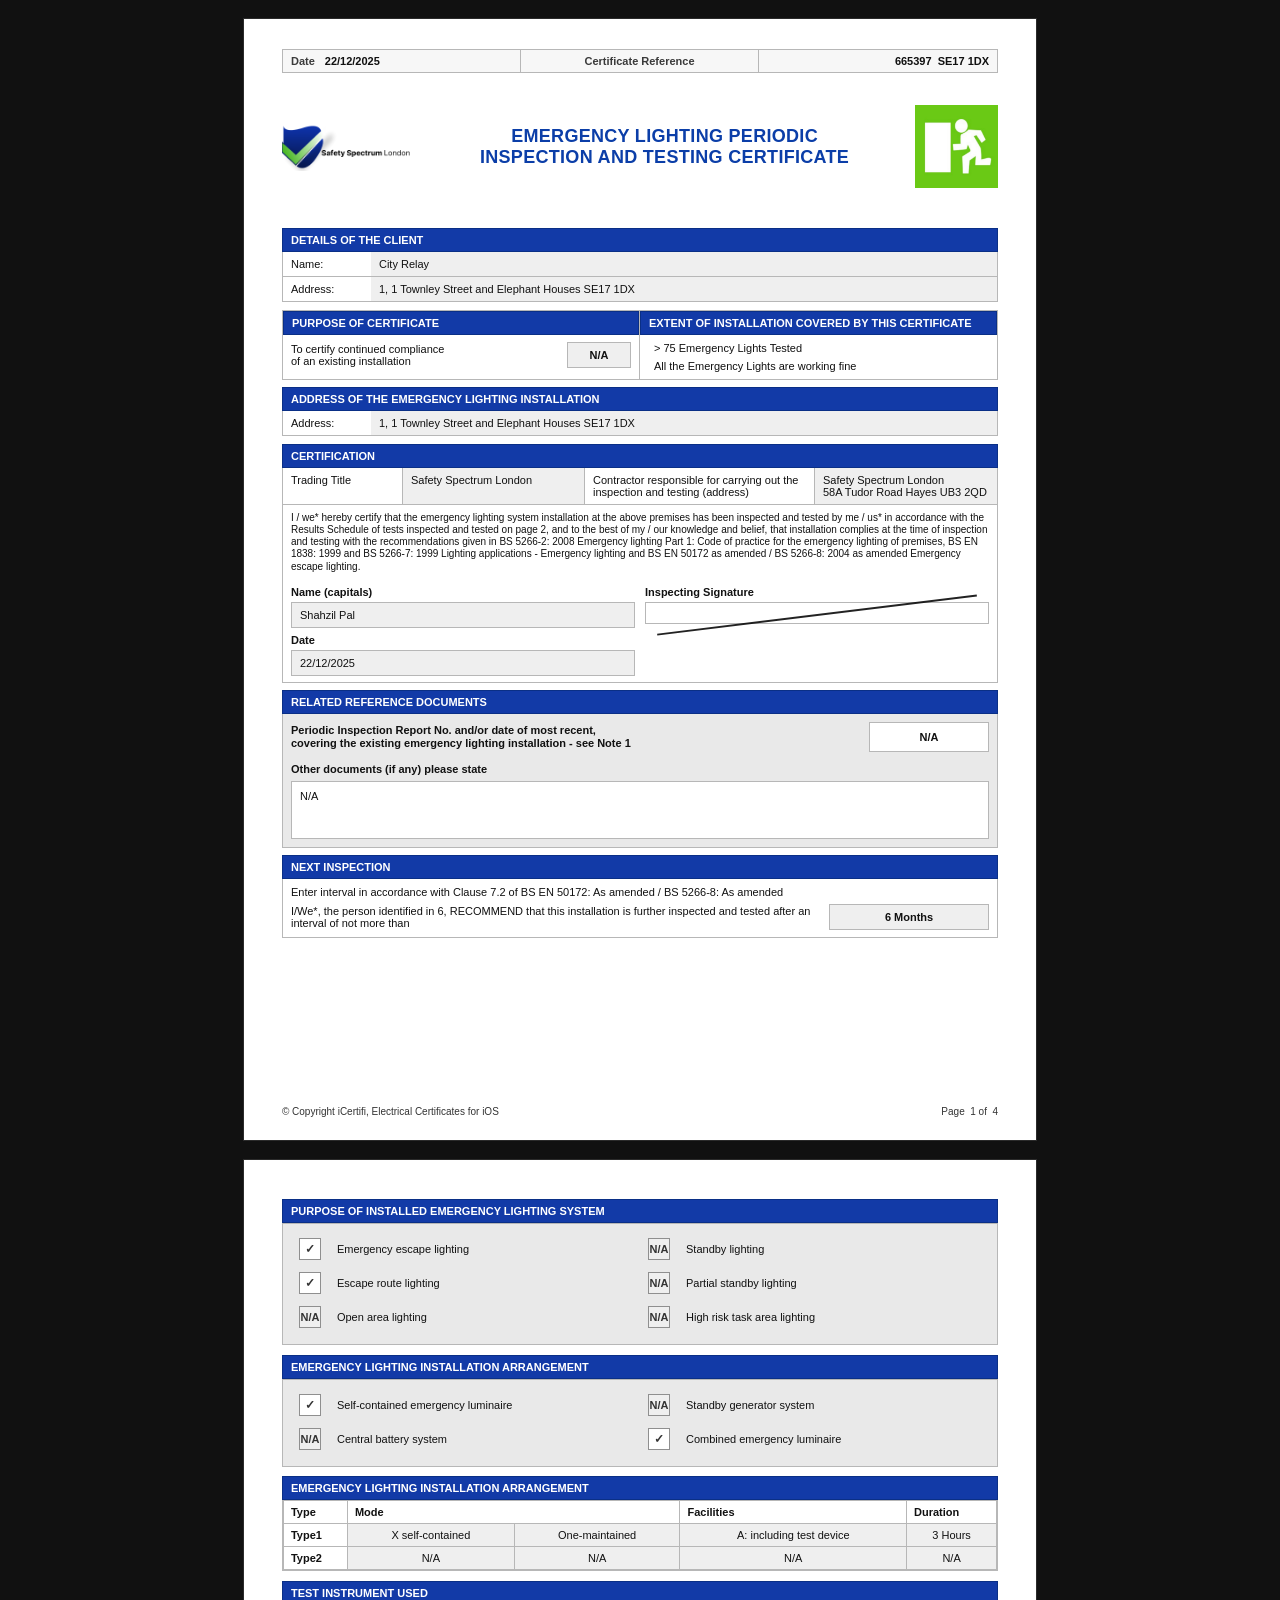
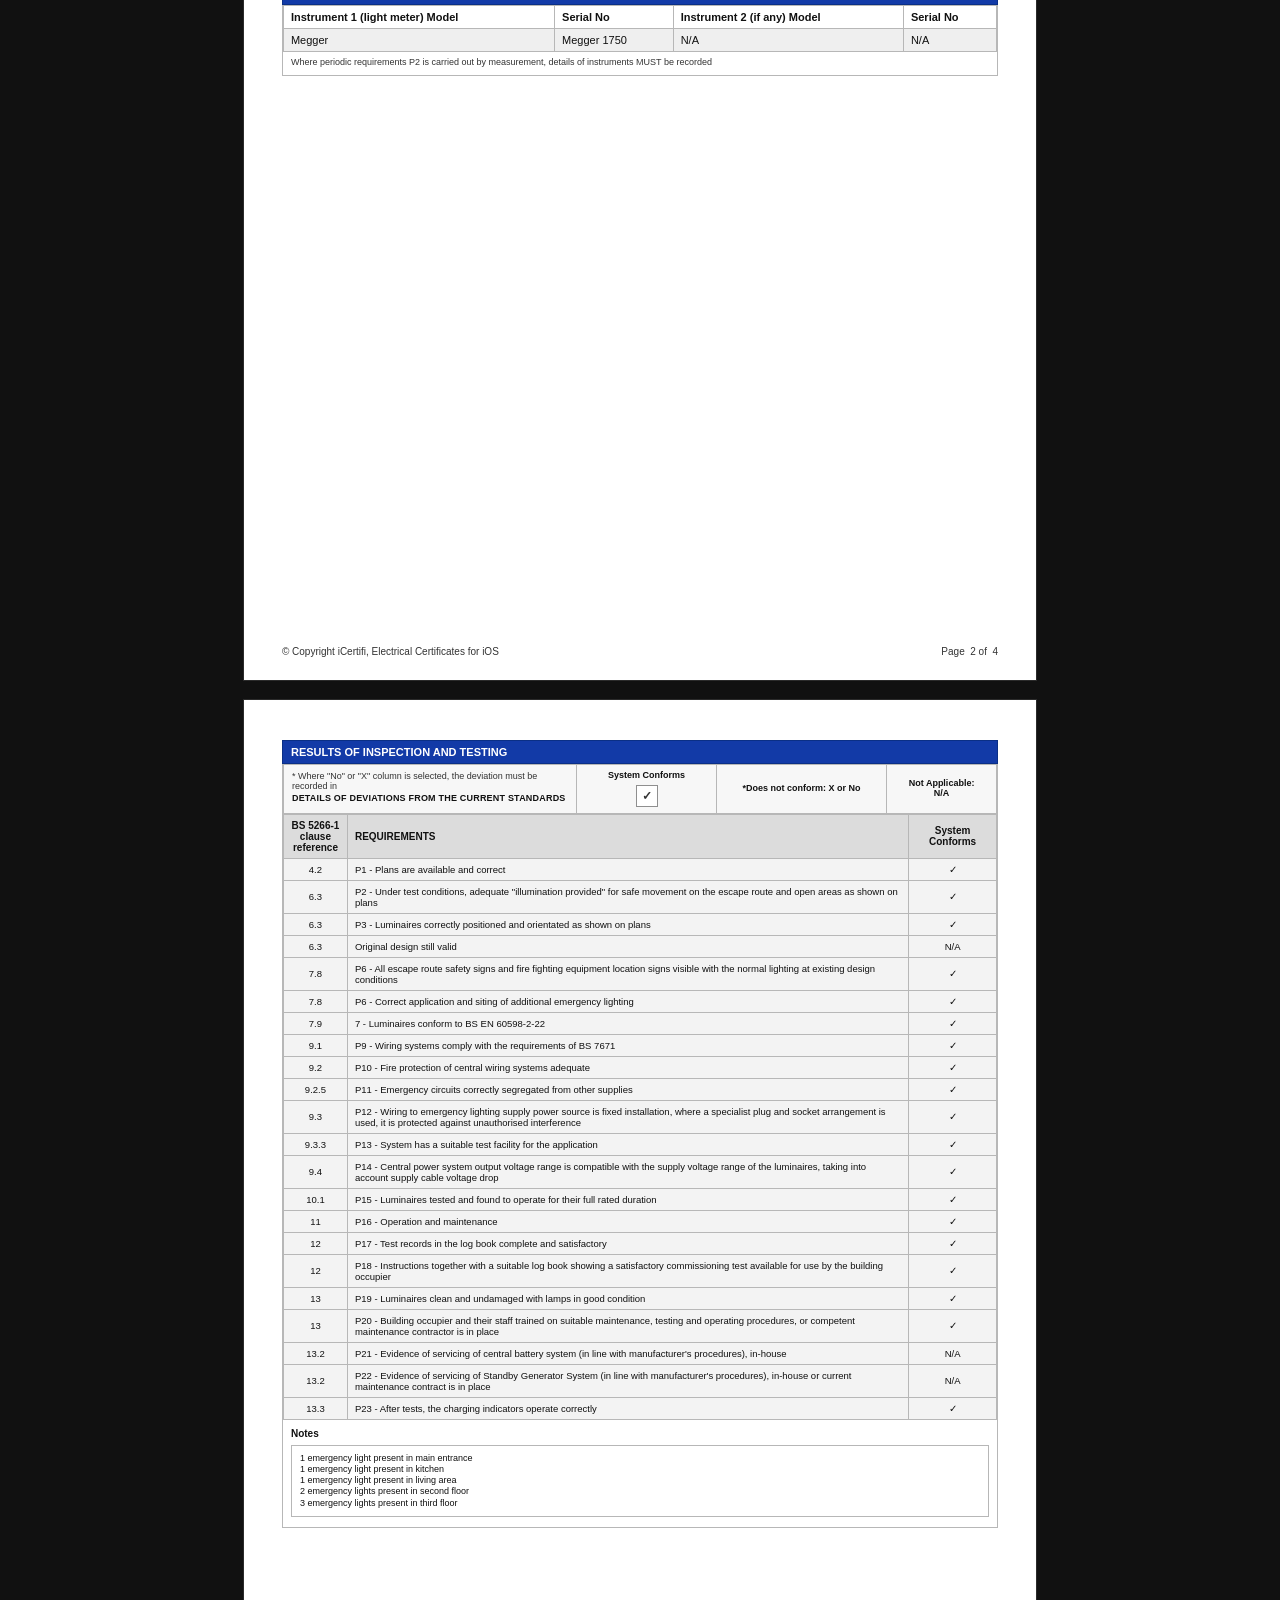
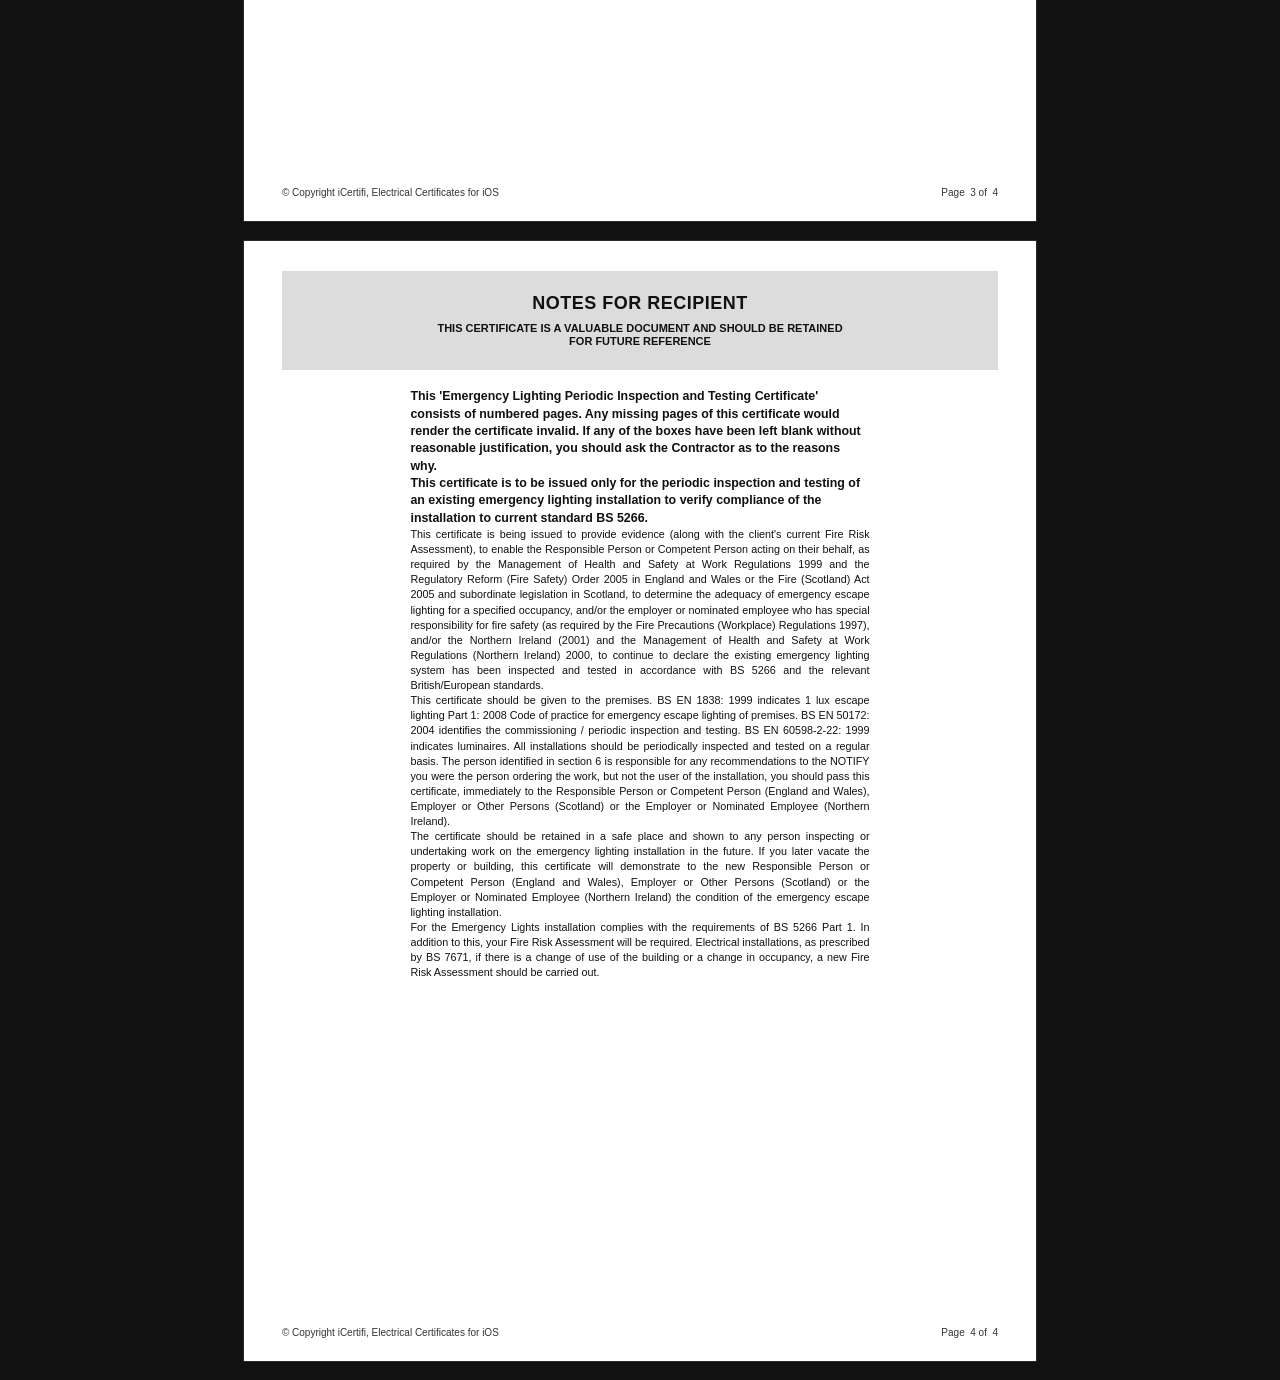
<file: index.html>
<!doctype html>
<html lang="en">
<head>
  <meta charset="utf-8" />
  <meta name="viewport" content="width=device-width, initial-scale=1" />
  <title>Emergency Lighting Periodic Inspection and Testing Certificate</title>
  <link rel="stylesheet" href="styles.css" />
</head>
<body>
  <main class="document" role="document" aria-label="Emergency Lighting Periodic Inspection and Testing Certificate">

    <!-- PAGE 1 -->
    <section class="page" aria-label="Page 1">
      <!-- Top meta row -->
      <section class="top-meta" aria-label="Certificate meta">
        <div class="meta-row">
          <div class="meta-cell">
            <span class="meta-label">Date</span>
            <span class="meta-value">22/12/2025</span>
          </div>
          <div class="meta-cell meta-center">
            <span class="meta-label">Certificate Reference</span>
          </div>
          <div class="meta-cell meta-right">
            <span class="meta-value">665397&nbsp;&nbsp;SE17&nbsp;1DX</span>
          </div>
        </div>
      </section>

      <!-- Header with logos + title -->
      <header class="hero" aria-label="Certificate header">
        <div class="hero-left" aria-label="Company mark">
          <img class="logo-img" src="assets/safety-spectrum-logo.png" alt="Safety Spectrum London logo" />
        </div>

        <div class="hero-title" aria-label="Title">
          <div class="title-line-1">EMERGENCY LIGHTING PERIODIC</div>
          <div class="title-line-2">INSPECTION AND TESTING CERTIFICATE</div>
        </div>

        <div class="hero-right" aria-label="Emergency sign">
          <img class="exit-img" src="assets/exit-sign.png" alt="Emergency exit sign" />
        </div>
      </header>

      <!-- DETAILS OF THE CLIENT -->
      <section class="block" aria-label="Details of the client">
        <div class="bar">DETAILS OF THE CLIENT</div>
        <div class="grid one">
          <div class="row">
            <div class="label">Name:</div>
            <div class="field">City Relay</div>
          </div>
          <div class="row full">
            <div class="label">Address:</div>
            <div class="field">1, 1 Townley Street and Elephant Houses SE17 1DX</div>
          </div>
        </div>
      </section>

      <!-- PURPOSE / EXTENT -->
      <section class="block" aria-label="Purpose and extent">
        <div class="grid split">
          <div class="panel">
            <div class="bar">PURPOSE OF CERTIFICATE</div>
            <div class="panel-body">
              <div class="purpose-row">
                <div class="purpose-text">To certify continued compliance<br/>of an existing installation</div>
                <div class="checkbox-box">N/A</div>
              </div>
            </div>
          </div>

          <div class="panel">
            <div class="bar">EXTENT OF INSTALLATION COVERED BY THIS CERTIFICATE</div>
            <div class="panel-body">
              <div class="extent-row">
                <div class="extent-item">&gt; 75 Emergency Lights Tested</div>
                <div class="extent-item">All the Emergency Lights are working fine</div>
              </div>
            </div>
          </div>
        </div>
      </section>

      <!-- ADDRESS OF THE EMERGENCY LIGHTING INSTALLATION -->
      <section class="block" aria-label="Address of the emergency lighting installation">
        <div class="bar">ADDRESS OF THE EMERGENCY LIGHTING INSTALLATION</div>
        <div class="grid one">
          <div class="row full">
            <div class="label">Address:</div>
            <div class="field">1, 1 Townley Street and Elephant Houses SE17 1DX</div>
          </div>
        </div>
      </section>

      <!-- CERTIFICATION -->
      <section class="block" aria-label="Certification">
        <div class="bar">CERTIFICATION</div>
        <div class="cert-grid">
          <div class="cert-row">
            <div class="label">Trading Title</div>
            <div class="field">Safety Spectrum London</div>
            <div class="label">Contractor responsible for carrying out the<br/>inspection and testing (address)</div>
            <div class="field">Safety Spectrum London<br/>58A Tudor Road Hayes UB3 2QD</div>
          </div>

          <div class="cert-text">
            <p>
              I / we* hereby certify that the emergency lighting system installation at the above premises has been inspected and tested by me / us* in accordance with the Results Schedule of tests inspected and tested on page 2, and to the best of my / our knowledge and belief, that installation complies at the time of inspection and testing with the recommendations given in BS 5266-2: 2008 Emergency lighting Part 1: Code of practice for the emergency lighting of premises, BS EN 1838: 1999 and BS 5266-7: 1999 Lighting applications - Emergency lighting and BS EN 50172 as amended / BS 5266-8: 2004 as amended Emergency escape lighting.
            </p>
          </div>

          <div class="cert-signature">
            <div class="sign-row">
              <div class="sign-cell">
                <div class="label">Name (capitals)</div>
                <div class="field">Shahzil Pal</div>
              </div>
              <div class="sign-cell">
                <div class="label">Inspecting Signature</div>
                <div class="signature-line" aria-label="Signature line"></div>
              </div>
            </div>
            <div class="sign-row">
              <div class="sign-cell">
                <div class="label">Date</div>
                <div class="field">22/12/2025</div>
              </div>
              <div class="sign-cell"></div>
            </div>
          </div>
        </div>
      </section>

      <!-- RELATED REFERENCE DOCUMENTS -->
      <section class="block" aria-label="Related reference documents">
        <div class="bar">RELATED REFERENCE DOCUMENTS</div>
        <div class="grid related-docs">
          <div class="rr-top">
            <div class="rr-text">
              Periodic Inspection Report No. and/or date of most recent,<br/>
              covering the existing emergency lighting installation - see Note 1
            </div>
            <div class="rr-box">N/A</div>
          </div>

          <div class="rr-subtitle">Other documents (if any) please state</div>

          <div class="rr-bigbox">N/A</div>
        </div>
      </section>

      <!-- NEXT INSPECTION -->
      <section class="block" aria-label="Next inspection">
        <div class="bar">NEXT INSPECTION</div>
        <div class="next">
          <div class="next-top">
            <div class="next-text">Enter interval in accordance with Clause 7.2 of BS EN 50172: As amended / BS 5266-8: As amended</div>
          </div>
          <div class="next-bottom">
            <div class="next-recommend">
              I/We*, the person identified in 6, RECOMMEND that this installation is further inspected and tested after an interval of not more than
            </div>
            <div class="field months">6 Months</div>
          </div>
        </div>
      </section>

      <footer class="footer" aria-label="Footer">
        <div class="footer-left">© Copyright iCertifi, Electrical Certificates for iOS</div>
        <div class="footer-right">Page&nbsp;&nbsp;1 of&nbsp;&nbsp;4</div>
      </footer>
    </section>

    <!-- PAGE 2 -->
    <section class="page" aria-label="Page 2">
      <section class="block" aria-label="Purpose of installed emergency lighting system">
        <div class="bar">PURPOSE OF INSTALLED EMERGENCY LIGHTING SYSTEM</div>
        <div class="grid boxed">
          <div class="check-grid">
            <div class="check-row">
              <div class="check-item"><span class="box tick">✓</span><span class="check-label">Emergency escape lighting</span></div>
              <div class="check-item"><span class="box na">N/A</span><span class="check-label">Standby lighting</span></div>
            </div>
            <div class="check-row">
              <div class="check-item"><span class="box tick">✓</span><span class="check-label">Escape route lighting</span></div>
              <div class="check-item"><span class="box na">N/A</span><span class="check-label">Partial standby lighting</span></div>
            </div>
            <div class="check-row">
              <div class="check-item"><span class="box na">N/A</span><span class="check-label">Open area lighting</span></div>
              <div class="check-item"><span class="box na">N/A</span><span class="check-label">High risk task area lighting</span></div>
            </div>
          </div>
        </div>
      </section>

      <section class="block" aria-label="Emergency lighting installation arrangement (types)">
        <div class="bar">EMERGENCY LIGHTING INSTALLATION ARRANGEMENT</div>
        <div class="grid boxed">
          <div class="check-grid">
            <div class="check-row">
              <div class="check-item"><span class="box tick">✓</span><span class="check-label">Self-contained emergency luminaire</span></div>
              <div class="check-item"><span class="box na">N/A</span><span class="check-label">Standby generator system</span></div>
            </div>
            <div class="check-row">
              <div class="check-item"><span class="box na">N/A</span><span class="check-label">Central battery system</span></div>
              <div class="check-item"><span class="box tick">✓</span><span class="check-label">Combined emergency luminaire</span></div>
            </div>
          </div>
        </div>
      </section>

      <section class="block" aria-label="Emergency lighting installation arrangement (details table)">
        <div class="bar">EMERGENCY LIGHTING INSTALLATION ARRANGEMENT</div>
        <div class="grid boxed">
          <table class="simple-table" aria-label="Installation arrangement table">
            <thead>
              <tr>
                <th class="col-type">Type</th>
                <th colspan="2">Mode</th>
                <th>Facilities</th>
                <th class="col-duration">Duration</th>
              </tr>
            </thead>
            <tbody>
              <tr>
                <td class="type-cell">Type1</td>
                <td class="center">X self-contained</td>
                <td class="center">One-maintained</td>
                <td class="center">A: including test device</td>
                <td class="center">3 Hours</td>
              </tr>
              <tr>
                <td class="type-cell">Type2</td>
                <td class="center">N/A</td>
                <td class="center">N/A</td>
                <td class="center">N/A</td>
                <td class="center">N/A</td>
              </tr>
            </tbody>
          </table>
        </div>
      </section>

      <section class="block" aria-label="Test instrument used">
        <div class="bar">TEST INSTRUMENT USED</div>
        <div class="grid boxed">
          <table class="instrument-table" aria-label="Test instrument used">
            <thead>
              <tr>
                <th colspan="2">Instrument 1 (light meter) Model</th>
                <th>Serial No</th>
                <th colspan="2">Instrument 2 (if any) Model</th>
                <th>Serial No</th>
              </tr>
            </thead>
            <tbody>
              <tr>
                <td class="field-cell" colspan="2">Megger</td>
                <td class="field-cell">Megger 1750</td>
                <td class="field-cell" colspan="2">N/A</td>
                <td class="field-cell">N/A</td>
              </tr>
            </tbody>
          </table>
          <div class="fineprint">Where periodic requirements P2 is carried out by measurement, details of instruments MUST be recorded</div>
        </div>
      </section>

      <footer class="footer" aria-label="Footer">
        <div class="footer-left">© Copyright iCertifi, Electrical Certificates for iOS</div>
        <div class="footer-right">Page&nbsp;&nbsp;2 of&nbsp;&nbsp;4</div>
      </footer>
    </section>

    <!-- PAGE 3 -->
    <section class="page" aria-label="Page 3">
      <section class="block" aria-label="Results of inspection and testing">
        <div class="bar">RESULTS OF INSPECTION AND TESTING</div>
        <div class="grid boxed">
          <div class="results-head" aria-label="Results header">
            <div class="results-head-left">
              <div class="results-head-note">* Where "No" or "X" column is selected, the deviation must be recorded in</div>
              <div class="results-head-strong">DETAILS OF DEVIATIONS FROM THE CURRENT STANDARDS</div>
            </div>
            <div class="results-head-cell">
              <div class="results-head-cell-title">System Conforms</div>
              <div class="results-head-cell-mark"><span class="box tick">✓</span></div>
            </div>
            <div class="results-head-cell">
              <div class="results-head-cell-title">*Does not conform: X or No</div>
            </div>
            <div class="results-head-cell">
              <div class="results-head-cell-title">Not Applicable:<br/>N/A</div>
            </div>
          </div>

          <table class="results-table" aria-label="Results table">
            <thead>
              <tr>
                <th class="col-ref">BS 5266-1<br/>clause<br/>reference</th>
                <th>REQUIREMENTS</th>
                <th class="col-confirm">System
                  <br/>Conforms</th>
              </tr>
            </thead>
            <tbody>
              <tr><td class="center">4.2</td><td>P1 - Plans are available and correct</td><td class="center">✓</td></tr>
              <tr><td class="center">6.3</td><td>P2 - Under test conditions, adequate "illumination provided" for safe movement on the escape route and open areas as shown on plans</td><td class="center">✓</td></tr>
              <tr><td class="center">6.3</td><td>P3 - Luminaires correctly positioned and orientated as shown on plans</td><td class="center">✓</td></tr>
              <tr><td class="center">6.3</td><td>Original design still valid</td><td class="center">N/A</td></tr>
              <tr><td class="center">7.8</td><td>P6 - All escape route safety signs and fire fighting equipment location signs visible with the normal lighting at existing design conditions</td><td class="center">✓</td></tr>
              <tr><td class="center">7.8</td><td>P6 - Correct application and siting of additional emergency lighting</td><td class="center">✓</td></tr>
              <tr><td class="center">7.9</td><td>7 - Luminaires conform to BS EN 60598-2-22</td><td class="center">✓</td></tr>
              <tr><td class="center">9.1</td><td>P9 - Wiring systems comply with the requirements of BS 7671</td><td class="center">✓</td></tr>
              <tr><td class="center">9.2</td><td>P10 - Fire protection of central wiring systems adequate</td><td class="center">✓</td></tr>
              <tr><td class="center">9.2.5</td><td>P11 - Emergency circuits correctly segregated from other supplies</td><td class="center">✓</td></tr>
              <tr><td class="center">9.3</td><td>P12 - Wiring to emergency lighting supply power source is fixed installation, where a specialist plug and socket arrangement is used, it is protected against unauthorised interference</td><td class="center">✓</td></tr>
              <tr><td class="center">9.3.3</td><td>P13 - System has a suitable test facility for the application</td><td class="center">✓</td></tr>
              <tr><td class="center">9.4</td><td>P14 - Central power system output voltage range is compatible with the supply voltage range of the luminaires, taking into account supply cable voltage drop</td><td class="center">✓</td></tr>
              <tr><td class="center">10.1</td><td>P15 - Luminaires tested and found to operate for their full rated duration</td><td class="center">✓</td></tr>
              <tr><td class="center">11</td><td>P16 - Operation and maintenance</td><td class="center">✓</td></tr>
              <tr><td class="center">12</td><td>P17 - Test records in the log book complete and satisfactory</td><td class="center">✓</td></tr>
              <tr><td class="center">12</td><td>P18 - Instructions together with a suitable log book showing a satisfactory commissioning test available for use by the building occupier</td><td class="center">✓</td></tr>
              <tr><td class="center">13</td><td>P19 - Luminaires clean and undamaged with lamps in good condition</td><td class="center">✓</td></tr>
              <tr><td class="center">13</td><td>P20 - Building occupier and their staff trained on suitable maintenance, testing and operating procedures, or competent maintenance contractor is in place</td><td class="center">✓</td></tr>
              <tr><td class="center">13.2</td><td>P21 - Evidence of servicing of central battery system (in line with manufacturer's procedures), in-house</td><td class="center">N/A</td></tr>
              <tr><td class="center">13.2</td><td>P22 - Evidence of servicing of Standby Generator System (in line with manufacturer's procedures), in-house or current maintenance contract is in place</td><td class="center">N/A</td></tr>
              <tr><td class="center">13.3</td><td>P23 - After tests, the charging indicators operate correctly</td><td class="center">✓</td></tr>
            </tbody>
          </table>

          <div class="notes-area" aria-label="Notes">
            <div class="notes-label">Notes</div>
            <div class="notes-box">
              <div>1 emergency light present in main entrance</div>
              <div>1 emergency light present in kitchen</div>
              <div>1 emergency light present in living area</div>
              <div>2 emergency lights present in second floor</div>
              <div>3 emergency lights present in third floor</div>
            </div>
          </div>
        </div>
      </section>

      <footer class="footer" aria-label="Footer">
        <div class="footer-left">© Copyright iCertifi, Electrical Certificates for iOS</div>
        <div class="footer-right">Page&nbsp;&nbsp;3 of&nbsp;&nbsp;4</div>
      </footer>
    </section>

    <!-- PAGE 4 -->
    <section class="page" aria-label="Page 4">
      <section class="recipient" aria-label="Notes for recipient">
        <div class="recipient-head">
          <div class="recipient-title">NOTES FOR RECIPIENT</div>
          <div class="recipient-sub">THIS CERTIFICATE IS A VALUABLE DOCUMENT AND SHOULD BE RETAINED<br/>FOR FUTURE REFERENCE</div>
        </div>
        <div class="recipient-body">
          <p class="recipient-preamble"><strong>This 'Emergency Lighting Periodic Inspection and Testing Certificate' consists of numbered pages.</strong> Any missing pages of this certificate would render the certificate invalid. If any of the boxes have been left blank without reasonable justification, you should ask the Contractor as to the reasons why.</p>
          <p class="recipient-purpose"><strong>This certificate is to be issued only for the periodic inspection and testing of an existing emergency lighting installation to verify compliance of the installation to current standard BS 5266.</strong></p>
          <p class="recipient-small">This certificate is being issued to provide evidence (along with the client's current Fire Risk Assessment), to enable the Responsible Person or Competent Person acting on their behalf, as required by the Management of Health and Safety at Work Regulations 1999 and the Regulatory Reform (Fire Safety) Order 2005 in England and Wales or the Fire (Scotland) Act 2005 and subordinate legislation in Scotland, to determine the adequacy of emergency escape lighting for a specified occupancy, and/or the employer or nominated employee who has special responsibility for fire safety (as required by the Fire Precautions (Workplace) Regulations 1997), and/or the Northern Ireland (2001) and the Management of Health and Safety at Work Regulations (Northern Ireland) 2000, to continue to declare the existing emergency lighting system has been inspected and tested in accordance with BS 5266 and the relevant British/European standards.</p>

          <p class="recipient-small">This certificate should be given to the premises. BS EN 1838: 1999 indicates 1 lux escape lighting Part 1: 2008 Code of practice for emergency escape lighting of premises. BS EN 50172: 2004 identifies the commissioning / periodic inspection and testing. BS EN 60598-2-22: 1999 indicates luminaires. All installations should be periodically inspected and tested on a regular basis. The person identified in section 6 is responsible for any recommendations to the NOTIFY you were the person ordering the work, but not the user of the installation, you should pass this certificate, immediately to the Responsible Person or Competent Person (England and Wales), Employer or Other Persons (Scotland) or the Employer or Nominated Employee (Northern Ireland).</p>

          <p class="recipient-small">The certificate should be retained in a safe place and shown to any person inspecting or undertaking work on the emergency lighting installation in the future. If you later vacate the property or building, this certificate will demonstrate to the new Responsible Person or Competent Person (England and Wales), Employer or Other Persons (Scotland) or the Employer or Nominated Employee (Northern Ireland) the condition of the emergency escape lighting installation.</p>

          <p class="recipient-small">For the Emergency Lights installation complies with the requirements of BS 5266 Part 1. In addition to this, your Fire Risk Assessment will be required. Electrical installations, as prescribed by BS 7671, if there is a change of use of the building or a change in occupancy, a new Fire Risk Assessment should be carried out.</p>
        </div>
      </section>

      <footer class="footer" aria-label="Footer">
        <div class="footer-left">© Copyright iCertifi, Electrical Certificates for iOS</div>
        <div class="footer-right">Page&nbsp;&nbsp;4 of&nbsp;&nbsp;4</div>
      </footer>
    </section>

  </main>
</body>
</html>
</file>
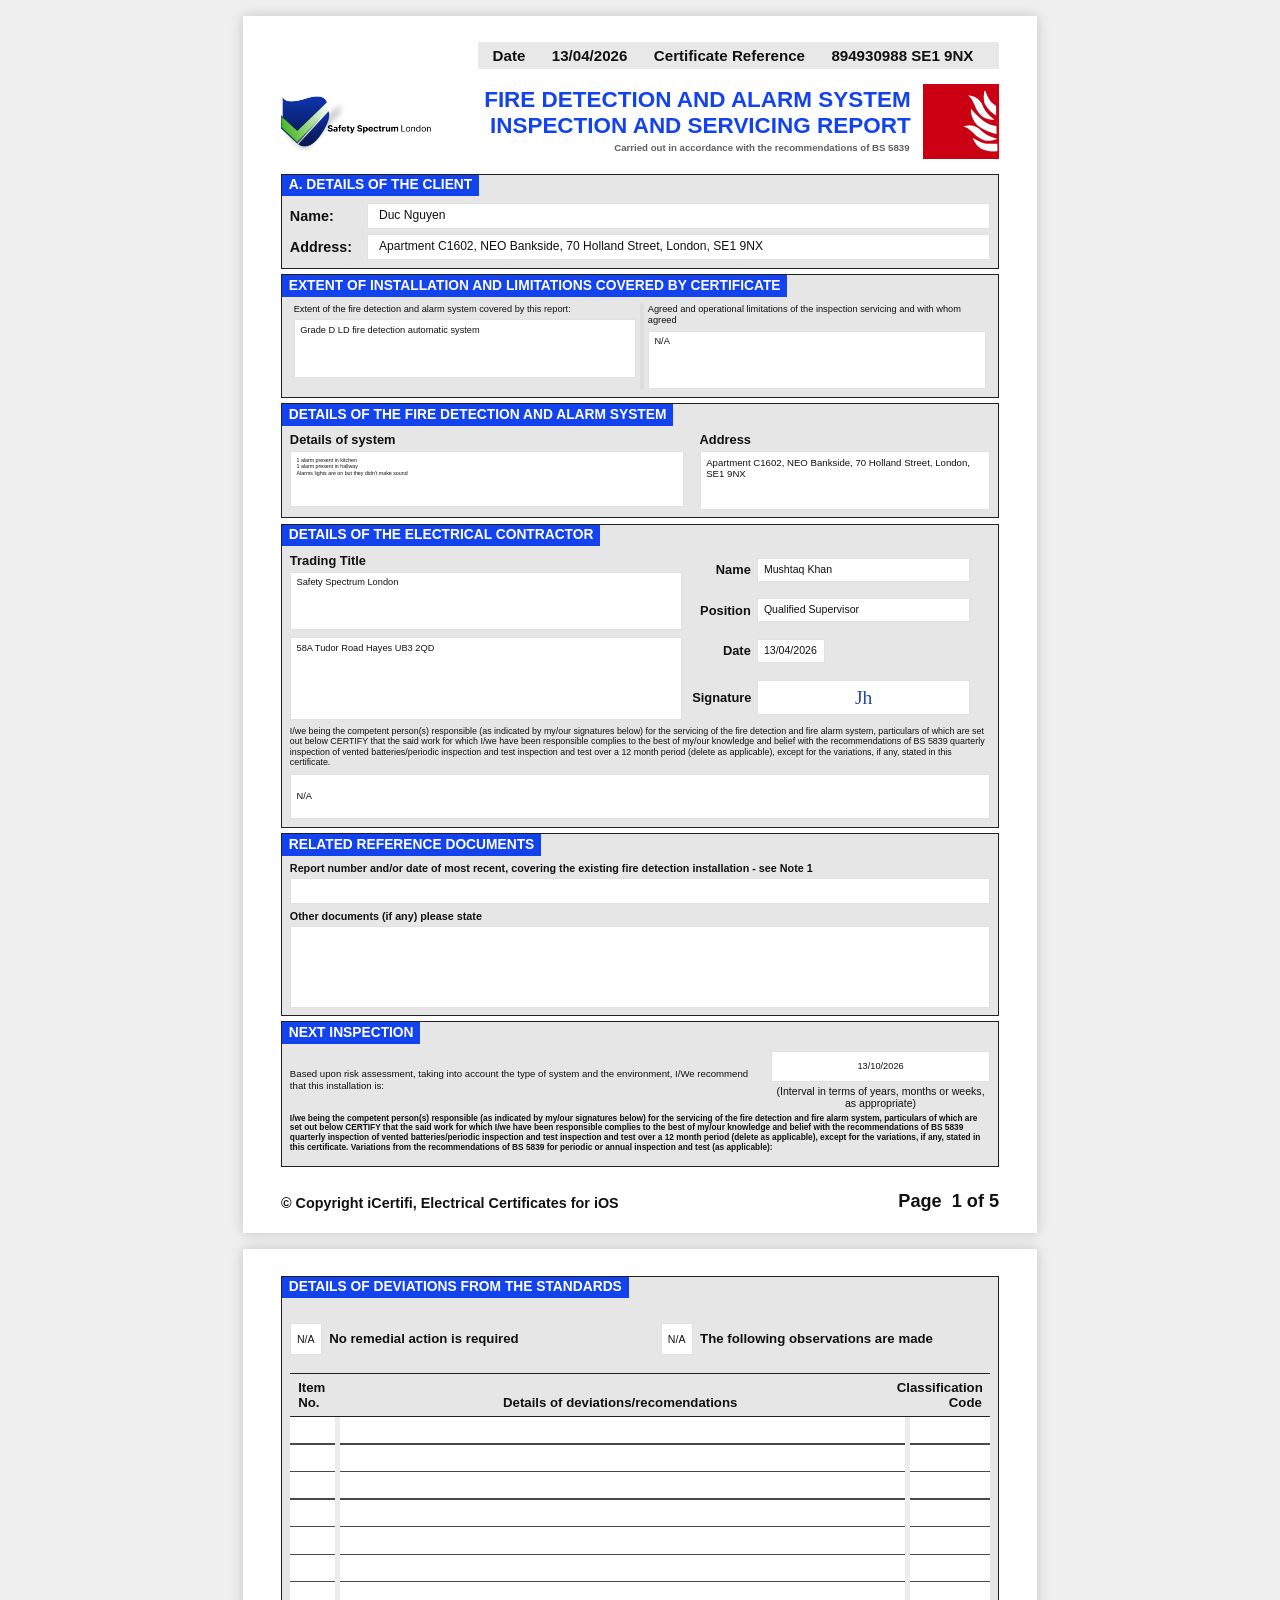
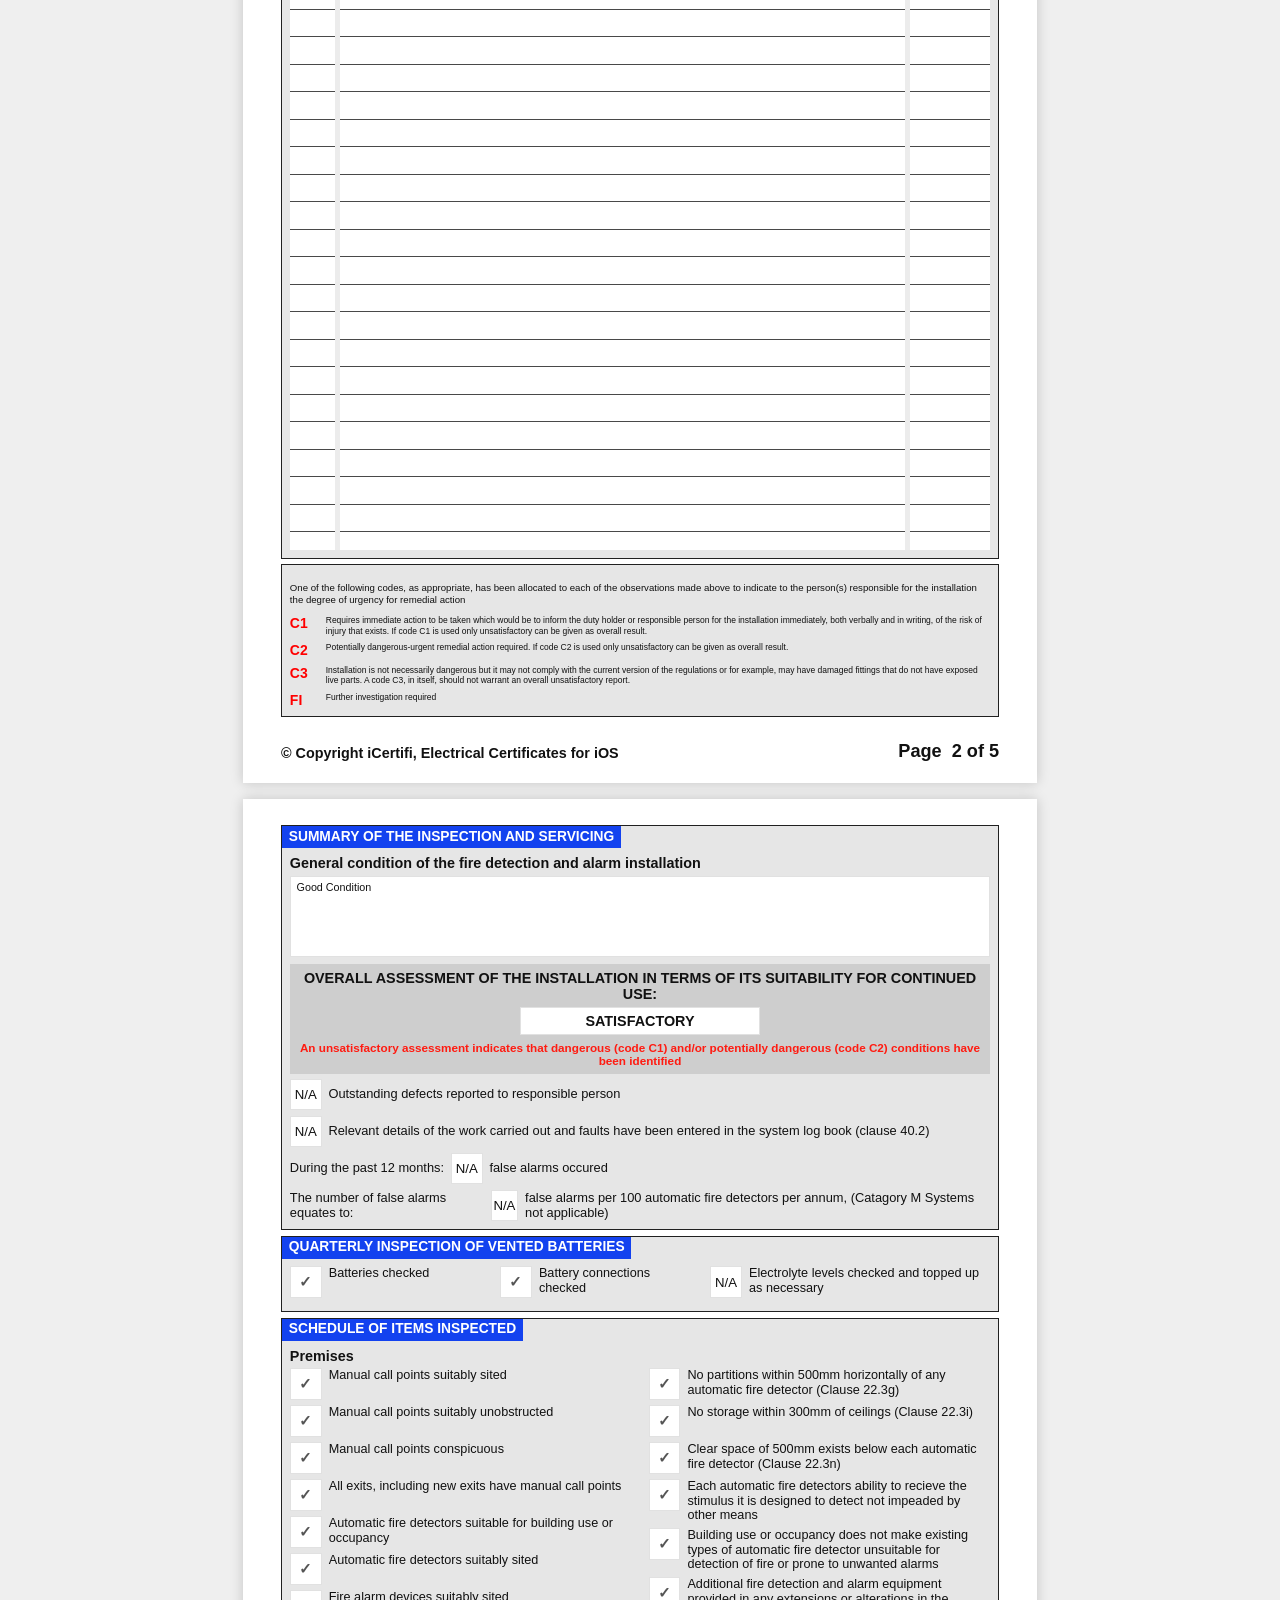
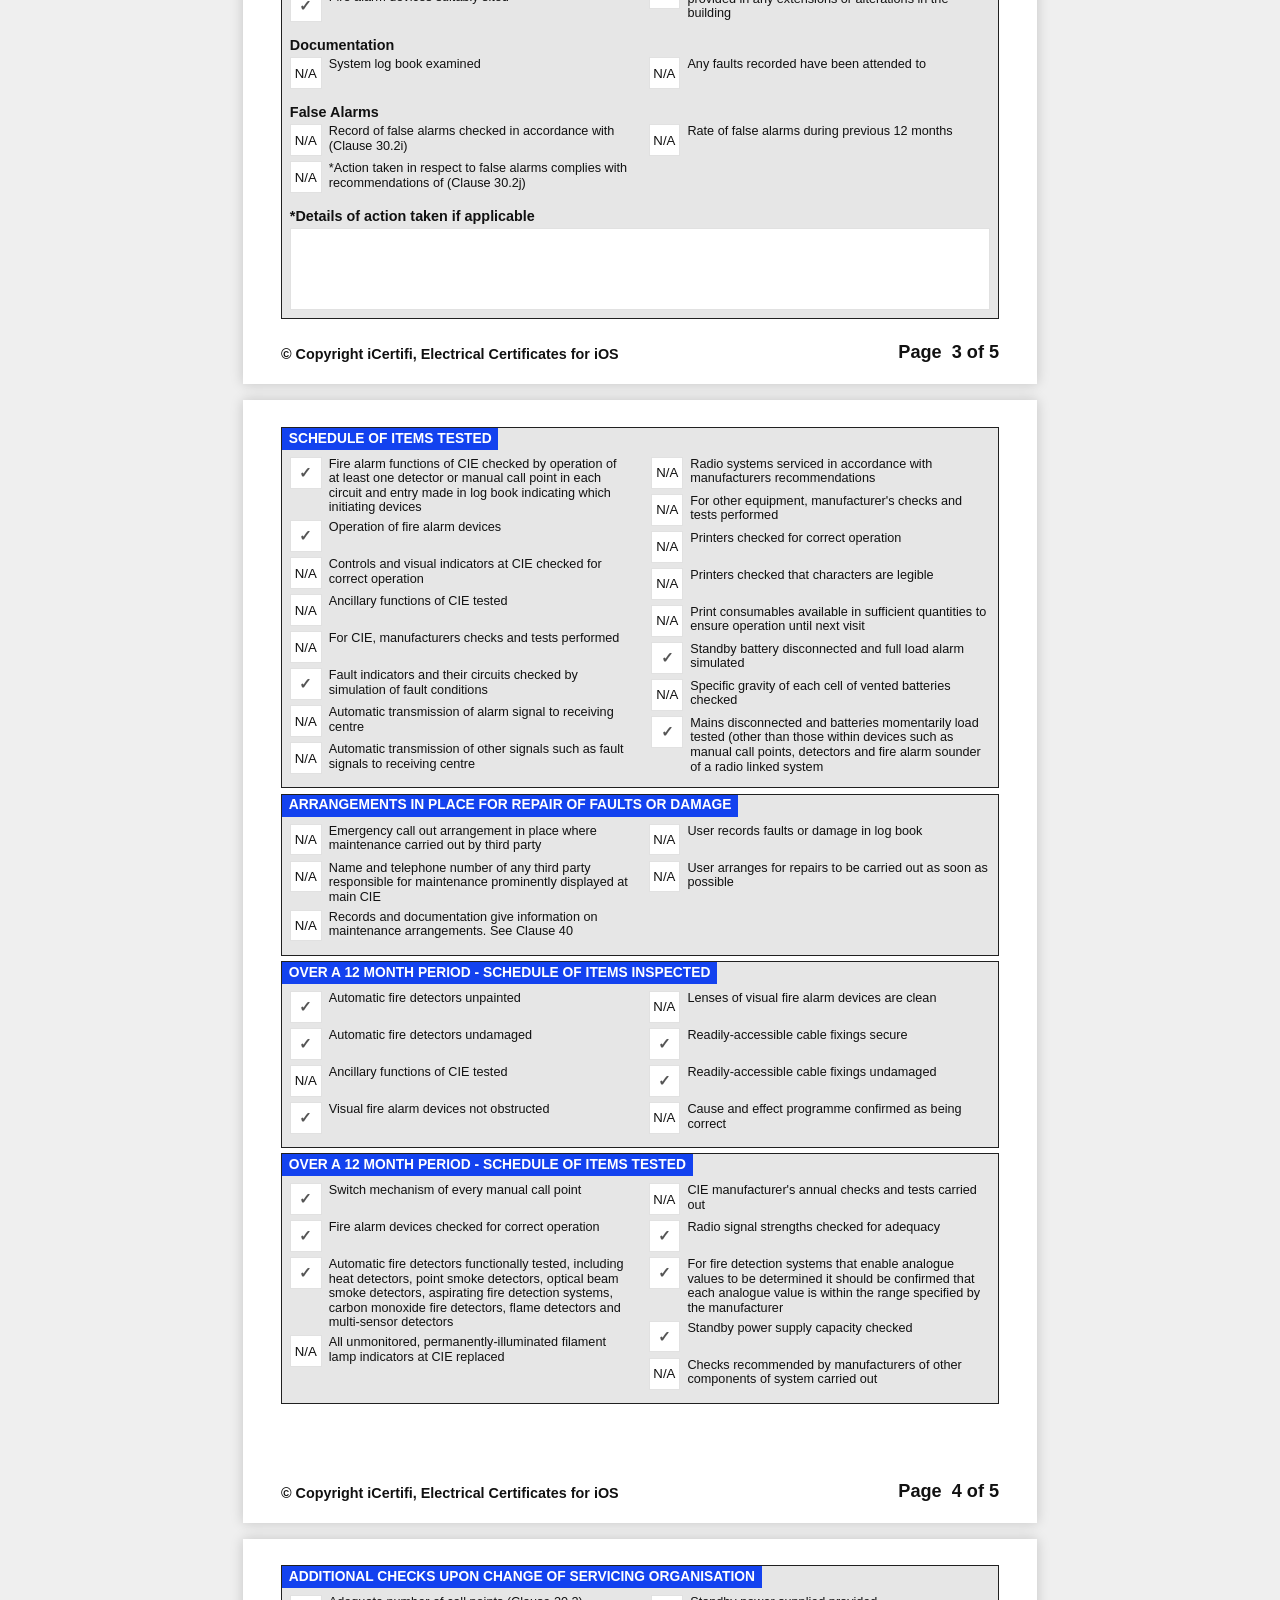
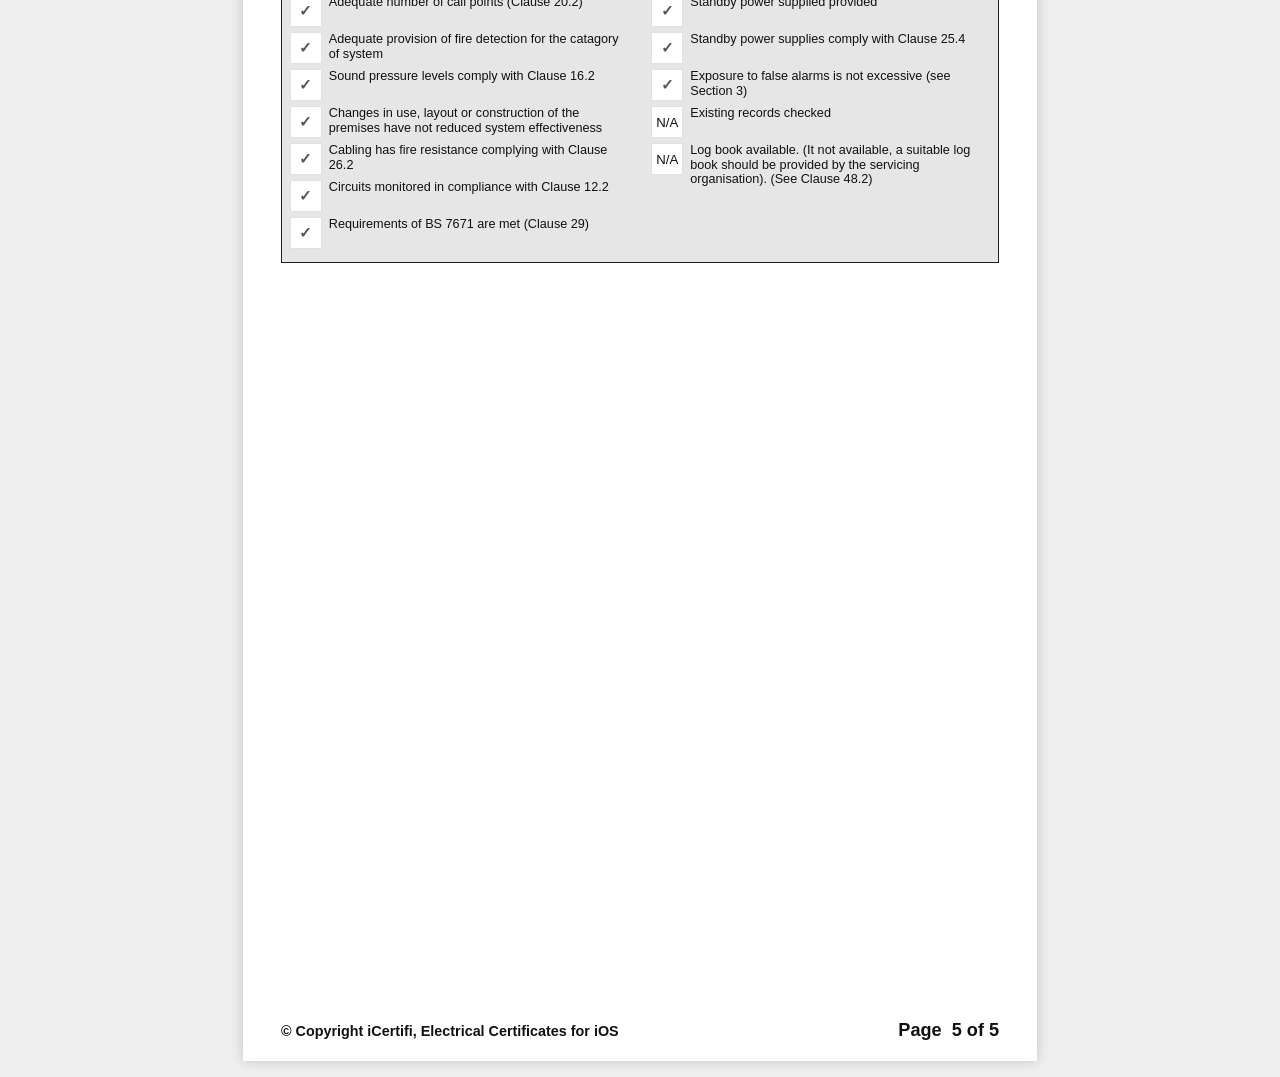
<file: FDR/index.html>
<!DOCTYPE html>
<html lang="en">
	<head>
		<meta charset="utf-8" />
		<meta name="viewport" content="width=device-width, initial-scale=1" />
		<title>FDR</title>
		<link rel="stylesheet" href="styles.css" />
	</head>
	<body class="doc">
		<main class="doc__pages" aria-label="Fire Detection and Alarm System report">
			<!-- PAGE 1 -->
			<section class="a4">
				<div class="a4__content">
					<div class="meta-bar">
						<div class="meta-bar__inner">
							<div class="meta-bar__cell meta-bar__cell--label">Date</div>
							<div class="meta-bar__cell">13/04/2026</div>
							<div class="meta-bar__cell meta-bar__cell--label">Certificate Reference</div>
							<div class="meta-bar__cell">894930988 SE1 9NX</div>
						</div>
					</div>

					<header class="p1-head">
						<img class="p1-head__logo" src="assets/safety-spectrum-logo.png" alt="Safety Spectrum London" />
						<div class="p1-head__title">
							<div class="p1-head__h1">FIRE DETECTION AND ALARM SYSTEM</div>
							<div class="p1-head__h2">INSPECTION AND SERVICING REPORT</div>
							<div class="p1-head__sub">Carried out in accordance with the recommendations of BS 5839</div>
						</div>
						<img class="p1-head__badge" src="assets/fire-logo.png" alt="Fire" />
					</header>

					<section class="panel">
						<div class="strip">A. DETAILS OF THE CLIENT</div>
						<div class="panel__body">
							<div class="row2">
								<div class="row2__label">Name:</div>
								<div class="row2__field">Duc Nguyen</div>
							</div>
							<div class="row2">
								<div class="row2__label">Address:</div>
								<div class="row2__field">
									Apartment C1602, NEO Bankside, 70 Holland Street, London, SE1 9NX
								</div>
							</div>
						</div>
					</section>

					<section class="panel">
						<div class="strip strip--full">EXTENT OF INSTALLATION AND LIMITATIONS COVERED BY CERTIFICATE</div>
						<div class="panel__body">
							<div class="twocol">
								<div class="twocol__col">
									<div class="small">Extent of the fire detection and alarm system covered by this report:</div>
									<div class="bigfill">Grade D LD fire detection automatic system</div>
								</div>
								<div class="twocol__col twocol__col--divider">
									<div class="small">Agreed and operational limitations of the inspection servicing and with whom agreed</div>
									<div class="bigfill">N/A</div>
								</div>
							</div>
						</div>
					</section>

					<section class="panel">
						<div class="strip">DETAILS OF THE FIRE DETECTION AND ALARM SYSTEM</div>
						<div class="panel__body">
							<div class="grid2">
								<div>
									<div class="subhead">Details of system</div>
									<div class="bigfill bigfill--notes">
										1 alarm present in kitchen<br />
										1 alarm present in hallway<br />
										Alarms lights are on but they didn't make sound
									</div>
								</div>
								<div>
									<div class="subhead">Address</div>
									<div class="bigfill">Apartment C1602, NEO Bankside, 70 Holland Street, London, SE1 9NX</div>
								</div>
							</div>
						</div>
					</section>

					<section class="panel">
						<div class="strip">DETAILS OF THE ELECTRICAL CONTRACTOR</div>
						<div class="panel__body">
							<div class="grid2 grid2--gapxl">
								<div>
									<div class="subhead">Trading Title</div>
									<div class="bigfill">Safety Spectrum London</div>
									<div class="spacer"></div>
									<div class="bigfill bigfill--tall">58A Tudor Road Hayes UB3 2QD</div>
								</div>
								<div class="contractor-right">
									<div class="kv">
										<div class="kv__k">Name</div>
										<div class="kv__v">Mushtaq Khan</div>
									</div>
									<div class="kv">
										<div class="kv__k">Position</div>
										<div class="kv__v">Qualified Supervisor</div>
									</div>
									<div class="kv kv--date">
										<div class="kv__k">Date</div>
										<div class="kv__v kv__v--short">13/04/2026</div>
									</div>
									<div class="kv kv--sig">
										<div class="kv__k">Signature</div>
										<div class="kv__v kv__v--sig">Jh</div>
									</div>
								</div>
							</div>
							<p class="legal-small">
								I/we being the competent person(s) responsible (as indicated by my/our signatures below) for the servicing of the fire detection and fire alarm system, particulars of which are set out below CERTIFY that the said work for which I/we have been responsible complies to the best of my/our knowledge and belief with the recommendations of BS 5839 quarterly inspection of vented batteries/periodic inspection and test inspection and test over a 12 month period (delete as applicable), except for the variations, if any, stated in this certificate.
							</p>
							<div class="bigfill bigfill--na">N/A</div>
						</div>
					</section>

					<section class="panel">
						<div class="strip">RELATED REFERENCE DOCUMENTS</div>
						<div class="panel__body">
							<div class="rrd">
								<div class="rrd__label">Report number and/or date of most recent, covering the existing fire detection installation - see Note 1</div>
								<div class="bigfill bigfill--line"></div>
							</div>
							<div class="rrd">
								<div class="rrd__label">Other documents (if any) please state</div>
								<div class="bigfill bigfill--huge"></div>
							</div>
						</div>
					</section>

					<section class="panel">
						<div class="strip">NEXT INSPECTION</div>
						<div class="panel__body">
							<div class="next">
								<div class="next__text">Based upon risk assessment, taking into account the type of system and the environment, I/We recommend that this installation is:</div>
								<div class="next__date">
									<div class="bigfill bigfill--center">13/10/2026</div>
									<div class="hint">(Interval in terms of years, months or weeks, as appropriate)</div>
								</div>
							</div>
							<p class="legal-small legal-small--tight">
								I/we being the competent person(s) responsible (as indicated by my/our signatures below) for the servicing of the fire detection and fire alarm system, particulars of which are set out below CERTIFY that the said work for which I/we have been responsible complies to the best of my/our knowledge and belief with the recommendations of BS 5839 quarterly inspection of vented batteries/periodic inspection and test inspection and test over a 12 month period (delete as applicable), except for the variations, if any, stated in this certificate. Variations from the recommendations of BS 5839 for periodic or annual inspection and test (as applicable):
							</p>
						</div>
					</section>
				</div>
				<footer class="a4__footer">
					<div class="footer__left">&copy; Copyright iCertifi, Electrical Certificates for iOS</div>
					<div class="footer__right">Page&nbsp;&nbsp;1 of 5</div>
				</footer>
			</section>

			<!-- PAGE 2 -->
			<section class="a4">
				<div class="a4__content">
					<section class="panel">
						<div class="strip strip--full">DETAILS OF DEVIATIONS FROM THE STANDARDS</div>
						<div class="panel__body">
							<div class="deviation-top">
								<div class="opt">
									<div class="mark">N/A</div>
									<div class="opt__txt"><strong>No remedial action is required</strong></div>
								</div>
								<div class="opt">
									<div class="mark">N/A</div>
									<div class="opt__txt"><strong>The following observations are made</strong></div>
								</div>
							</div>

							<div class="dev-table">
								<div class="dev-table__head">
									<div>Item<br />No.</div>
									<div>Details of deviations/recomendations</div>
									<div>Classification Code</div>
								</div>
								<div class="dev-table__body" aria-hidden="true"></div>
							</div>
						</div>
					</section>

					<section class="panel panel--codes">
						<div class="panel__body panel__body--white">
							<p class="codes-intro">
								One of the following codes, as appropriate, has been allocated to each of the observations made above to indicate to the person(s) responsible for the installation the degree of urgency for remedial action
							</p>
							<div class="codes">
								<div class="code"><span class="code__k">C1</span><span class="code__v">Requires immediate action to be taken which would be to inform the duty holder or responsible person for the installation immediately, both verbally and in writing, of the risk of injury that exists. If code C1 is used only unsatisfactory can be given as overall result.</span></div>
								<div class="code"><span class="code__k">C2</span><span class="code__v">Potentially dangerous-urgent remedial action required. If code C2 is used only unsatisfactory can be given as overall result.</span></div>
								<div class="code"><span class="code__k">C3</span><span class="code__v">Installation is not necessarily dangerous but it may not comply with the current version of the regulations or for example, may have damaged fittings that do not have exposed live parts. A code C3, in itself, should not warrant an overall unsatisfactory report.</span></div>
								<div class="code"><span class="code__k">FI</span><span class="code__v">Further investigation required</span></div>
							</div>
						</div>
					</section>
				</div>
				<footer class="a4__footer">
					<div class="footer__left">&copy; Copyright iCertifi, Electrical Certificates for iOS</div>
					<div class="footer__right">Page&nbsp;&nbsp;2 of 5</div>
				</footer>
			</section>

			<!-- PAGE 3 -->
			<section class="a4">
				<div class="a4__content">
					<section class="panel">
						<div class="strip">SUMMARY OF THE INSPECTION AND SERVICING</div>
						<div class="panel__body">
							<div class="p3-title">General condition of the fire detection and alarm installation</div>
							<div class="bigfill bigfill--huge bigfill--white">Good Condition</div>

							<div class="assessment">
								<div class="assessment__h">OVERALL ASSESSMENT OF THE INSTALLATION IN TERMS OF ITS SUITABILITY FOR CONTINUED USE:</div>
								<div class="assessment__box">SATISFACTORY</div>
								<div class="assessment__warn">An unsatisfactory assessment indicates that dangerous (code C1) and/or potentially dangerous (code C2) conditions have been identified</div>
							</div>

							<div class="p3-lines">
								<div class="p3-line"><span class="mark mark--na">N/A</span><span>Outstanding defects reported to responsible person</span></div>
								<div class="p3-line"><span class="mark mark--na">N/A</span><span>Relevant details of the work carried out and faults have been entered in the system log book (clause 40.2)</span></div>
								<div class="p3-line"><span>During the past 12 months:</span><span class="mark mark--na">N/A</span><span>false alarms occured</span></div>
								<div class="p3-line"><span>The number of false alarms equates to:</span><span class="mark mark--na">N/A</span><span>false alarms per 100 automatic fire detectors per annum, (Catagory M Systems not applicable)</span></div>
							</div>
						</div>
					</section>

					<section class="panel">
						<div class="strip">QUARTERLY INSPECTION OF VENTED BATTERIES</div>
						<div class="panel__body">
							<div class="checks3">
								<div class="check"><span class="mark mark--tick">&#10003;</span><span>Batteries checked</span></div>
								<div class="check"><span class="mark mark--tick">&#10003;</span><span>Battery connections checked</span></div>
								<div class="check"><span class="mark mark--na">N/A</span><span>Electrolyte levels checked and topped up as necessary</span></div>
							</div>
						</div>
					</section>

					<section class="panel">
						<div class="strip">SCHEDULE OF ITEMS INSPECTED</div>
						<div class="panel__body">
							<div class="p3-sub">Premises</div>
							<div class="checks2">
								<div>
									<div class="check"><span class="mark mark--tick">&#10003;</span><span>Manual call points suitably sited</span></div>
									<div class="check"><span class="mark mark--tick">&#10003;</span><span>Manual call points suitably unobstructed</span></div>
									<div class="check"><span class="mark mark--tick">&#10003;</span><span>Manual call points conspicuous</span></div>
									<div class="check"><span class="mark mark--tick">&#10003;</span><span>All exits, including new exits have manual call points</span></div>
									<div class="check"><span class="mark mark--tick">&#10003;</span><span>Automatic fire detectors suitable for building use or occupancy</span></div>
									<div class="check"><span class="mark mark--tick">&#10003;</span><span>Automatic fire detectors suitably sited</span></div>
									<div class="check"><span class="mark mark--tick">&#10003;</span><span>Fire alarm devices suitably sited</span></div>
								</div>
								<div>
									<div class="check"><span class="mark mark--tick">&#10003;</span><span>No partitions within 500mm horizontally of any automatic fire detector (Clause 22.3g)</span></div>
									<div class="check"><span class="mark mark--tick">&#10003;</span><span>No storage within 300mm of ceilings (Clause 22.3i)</span></div>
									<div class="check"><span class="mark mark--tick">&#10003;</span><span>Clear space of 500mm exists below each automatic fire detector (Clause 22.3n)</span></div>
									<div class="check"><span class="mark mark--tick">&#10003;</span><span>Each automatic fire detectors ability to recieve the stimulus it is designed to detect not impeaded by other means</span></div>
									<div class="check"><span class="mark mark--tick">&#10003;</span><span>Building use or occupancy does not make existing types of automatic fire detector unsuitable for detection of fire or prone to unwanted alarms</span></div>
									<div class="check"><span class="mark mark--tick">&#10003;</span><span>Additional fire detection and alarm equipment provided in any extensions or alterations in the building</span></div>
								</div>
							</div>

							<div class="p3-sub p3-sub--sp">Documentation</div>
							<div class="checks2">
								<div class="check"><span class="mark mark--na">N/A</span><span>System log book examined</span></div>
								<div class="check"><span class="mark mark--na">N/A</span><span>Any faults recorded have been attended to</span></div>
							</div>

							<div class="p3-sub p3-sub--sp">False Alarms</div>
							<div class="checks2">
								<div>
									<div class="check"><span class="mark mark--na">N/A</span><span>Record of false alarms checked in accordance with (Clause 30.2i)</span></div>
									<div class="check"><span class="mark mark--na">N/A</span><span>*Action taken in respect to false alarms complies with recommendations of (Clause 30.2j)</span></div>
								</div>
								<div>
									<div class="check"><span class="mark mark--na">N/A</span><span>Rate of false alarms during previous 12 months</span></div>
								</div>
							</div>

							<div class="p3-sub p3-sub--sp">*Details of action taken if applicable</div>
							<div class="bigfill bigfill--huge"></div>
						</div>
					</section>
				</div>
				<footer class="a4__footer">
					<div class="footer__left">&copy; Copyright iCertifi, Electrical Certificates for iOS</div>
					<div class="footer__right">Page&nbsp;&nbsp;3 of 5</div>
				</footer>
			</section>

			<!-- PAGE 4 -->
			<section class="a4">
				<div class="a4__content">
					<section class="panel">
						<div class="strip">SCHEDULE OF ITEMS TESTED</div>
						<div class="panel__body">
							<div class="checks2 checks2--roomy">
								<div>
									<div class="check"><span class="mark mark--tick">&#10003;</span><span>Fire alarm functions of CIE checked by operation of at least one detector or manual call point in each circuit and entry made in log book indicating which initiating devices</span></div>
									<div class="check"><span class="mark mark--tick">&#10003;</span><span>Operation of fire alarm devices</span></div>
									<div class="check"><span class="mark mark--na">N/A</span><span>Controls and visual indicators at CIE checked for correct operation</span></div>
									<div class="check"><span class="mark mark--na">N/A</span><span>Ancillary functions of CIE tested</span></div>
									<div class="check"><span class="mark mark--na">N/A</span><span>For CIE, manufacturers checks and tests performed</span></div>
									<div class="check"><span class="mark mark--tick">&#10003;</span><span>Fault indicators and their circuits checked by simulation of fault conditions</span></div>
									<div class="check"><span class="mark mark--na">N/A</span><span>Automatic transmission of alarm signal to receiving centre</span></div>
									<div class="check"><span class="mark mark--na">N/A</span><span>Automatic transmission of other signals such as fault signals to receiving centre</span></div>
								</div>
								<div>
									<div class="check"><span class="mark mark--na">N/A</span><span>Radio systems serviced in accordance with manufacturers recommendations</span></div>
									<div class="check"><span class="mark mark--na">N/A</span><span>For other equipment, manufacturer's checks and tests performed</span></div>
									<div class="check"><span class="mark mark--na">N/A</span><span>Printers checked for correct operation</span></div>
									<div class="check"><span class="mark mark--na">N/A</span><span>Printers checked that characters are legible</span></div>
									<div class="check"><span class="mark mark--na">N/A</span><span>Print consumables available in sufficient quantities to ensure operation until next visit</span></div>
									<div class="check"><span class="mark mark--tick">&#10003;</span><span>Standby battery disconnected and full load alarm simulated</span></div>
									<div class="check"><span class="mark mark--na">N/A</span><span>Specific gravity of each cell of vented batteries checked</span></div>
									<div class="check"><span class="mark mark--tick">&#10003;</span><span>Mains disconnected and batteries momentarily load tested (other than those within devices such as manual call points, detectors and fire alarm sounder of a radio linked system</span></div>
								</div>
							</div>
						</div>
					</section>

					<section class="panel">
						<div class="strip">ARRANGEMENTS IN PLACE FOR REPAIR OF FAULTS OR DAMAGE</div>
						<div class="panel__body">
							<div class="checks2">
								<div>
									<div class="check"><span class="mark mark--na">N/A</span><span>Emergency call out arrangement in place where maintenance carried out by third party</span></div>
									<div class="check"><span class="mark mark--na">N/A</span><span>Name and telephone number of any third party responsible for maintenance prominently displayed at main CIE</span></div>
									<div class="check"><span class="mark mark--na">N/A</span><span>Records and documentation give information on maintenance arrangements. See Clause 40</span></div>
								</div>
								<div>
									<div class="check"><span class="mark mark--na">N/A</span><span>User records faults or damage in log book</span></div>
									<div class="check"><span class="mark mark--na">N/A</span><span>User arranges for repairs to be carried out as soon as possible</span></div>
								</div>
							</div>
						</div>
					</section>

					<section class="panel">
						<div class="strip">OVER A 12 MONTH PERIOD - SCHEDULE OF ITEMS INSPECTED</div>
						<div class="panel__body">
							<div class="checks2">
								<div>
									<div class="check"><span class="mark mark--tick">&#10003;</span><span>Automatic fire detectors unpainted</span></div>
									<div class="check"><span class="mark mark--tick">&#10003;</span><span>Automatic fire detectors undamaged</span></div>
									<div class="check"><span class="mark mark--na">N/A</span><span>Ancillary functions of CIE tested</span></div>
									<div class="check"><span class="mark mark--tick">&#10003;</span><span>Visual fire alarm devices not obstructed</span></div>
								</div>
								<div>
									<div class="check"><span class="mark mark--na">N/A</span><span>Lenses of visual fire alarm devices are clean</span></div>
									<div class="check"><span class="mark mark--tick">&#10003;</span><span>Readily-accessible cable fixings secure</span></div>
									<div class="check"><span class="mark mark--tick">&#10003;</span><span>Readily-accessible cable fixings undamaged</span></div>
									<div class="check"><span class="mark mark--na">N/A</span><span>Cause and effect programme confirmed as being correct</span></div>
								</div>
							</div>
						</div>
					</section>

					<section class="panel">
						<div class="strip">OVER A 12 MONTH PERIOD - SCHEDULE OF ITEMS TESTED</div>
						<div class="panel__body">
							<div class="checks2">
								<div>
									<div class="check"><span class="mark mark--tick">&#10003;</span><span>Switch mechanism of every manual call point</span></div>
									<div class="check"><span class="mark mark--tick">&#10003;</span><span>Fire alarm devices checked for correct operation</span></div>
									<div class="check"><span class="mark mark--tick">&#10003;</span><span>Automatic fire detectors functionally tested, including heat detectors, point smoke detectors, optical beam smoke detectors, aspirating fire detection systems, carbon monoxide fire detectors, flame detectors and multi-sensor detectors</span></div>
									<div class="check"><span class="mark mark--na">N/A</span><span>All unmonitored, permanently-illuminated filament lamp indicators at CIE replaced</span></div>
								</div>
								<div>
									<div class="check"><span class="mark mark--na">N/A</span><span>CIE manufacturer's annual checks and tests carried out</span></div>
									<div class="check"><span class="mark mark--tick">&#10003;</span><span>Radio signal strengths checked for adequacy</span></div>
									<div class="check"><span class="mark mark--tick">&#10003;</span><span>For fire detection systems that enable analogue values to be determined it should be confirmed that each analogue value is within the range specified by the manufacturer</span></div>
									<div class="check"><span class="mark mark--tick">&#10003;</span><span>Standby power supply capacity checked</span></div>
									<div class="check"><span class="mark mark--na">N/A</span><span>Checks recommended by manufacturers of other components of system carried out</span></div>
								</div>
							</div>
						</div>
					</section>
				</div>
				<footer class="a4__footer">
					<div class="footer__left">&copy; Copyright iCertifi, Electrical Certificates for iOS</div>
					<div class="footer__right">Page&nbsp;&nbsp;4 of 5</div>
				</footer>
			</section>

			<!-- PAGE 5 -->
			<section class="a4">
				<div class="a4__content">
					<section class="panel">
						<div class="strip">ADDITIONAL CHECKS UPON CHANGE OF SERVICING ORGANISATION</div>
						<div class="panel__body">
							<div class="checks2 checks2--roomy">
								<div>
									<div class="check"><span class="mark mark--tick">&#10003;</span><span>Adequate number of call points (Clause 20.2)</span></div>
									<div class="check"><span class="mark mark--tick">&#10003;</span><span>Adequate provision of fire detection for the catagory of system</span></div>
									<div class="check"><span class="mark mark--tick">&#10003;</span><span>Sound pressure levels comply with Clause 16.2</span></div>
									<div class="check"><span class="mark mark--tick">&#10003;</span><span>Changes in use, layout or construction of the premises have not reduced system effectiveness</span></div>
									<div class="check"><span class="mark mark--tick">&#10003;</span><span>Cabling has fire resistance complying with Clause 26.2</span></div>
									<div class="check"><span class="mark mark--tick">&#10003;</span><span>Circuits monitored in compliance with Clause 12.2</span></div>
									<div class="check"><span class="mark mark--tick">&#10003;</span><span>Requirements of BS 7671 are met (Clause 29)</span></div>
								</div>
								<div>
									<div class="check"><span class="mark mark--tick">&#10003;</span><span>Standby power supplied provided</span></div>
									<div class="check"><span class="mark mark--tick">&#10003;</span><span>Standby power supplies comply with Clause 25.4</span></div>
									<div class="check"><span class="mark mark--tick">&#10003;</span><span>Exposure to false alarms is not excessive (see Section 3)</span></div>
									<div class="check"><span class="mark mark--na">N/A</span><span>Existing records checked</span></div>
									<div class="check"><span class="mark mark--na">N/A</span><span>Log book available. (It not available, a suitable log book should be provided by the servicing organisation). (See Clause 48.2)</span></div>
								</div>
							</div>
						</div>
					</section>
				</div>
				<footer class="a4__footer">
					<div class="footer__left">&copy; Copyright iCertifi, Electrical Certificates for iOS</div>
					<div class="footer__right">Page&nbsp;&nbsp;5 of 5</div>
				</footer>
			</section>
		</main>
	</body>
</html>
</file>
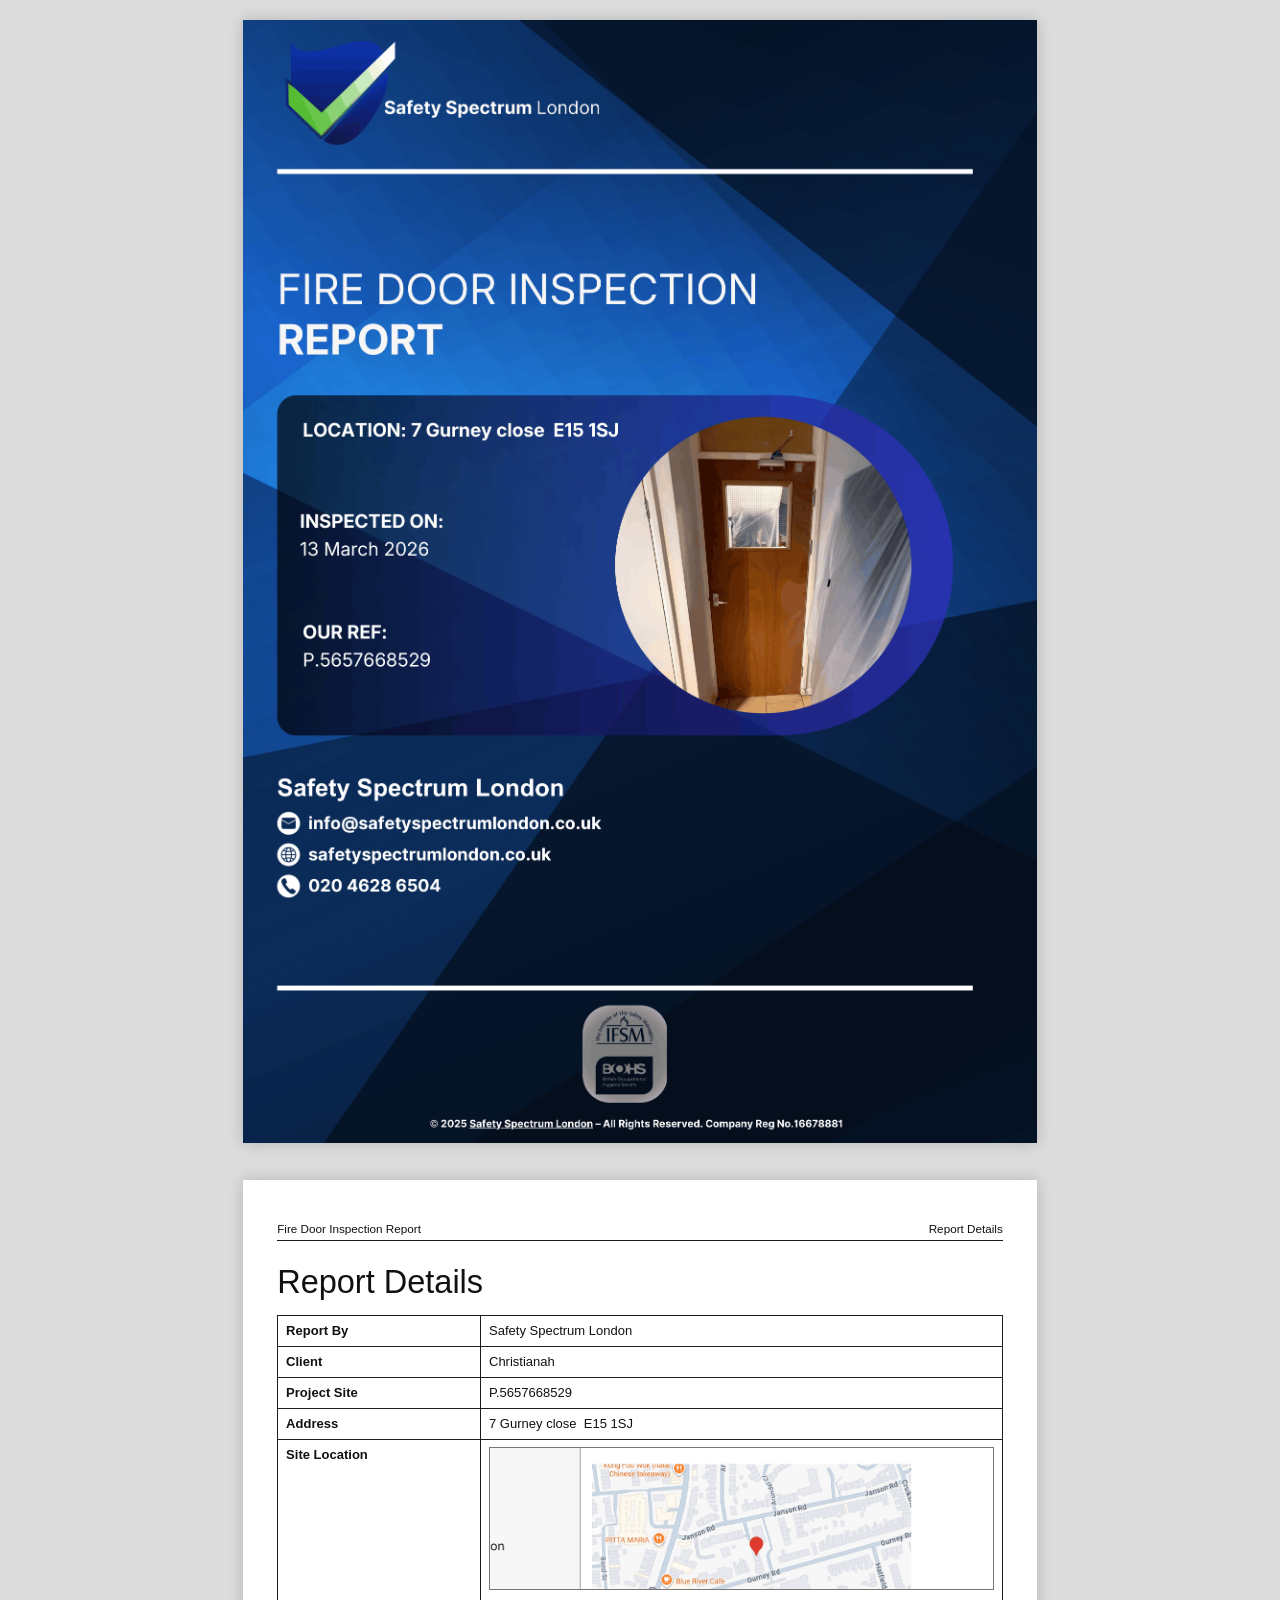
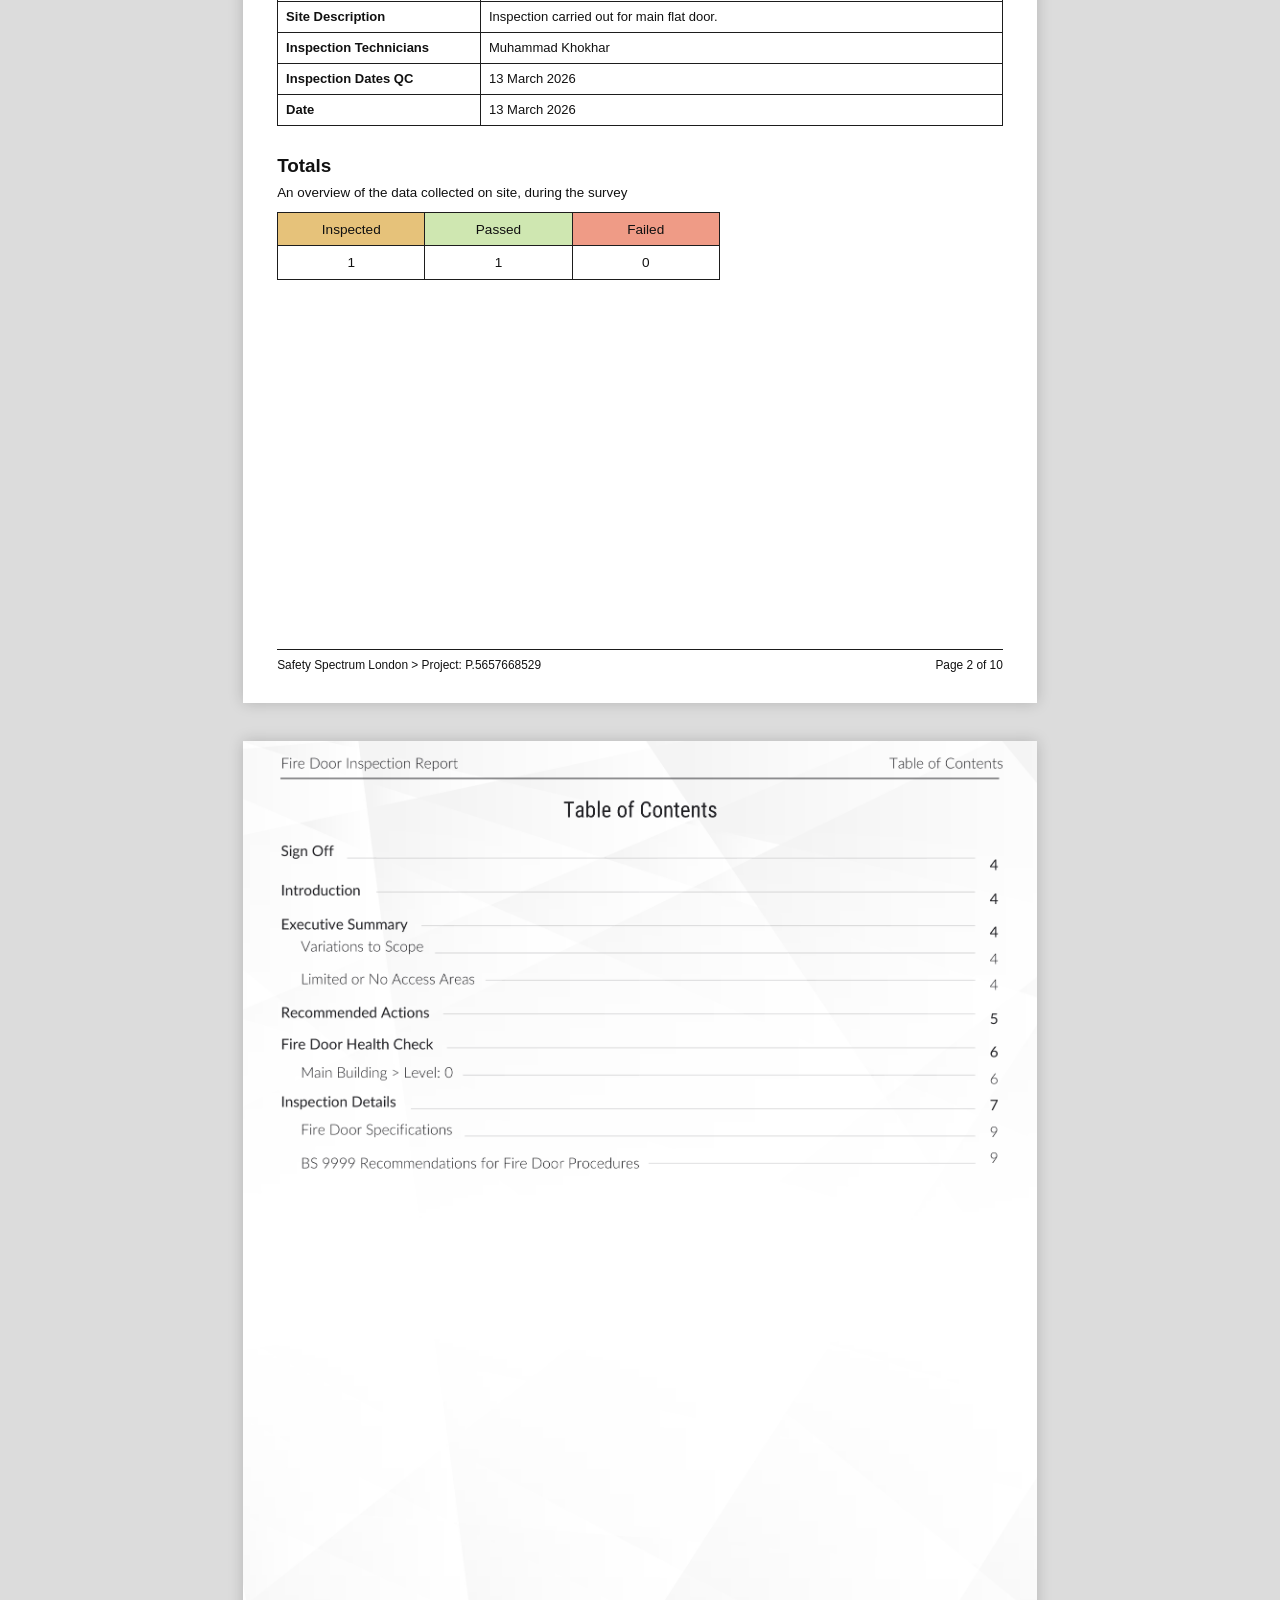
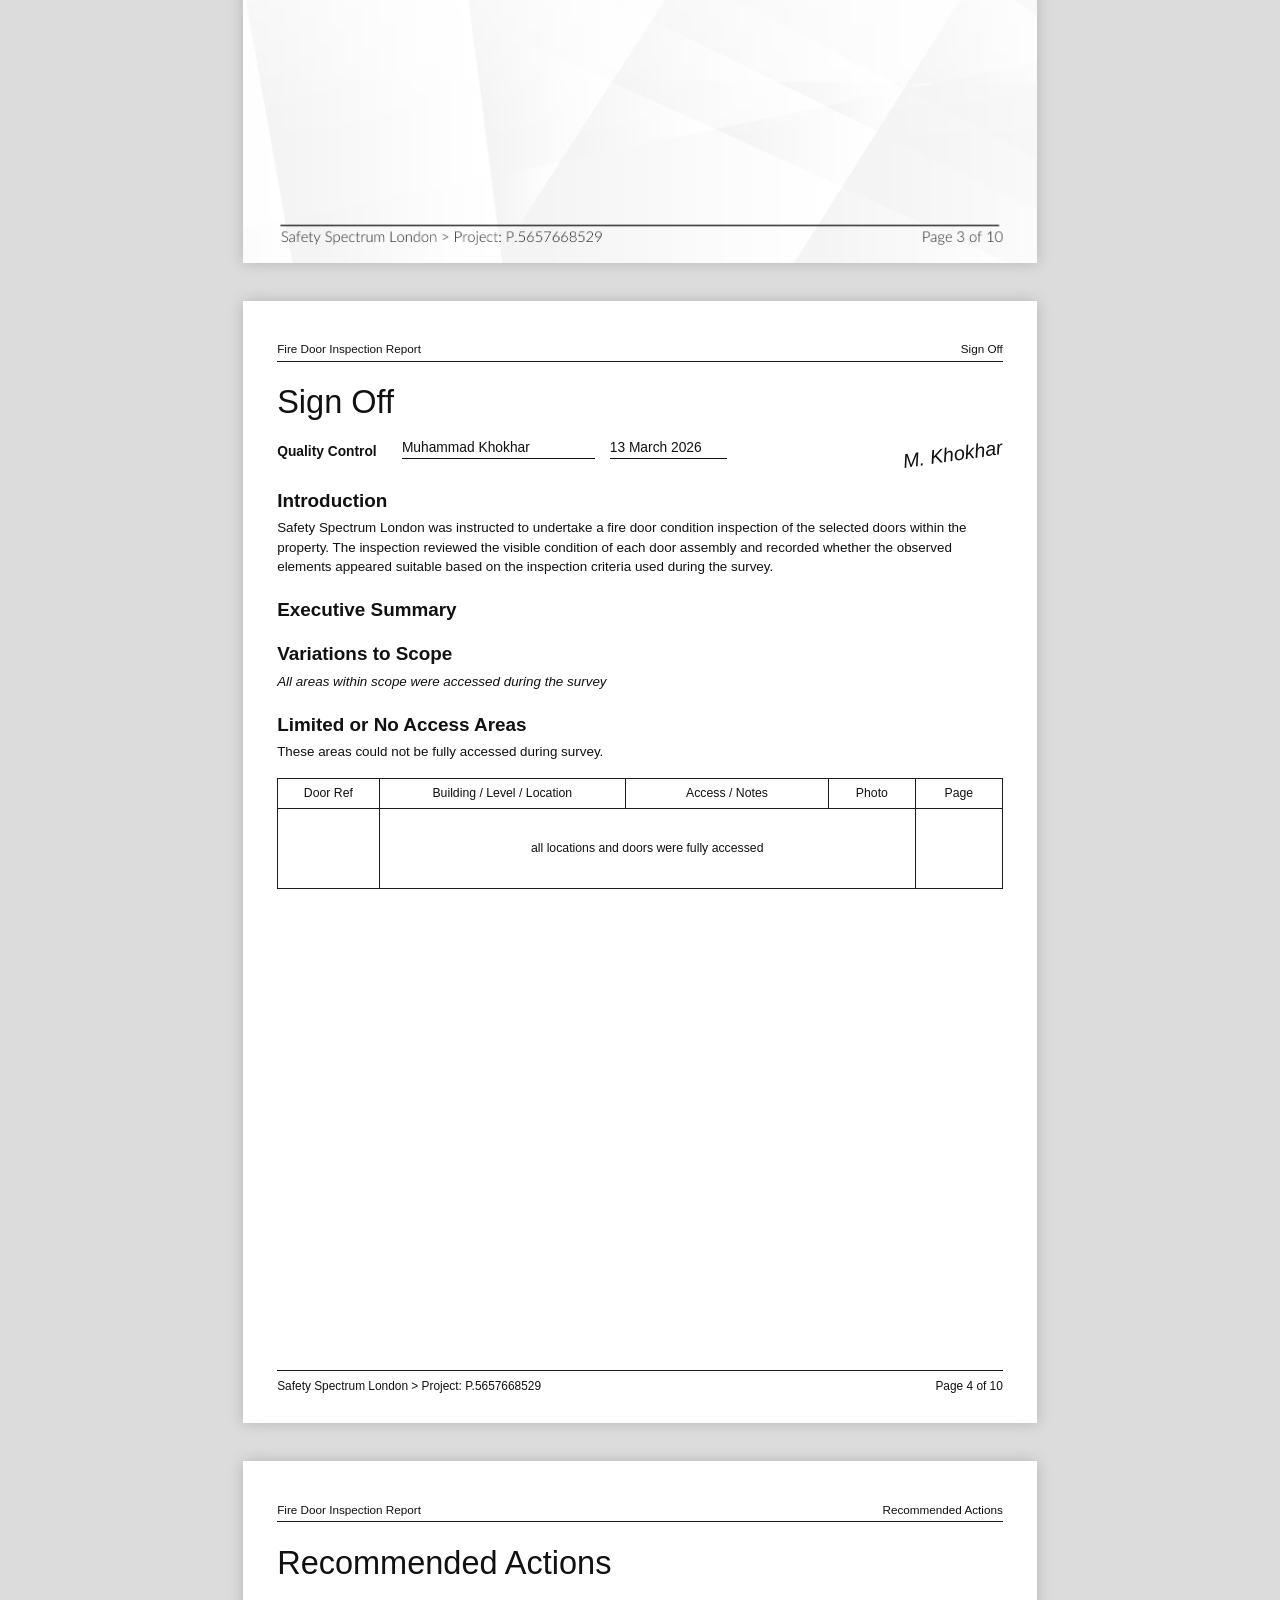
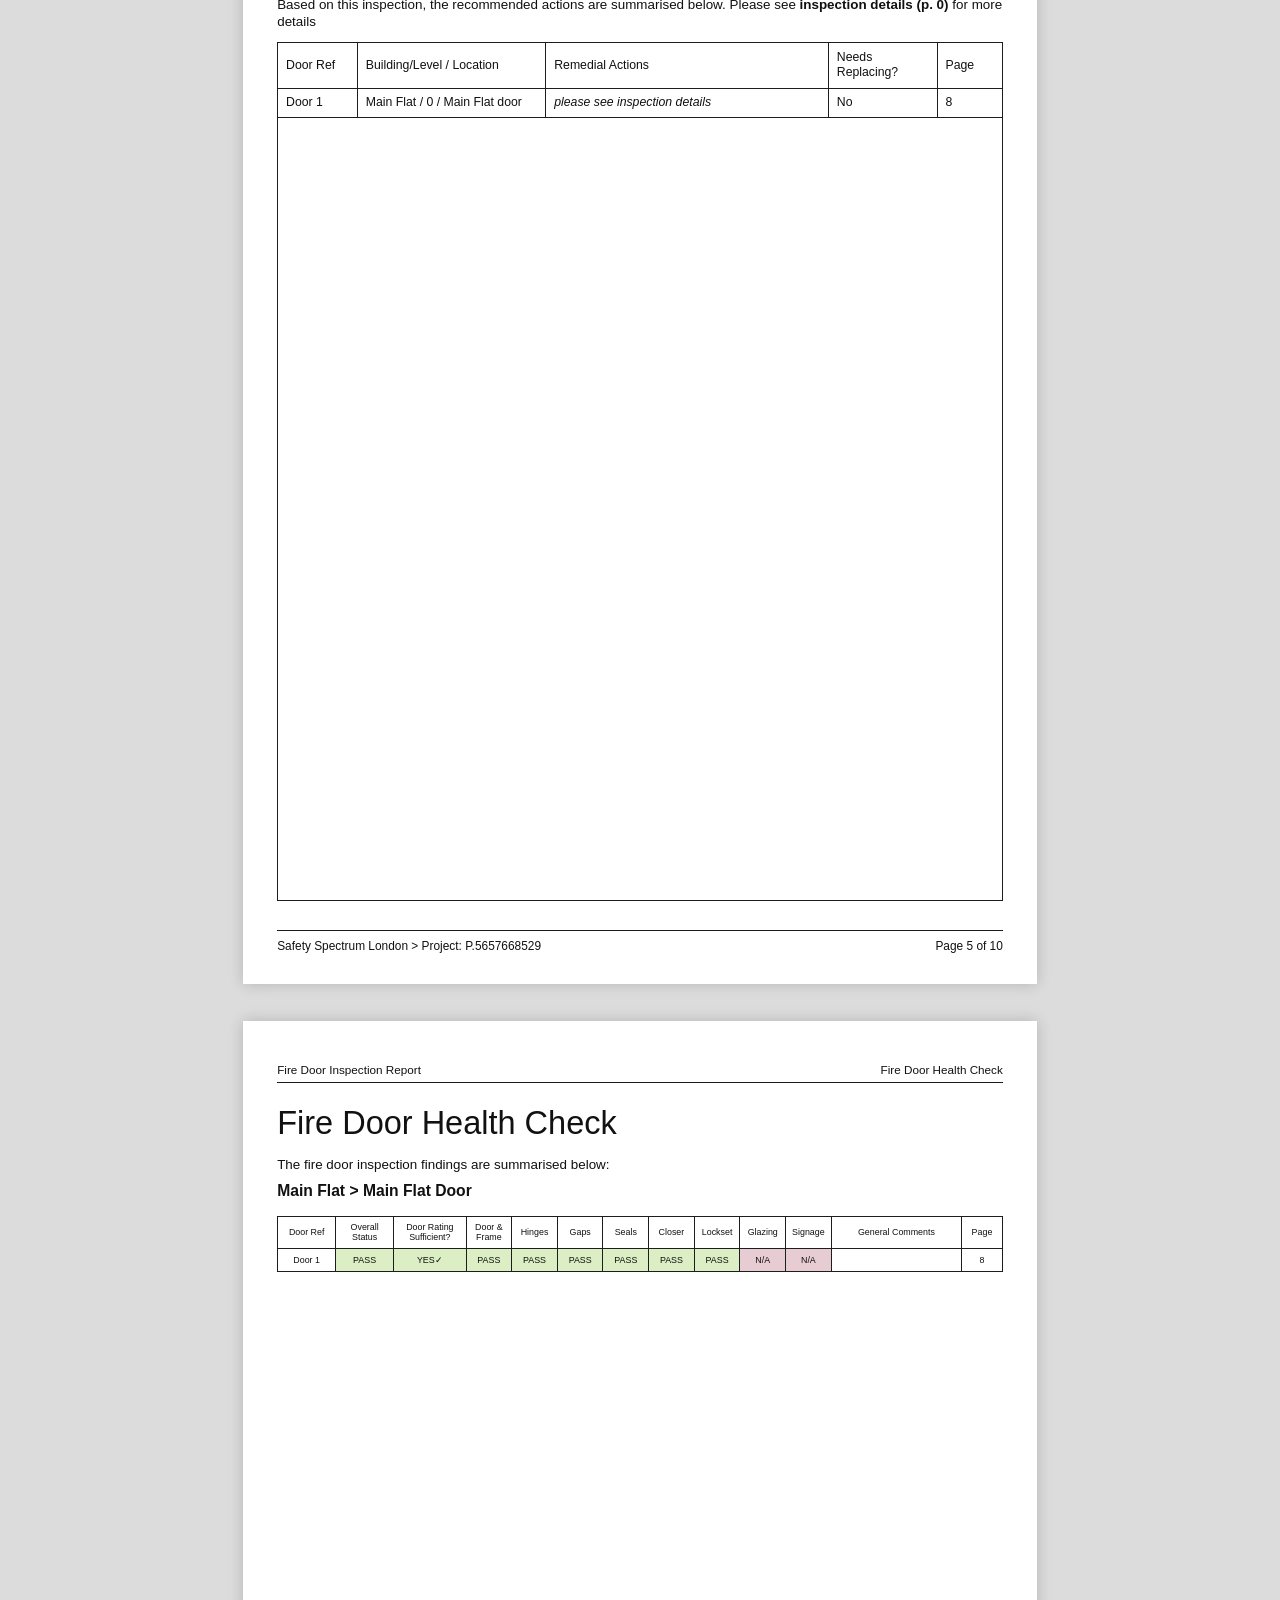
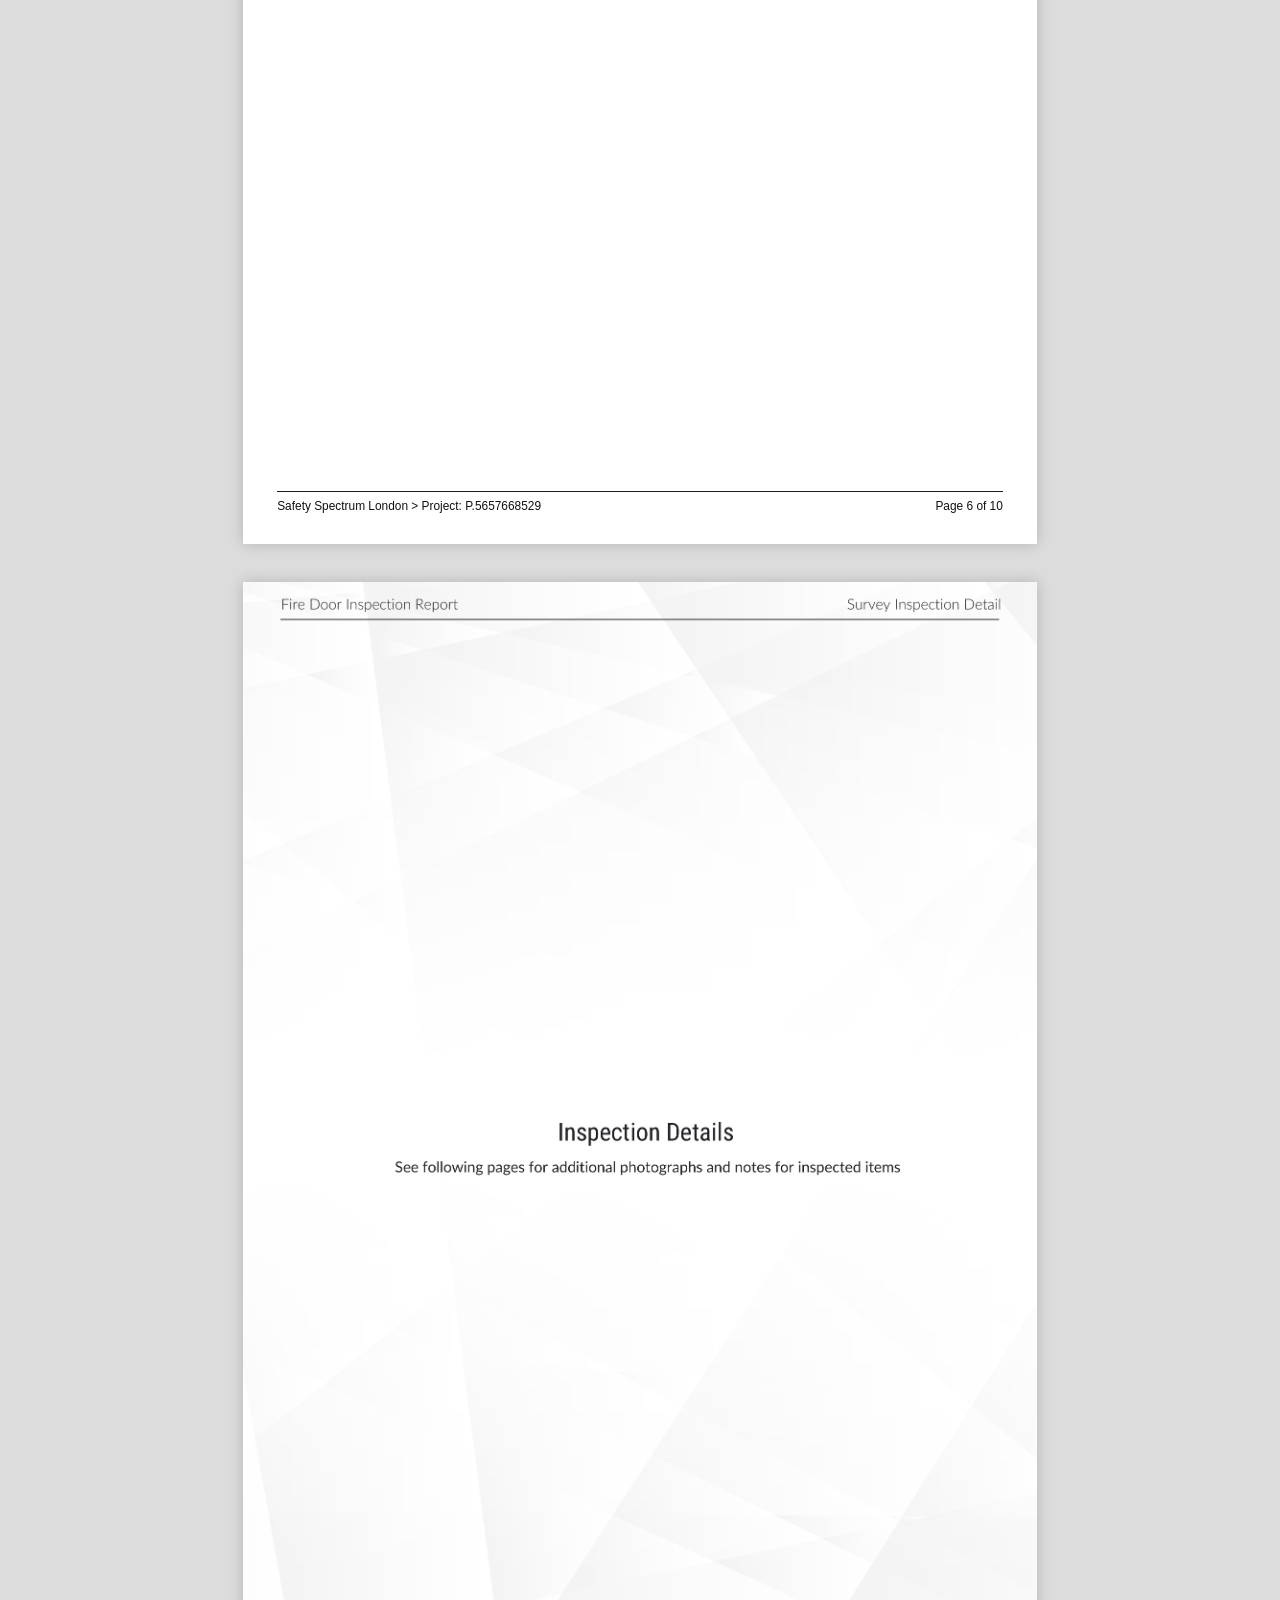
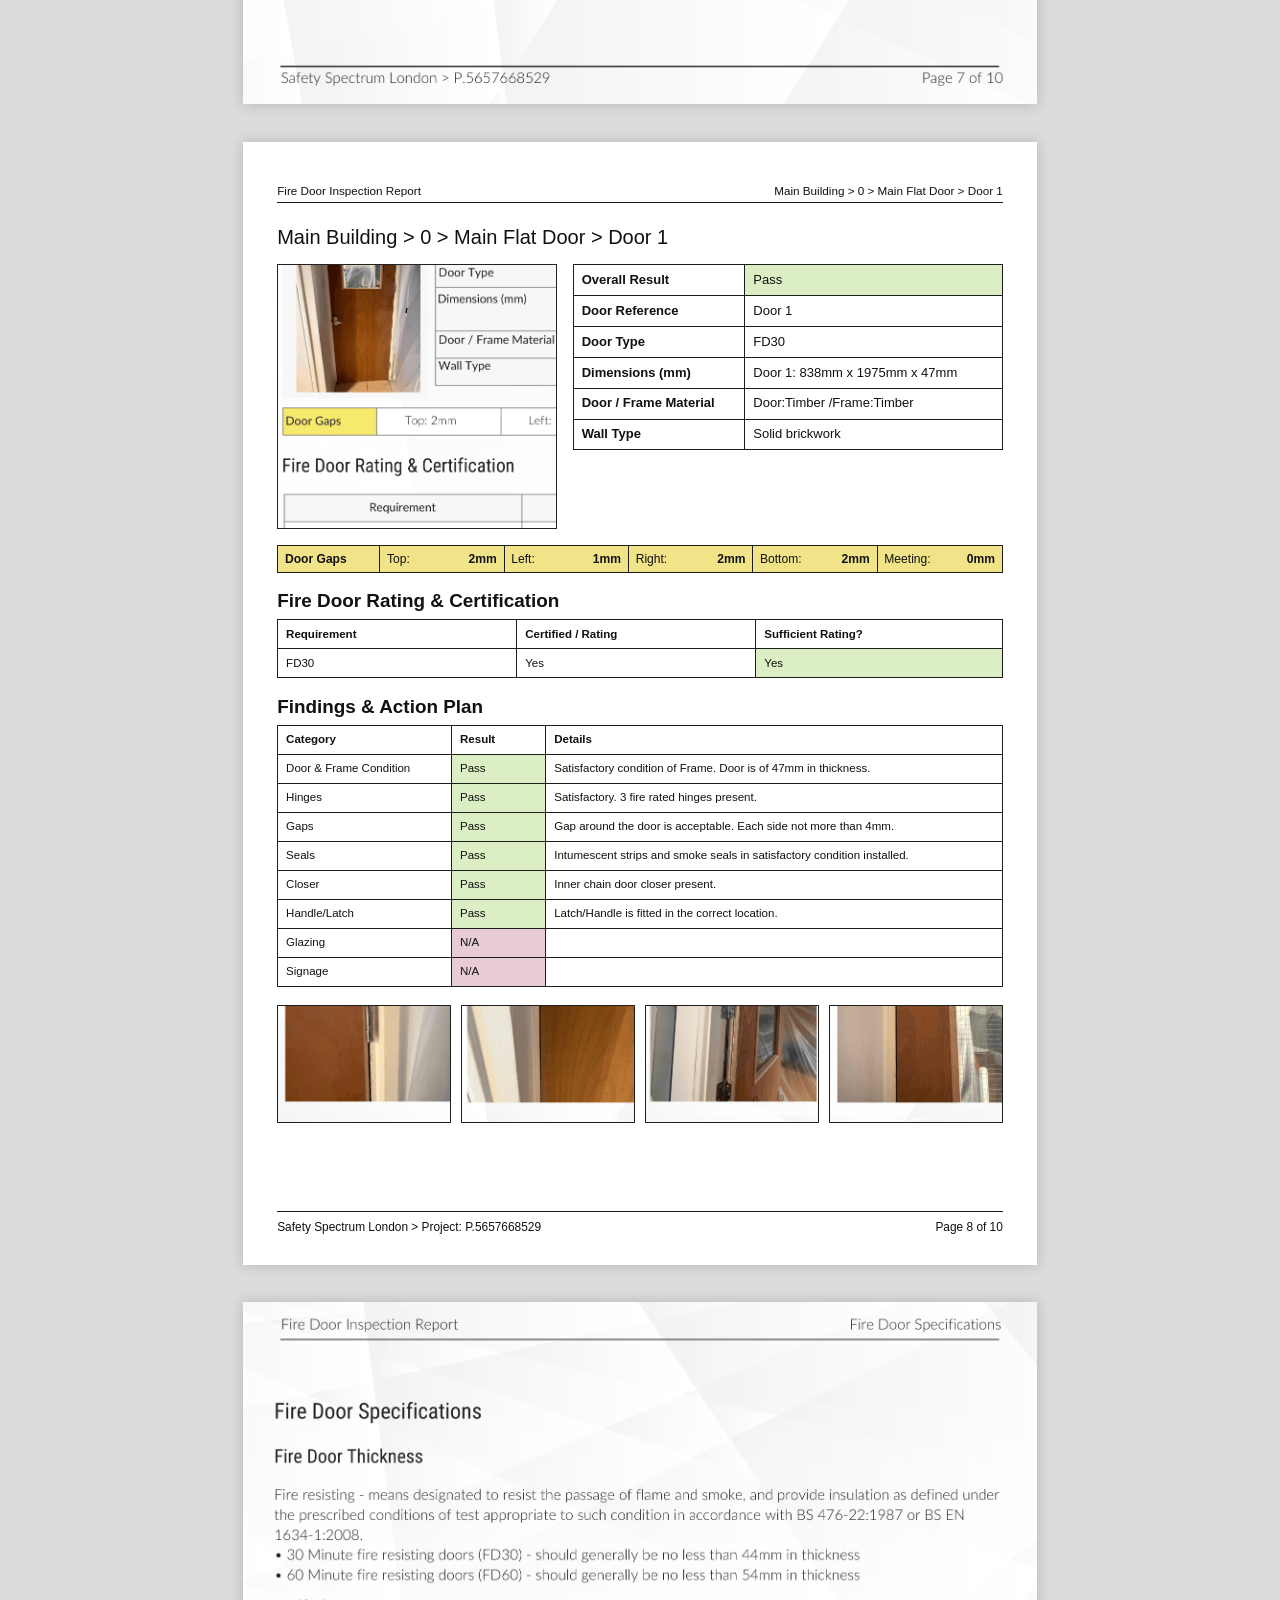
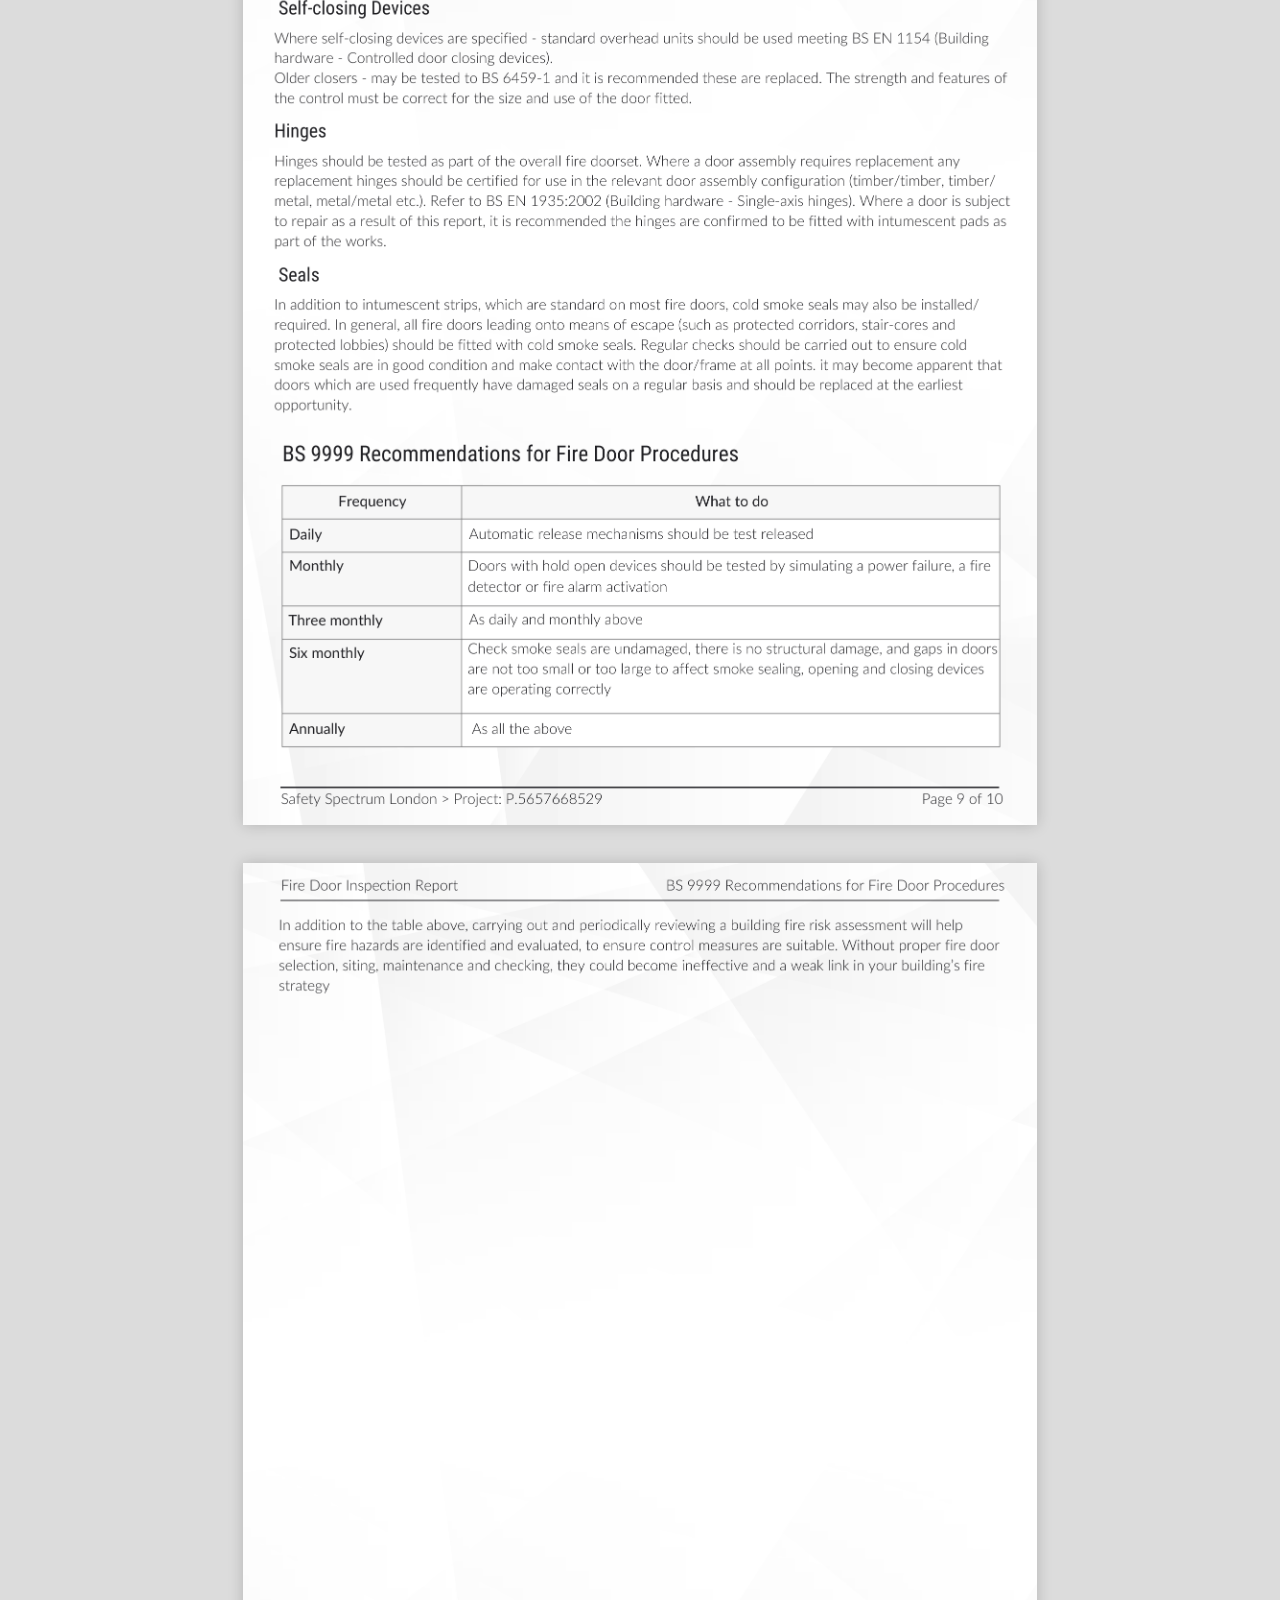
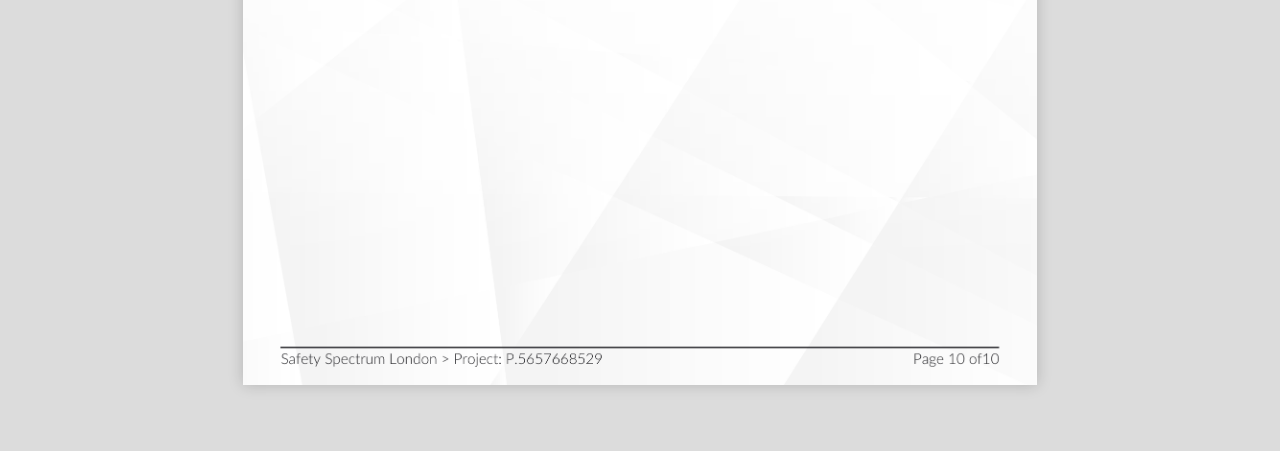
<file: Fire Door Installation/index.html>
<!doctype html>
<html lang="en">
<head>
	<meta charset="utf-8" />
	<meta name="viewport" content="width=device-width, initial-scale=1" />
	<title>Fire Door Inspection Report</title>
	<link rel="stylesheet" href="styles.css">
</head>
<body>
	<div class="book">
		<section class="page static" id="page-1">
			<img class="full" src="assets/1.png" alt="Page 1">
		</section>

		<section class="page created report-page page-report-details" id="page-2">
			<div class="page-bg"></div>
			<header class="fd-header">
				<div class="fd-header-meta">
					<span>Fire Door Inspection Report</span>
					<span>Report Details</span>
				</div>
				<div class="fd-header-line"></div>
			</header>

			<h1 class="fd-page-title">Report Details</h1>

			<section class="fd-section">
				<table class="fd-table details-grid">
					<tr>
						<th>Report By</th>
						<td>Safety Spectrum London</td>
					</tr>
					<tr>
						<th>Client</th>
						<td>Christianah</td>
					</tr>
					<tr>
						<th>Project Site</th>
						<td>P.5657668529</td>
					</tr>
					<tr>
						<th>Address</th>
						<td>7 Gurney close&nbsp;&nbsp;E15 1SJ</td>
					</tr>
					<tr class="map-row">
						<th>Site Location</th>
						<td>
							<div class="map-frame">
								<div class="map-image"></div>
							</div>
						</td>
					</tr>
					<tr>
						<th>Site Description</th>
						<td>Inspection carried out for main flat door.</td>
					</tr>
					<tr>
						<th>Inspection Technicians</th>
						<td>Muhammad Khokhar</td>
					</tr>
					<tr>
						<th>Inspection Dates QC</th>
						<td>13 March 2026</td>
					</tr>
					<tr>
						<th>Date</th>
						<td>13 March 2026</td>
					</tr>
				</table>
			</section>

			<section class="fd-summary">
				<h2 class="fd-section-title">Totals</h2>
				<p class="fd-summary-copy">An overview of the data collected on site, during the survey</p>
				<table class="fd-table totals-grid">
					<tr>
						<th class="total-inspected">Inspected</th>
						<th class="total-passed">Passed</th>
						<th class="total-failed">Failed</th>
					</tr>
					<tr>
						<td>1</td>
						<td>1</td>
						<td>0</td>
					</tr>
				</table>
			</section>

			<footer class="fd-footer">
				<div class="fd-footer-line"></div>
				<div class="fd-footer-row">
					<span>Safety Spectrum London &gt; Project: P.5657668529</span>
					<span>Page 2 of 10</span>
				</div>
			</footer>
		</section>

		<section class="page static" id="page-3">
			<img class="full" src="assets/3.png" alt="Page 3">
		</section>

		<section class="page created report-page page-signoff" id="page-4">
			<div class="page-bg"></div>
			<header class="fd-header">
				<div class="fd-header-meta">
					<span>Fire Door Inspection Report</span>
					<span>Sign Off</span>
				</div>
				<div class="fd-header-line"></div>
			</header>

			<h1 class="fd-page-title">Sign Off</h1>

			<section class="qc-strip">
				<div class="qc-label">Quality Control</div>
				<div class="qc-name">Muhammad Khokhar</div>
				<div class="qc-date">13 March 2026</div>
				<div class="qc-signature">M. Khokhar</div>
			</section>

			<section class="copy-block">
				<h2 class="copy-heading">Introduction</h2>
				<p>
					Safety Spectrum London was instructed to undertake a fire door condition inspection of the selected doors within the property. The
					inspection reviewed the visible condition of each door assembly and recorded whether the observed elements appeared suitable based on
					the inspection criteria used during the survey.
				</p>
			</section>

			<section class="copy-block">
				<h2 class="copy-heading">Executive Summary</h2>
			</section>

			<section class="copy-block">
				<h2 class="copy-heading">Variations to Scope</h2>
				<p class="italic-note">All areas within scope were accessed during the survey</p>
			</section>

			<section class="copy-block limited-access">
				<h2 class="copy-heading">Limited or No Access Areas</h2>
				<p>These areas could not be fully accessed during survey.</p>
			</section>

			<section class="table-panel">
				<table class="fd-table access-table">
					<tr>
						<th>Door Ref</th>
						<th>Building / Level / Location</th>
						<th>Access / Notes</th>
						<th>Photo</th>
						<th>Page</th>
					</tr>
					<tr>
						<td></td>
						<td class="center-copy" colspan="3">all locations and doors were fully accessed</td>
						<td></td>
					</tr>
				</table>
			</section>

			<footer class="fd-footer">
				<div class="fd-footer-line"></div>
				<div class="fd-footer-row">
					<span>Safety Spectrum London &gt; Project: P.5657668529</span>
					<span>Page 4 of 10</span>
				</div>
			</footer>
		</section>

		<section class="page created report-page page-actions" id="page-5">
			<div class="page-bg"></div>
			<header class="fd-header">
				<div class="fd-header-meta">
					<span>Fire Door Inspection Report</span>
					<span>Recommended Actions</span>
				</div>
				<div class="fd-header-line"></div>
			</header>

			<h1 class="fd-page-title">Recommended Actions</h1>
			<p class="lead-copy">
				Based on this inspection, the recommended actions are summarised below. Please see
				<strong>inspection details (p. 0)</strong> for more details
			</p>

			<section class="table-panel actions-panel">
				<table class="fd-table actions-table">
					<tr>
						<th>Door Ref</th>
						<th>Building/Level / Location</th>
						<th>Remedial Actions</th>
						<th>Needs Replacing?</th>
						<th>Page</th>
					</tr>
					<tr>
						<td>Door 1</td>
						<td>Main Flat / 0 / Main Flat door</td>
						<td><em>please see inspection details</em></td>
						<td>No</td>
						<td>8</td>
					</tr>
					<tr class="blank-area-row">
						<td colspan="5"></td>
					</tr>
				</table>
			</section>

			<footer class="fd-footer">
				<div class="fd-footer-line"></div>
				<div class="fd-footer-row">
					<span>Safety Spectrum London &gt; Project: P.5657668529</span>
					<span>Page 5 of 10</span>
				</div>
			</footer>
		</section>

		<section class="page created report-page page-health-check" id="page-6">
			<div class="page-bg"></div>
			<header class="fd-header">
				<div class="fd-header-meta">
					<span>Fire Door Inspection Report</span>
					<span>Fire Door Health Check</span>
				</div>
				<div class="fd-header-line"></div>
			</header>

			<h1 class="fd-page-title">Fire Door Health Check</h1>
			<p class="lead-copy small-gap">The fire door inspection findings are summarised below:</p>
			<h2 class="route-title">Main Flat &gt; Main Flat Door</h2>

			<section class="table-panel health-panel">
				<table class="fd-table health-table">
					<tr>
						<th>Door Ref</th>
						<th>Overall Status</th>
						<th>Door Rating Sufficient?</th>
						<th>Door &amp; Frame</th>
						<th>Hinges</th>
						<th>Gaps</th>
						<th>Seals</th>
						<th>Closer</th>
						<th>Lockset</th>
						<th>Glazing</th>
						<th>Signage</th>
						<th>General Comments</th>
						<th>Page</th>
					</tr>
					<tr>
						<td>Door 1</td>
						<td class="status-pass">PASS</td>
						<td class="status-pass">YES&#10003;</td>
						<td class="status-pass">PASS</td>
						<td class="status-pass">PASS</td>
						<td class="status-pass">PASS</td>
						<td class="status-pass">PASS</td>
						<td class="status-pass">PASS</td>
						<td class="status-pass">PASS</td>
						<td class="status-na">N/A</td>
						<td class="status-na">N/A</td>
						<td></td>
						<td>8</td>
					</tr>
				</table>
			</section>

			<footer class="fd-footer">
				<div class="fd-footer-line"></div>
				<div class="fd-footer-row">
					<span>Safety Spectrum London &gt; Project: P.5657668529</span>
					<span>Page 6 of 10</span>
				</div>
			</footer>
		</section>

		<section class="page static" id="page-7">
			<img class="full" src="assets/7.png" alt="Page 7">
		</section>

		<section class="page created report-page page-inspection-detail" id="page-8">
			<div class="page-bg"></div>
			<header class="fd-header">
				<div class="fd-header-meta">
					<span>Fire Door Inspection Report</span>
					<span>Main Building &gt; 0 &gt; Main Flat Door &gt; Door 1</span>
				</div>
				<div class="fd-header-line"></div>
			</header>

			<h1 class="fd-page-title crumb-title">Main Building &gt; 0 &gt; Main Flat Door &gt; Door 1</h1>

			<section class="overview-grid">
				<div class="door-photo hero-door"></div>
				<table class="fd-table overview-table">
					<tr>
						<th>Overall Result</th>
						<td class="status-pass">Pass</td>
					</tr>
					<tr>
						<th>Door Reference</th>
						<td>Door 1</td>
					</tr>
					<tr>
						<th>Door Type</th>
						<td>FD30</td>
					</tr>
					<tr>
						<th>Dimensions (mm)</th>
						<td>Door 1: 838mm x 1975mm x 47mm</td>
					</tr>
					<tr>
						<th>Door / Frame Material</th>
						<td>Door:Timber /Frame:Timber</td>
					</tr>
					<tr>
						<th>Wall Type</th>
						<td>Solid brickwork</td>
					</tr>
				</table>
			</section>

			<section class="gap-strip">
				<div class="gap-strip-title">Door Gaps</div>
				<div class="gap-item"><span>Top:</span><strong>2mm</strong></div>
				<div class="gap-item"><span>Left:</span><strong>1mm</strong></div>
				<div class="gap-item"><span>Right:</span><strong>2mm</strong></div>
				<div class="gap-item"><span>Bottom:</span><strong>2mm</strong></div>
				<div class="gap-item"><span>Meeting:</span><strong>0mm</strong></div>
			</section>

			<section class="detail-section">
				<h2 class="fd-section-title">Fire Door Rating &amp; Certification</h2>
				<table class="fd-table rating-table">
					<tr>
						<th>Requirement</th>
						<th>Certified / Rating</th>
						<th>Sufficient Rating?</th>
					</tr>
					<tr>
						<td>FD30</td>
						<td>Yes</td>
						<td class="status-pass">Yes</td>
					</tr>
				</table>
			</section>

			<section class="detail-section">
				<h2 class="fd-section-title">Findings &amp; Action Plan</h2>
				<table class="fd-table findings-table">
					<tr>
						<th>Category</th>
						<th>Result</th>
						<th>Details</th>
					</tr>
					<tr>
						<td>Door &amp; Frame Condition</td>
						<td class="status-pass">Pass</td>
						<td>Satisfactory condition of Frame. Door is of 47mm in thickness.</td>
					</tr>
					<tr>
						<td>Hinges</td>
						<td class="status-pass">Pass</td>
						<td>Satisfactory. 3 fire rated hinges present.</td>
					</tr>
					<tr>
						<td>Gaps</td>
						<td class="status-pass">Pass</td>
						<td>Gap around the door is acceptable. Each side not more than 4mm.</td>
					</tr>
					<tr>
						<td>Seals</td>
						<td class="status-pass">Pass</td>
						<td>Intumescent strips and smoke seals in satisfactory condition installed.</td>
					</tr>
					<tr>
						<td>Closer</td>
						<td class="status-pass">Pass</td>
						<td>Inner chain door closer present.</td>
					</tr>
					<tr>
						<td>Handle/Latch</td>
						<td class="status-pass">Pass</td>
						<td>Latch/Handle is fitted in the correct location.</td>
					</tr>
					<tr>
						<td>Glazing</td>
						<td class="status-na">N/A</td>
						<td></td>
					</tr>
					<tr>
						<td>Signage</td>
						<td class="status-na">N/A</td>
						<td></td>
					</tr>
				</table>
			</section>

			<section class="photo-grid">
				<div class="detail-photo photo-one"></div>
				<div class="detail-photo photo-two"></div>
				<div class="detail-photo photo-three"></div>
				<div class="detail-photo photo-four"></div>
			</section>

			<footer class="fd-footer">
				<div class="fd-footer-line"></div>
				<div class="fd-footer-row">
					<span>Safety Spectrum London &gt; Project: P.5657668529</span>
					<span>Page 8 of 10</span>
				</div>
			</footer>
		</section>

		<section class="page static" id="page-9">
			<img class="full" src="assets/9.png" alt="Page 9">
		</section>

		<section class="page static" id="page-10">
			<img class="full" src="assets/10.png" alt="Page 10">
		</section>
	</div>
</body>
</html>
</file>
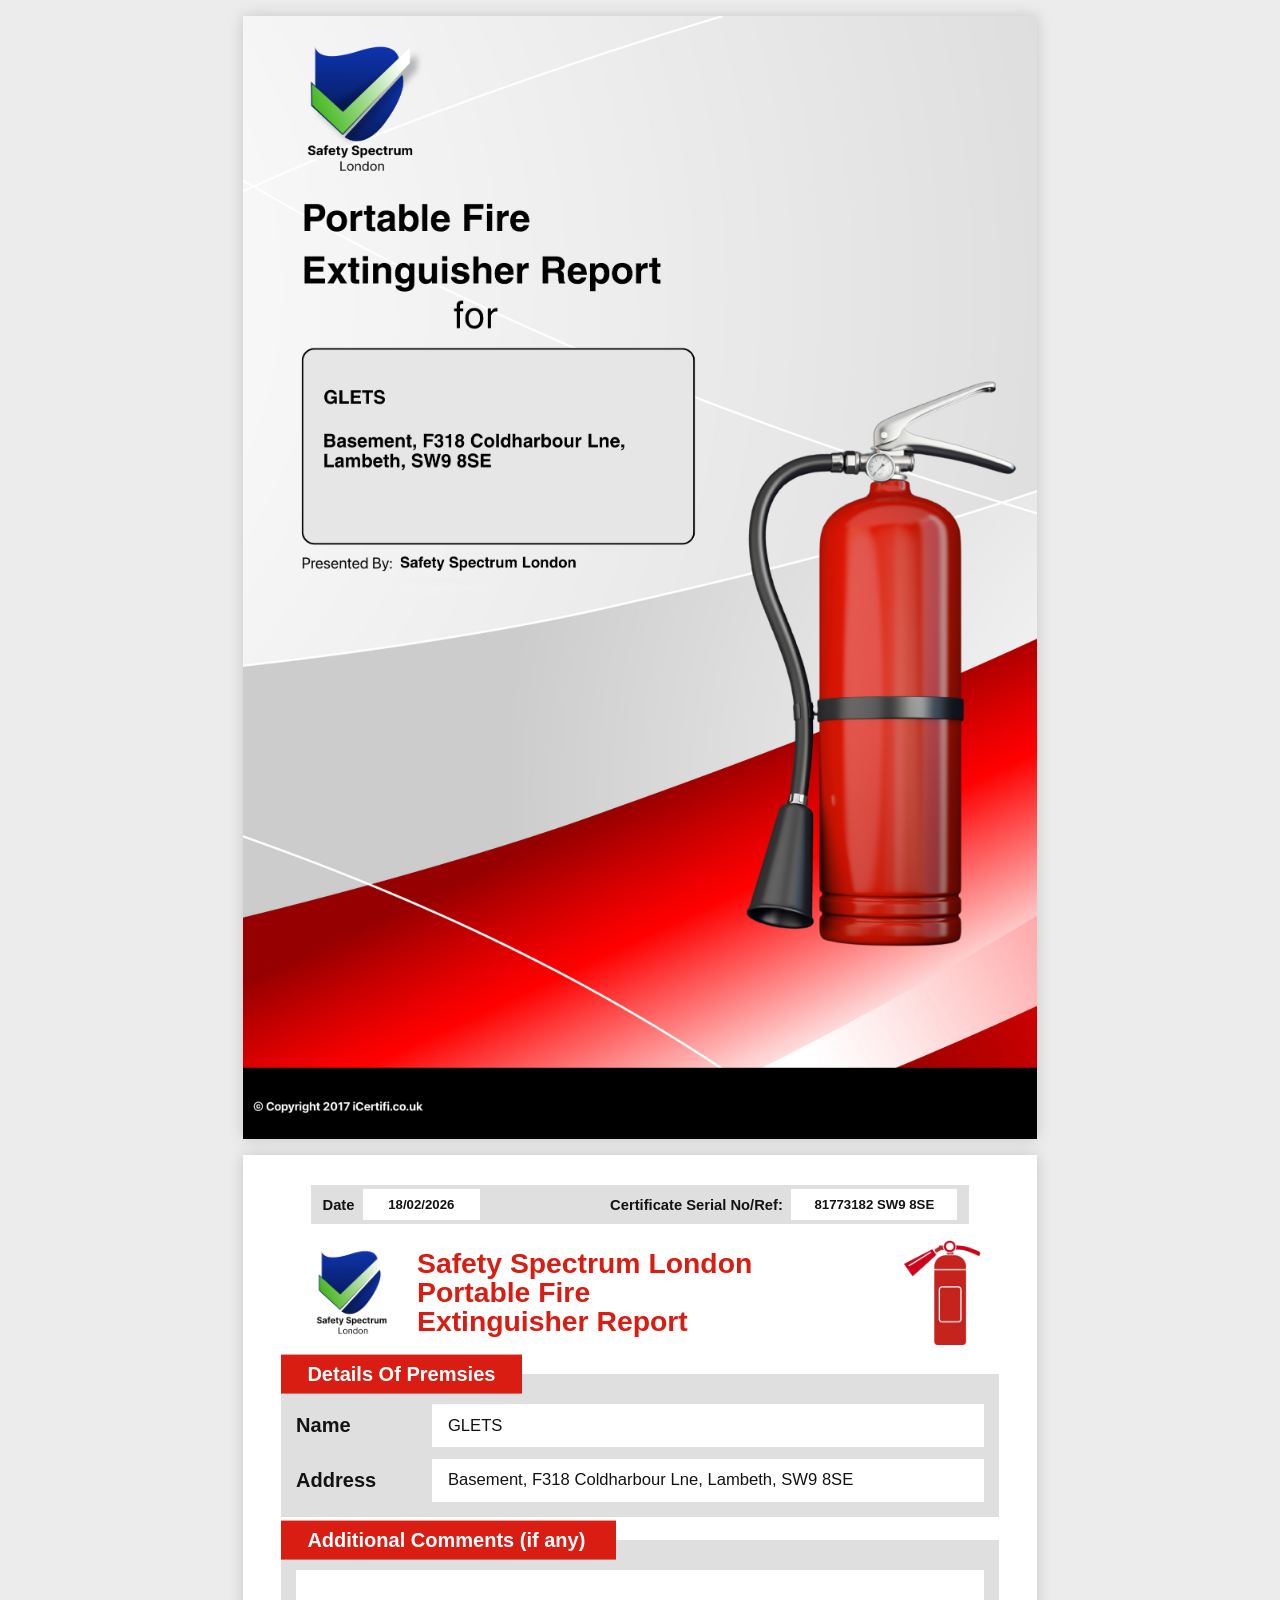
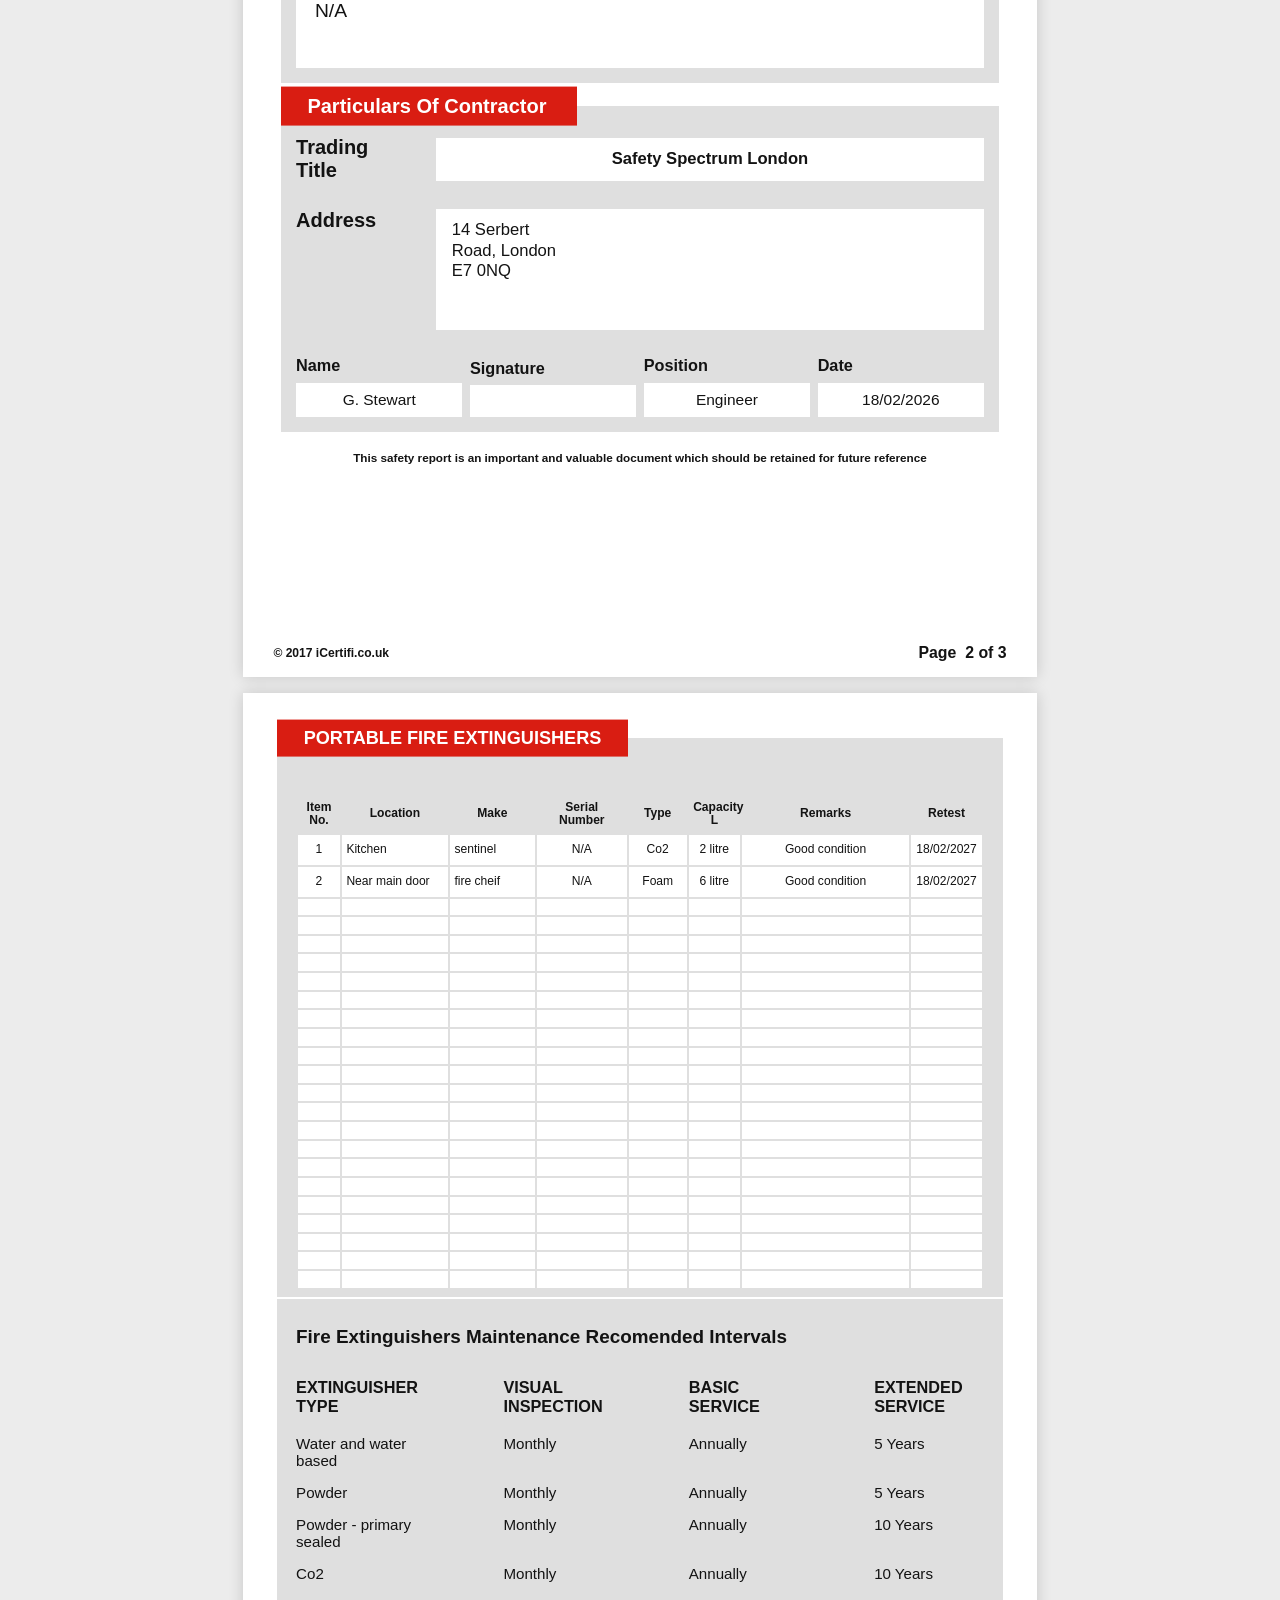
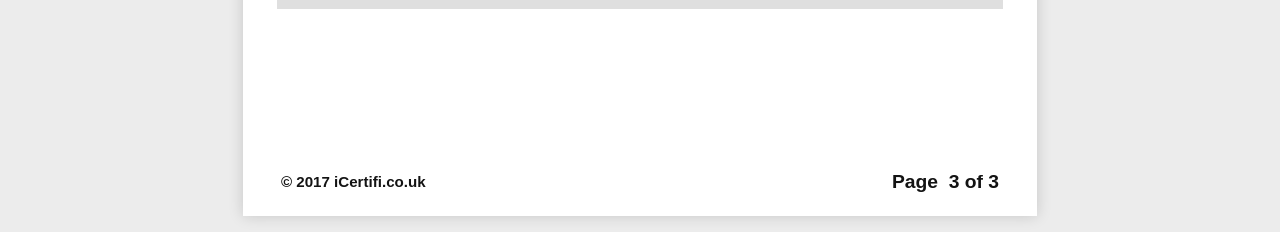
<file: Fire Exinguisher Report/index.html>
<!DOCTYPE html>
<html lang="en">
	<head>
		<meta charset="utf-8" />
		<meta name="viewport" content="width=device-width, initial-scale=1" />
		<title>Portable Fire Extinguisher Report</title>
		<link rel="stylesheet" href="styles.css" />
	</head>
	<body>
		<main class="document" aria-label="Portable Fire Extinguisher Report">
			<section class="page cover-page">
				<img class="cover-page__image" src="assets/page-1.png" alt="Portable Fire Extinguisher Report cover page" />
			</section>

			<section class="page detail-page">
				<div class="meta-strip">
					<div class="meta-strip__group meta-strip__group--date">
						<div class="meta-strip__label">Date</div>
						<div class="meta-strip__value">18/02/2026</div>
					</div>
					<div class="meta-strip__group meta-strip__group--ref">
						<div class="meta-strip__label meta-strip__label--wide">Certificate Serial No/Ref:</div>
						<div class="meta-strip__value">81773182 SW9 8SE</div>
					</div>
				</div>

				<header class="report-head">
					<div class="report-head__brand">
						<img class="report-head__logo" src="assets/logo.png" alt="Safety Spectrum London" />
					</div>
					<div class="report-head__title">
						<div>Safety Spectrum London</div>
						<div>Portable Fire</div>
						<div>Extinguisher Report</div>
					</div>
					<img class="report-head__fire-logo" src="assets/fire%20logo.png" alt="" aria-hidden="true" />
				</header>

				<section class="slab">
					<div class="slab__tag">Details Of Premsies</div>
					<div class="slab__body">
						<div class="field-row">
							<div class="field-row__label">Name</div>
							<div class="field-row__value">GLETS</div>
						</div>
						<div class="field-row">
							<div class="field-row__label">Address</div>
							<div class="field-row__value">Basement, F318 Coldharbour Lne, Lambeth, SW9 8SE</div>
						</div>
					</div>
				</section>

				<section class="slab">
					<div class="slab__tag slab__tag--long">Additional Comments (if any)</div>
					<div class="slab__body">
						<div class="comments-box">N/A</div>
					</div>
				</section>

				<section class="slab slab--contractor">
					<div class="slab__tag slab__tag--long">Particulars Of Contractor</div>
					<div class="slab__body slab__body--contractor">
						<div class="field-row field-row--title">
							<div class="field-row__label">Trading Title</div>
							<div class="field-row__value field-row__value--center">Safety Spectrum London</div>
						</div>
						<div class="field-row field-row--address">
							<div class="field-row__label">Address</div>
							<div class="field-row__value field-row__value--address">14 Serbert<br />Road, London<br />E7 0NQ</div>
						</div>
						<div class="signature-grid">
							<div class="signature-grid__item">
								<div class="signature-grid__label">Name</div>
								<div class="signature-grid__value signature-grid__value--center">G. Stewart</div>
							</div>
							<div class="signature-grid__item">
								<div class="signature-grid__label">Signature</div>
								<div class="signature-grid__value signature-grid__value--script"></div>
							</div>
							<div class="signature-grid__item">
								<div class="signature-grid__label">Position</div>
								<div class="signature-grid__value signature-grid__value--center">Engineer</div>
							</div>
							<div class="signature-grid__item">
								<div class="signature-grid__label">Date</div>
								<div class="signature-grid__value signature-grid__value--center">18/02/2026</div>
							</div>
						</div>
					</div>
				</section>

				<div class="important-note">
					This safety report is an important and valuable document which should be retained for future reference
				</div>

				<footer class="page-footer">
					<div class="page-footer__left">&copy; 2017 iCertifi.co.uk</div>
					<div class="page-footer__right">Page&nbsp;&nbsp;2 of 3</div>
				</footer>
			</section>

			<section class="page table-page">
				<section class="slab slab--table">
					<div class="slab__tag slab__tag--table">Portable Fire Extinguishers</div>
					<div class="slab__body slab__body--table">
						<table class="ext-table" aria-label="Portable fire extinguishers">
							<thead>
								<tr>
									<th>Item No.</th>
									<th>Location</th>
									<th>Make</th>
									<th>Serial Number</th>
									<th>Type</th>
									<th>Capacity L</th>
									<th>Remarks</th>
									<th>Retest</th>
								</tr>
							</thead>
							<tbody>
								<tr>
									<td>1</td>
									<td>Kitchen</td>
									<td>sentinel</td>
									<td>N/A</td>
									<td>Co2</td>
									<td>2 litre</td>
									<td>Good condition</td>
									<td>18/02/2027</td>
								</tr>
								<tr>
									<td>2</td>
									<td>Near main door</td>
									<td>fire cheif</td>
									<td>N/A</td>
									<td>Foam</td>
									<td>6 litre</td>
									<td>Good condition</td>
									<td>18/02/2027</td>
								</tr>
								<tr><td></td><td></td><td></td><td></td><td></td><td></td><td></td><td></td></tr>
								<tr><td></td><td></td><td></td><td></td><td></td><td></td><td></td><td></td></tr>
								<tr><td></td><td></td><td></td><td></td><td></td><td></td><td></td><td></td></tr>
								<tr><td></td><td></td><td></td><td></td><td></td><td></td><td></td><td></td></tr>
								<tr><td></td><td></td><td></td><td></td><td></td><td></td><td></td><td></td></tr>
								<tr><td></td><td></td><td></td><td></td><td></td><td></td><td></td><td></td></tr>
								<tr><td></td><td></td><td></td><td></td><td></td><td></td><td></td><td></td></tr>
								<tr><td></td><td></td><td></td><td></td><td></td><td></td><td></td><td></td></tr>
								<tr><td></td><td></td><td></td><td></td><td></td><td></td><td></td><td></td></tr>
								<tr><td></td><td></td><td></td><td></td><td></td><td></td><td></td><td></td></tr>
								<tr><td></td><td></td><td></td><td></td><td></td><td></td><td></td><td></td></tr>
								<tr><td></td><td></td><td></td><td></td><td></td><td></td><td></td><td></td></tr>
								<tr><td></td><td></td><td></td><td></td><td></td><td></td><td></td><td></td></tr>
								<tr><td></td><td></td><td></td><td></td><td></td><td></td><td></td><td></td></tr>
								<tr><td></td><td></td><td></td><td></td><td></td><td></td><td></td><td></td></tr>
								<tr><td></td><td></td><td></td><td></td><td></td><td></td><td></td><td></td></tr>
								<tr><td></td><td></td><td></td><td></td><td></td><td></td><td></td><td></td></tr>
								<tr><td></td><td></td><td></td><td></td><td></td><td></td><td></td><td></td></tr>
								<tr><td></td><td></td><td></td><td></td><td></td><td></td><td></td><td></td></tr>
								<tr><td></td><td></td><td></td><td></td><td></td><td></td><td></td><td></td></tr>
								<tr><td></td><td></td><td></td><td></td><td></td><td></td><td></td><td></td></tr>
							</tbody>
						</table>
					</div>
				</section>

				<section class="slab slab--intervals">
					<div class="intervals-title">Fire Extinguishers Maintenance Recomended Intervals</div>
					<div class="intervals-grid">
						<div class="intervals-grid__head">EXTINGUISHER TYPE</div>
						<div class="intervals-grid__head">VISUAL INSPECTION</div>
						<div class="intervals-grid__head">BASIC SERVICE</div>
						<div class="intervals-grid__head">EXTENDED SERVICE</div>

						<div>Water and water based</div>
						<div>Monthly</div>
						<div>Annually</div>
						<div>5 Years</div>

						<div>Powder</div>
						<div>Monthly</div>
						<div>Annually</div>
						<div>5 Years</div>

						<div>Powder - primary sealed</div>
						<div>Monthly</div>
						<div>Annually</div>
						<div>10 Years</div>

						<div>Co2</div>
						<div>Monthly</div>
						<div>Annually</div>
						<div>10 Years</div>
					</div>
				</section>

				<footer class="page-footer">
					<div class="page-footer__left">&copy; 2017 iCertifi.co.uk</div>
					<div class="page-footer__right">Page&nbsp;&nbsp;3 of 3</div>
				</footer>
			</section>
		</main>
	</body>
</html>
</file>
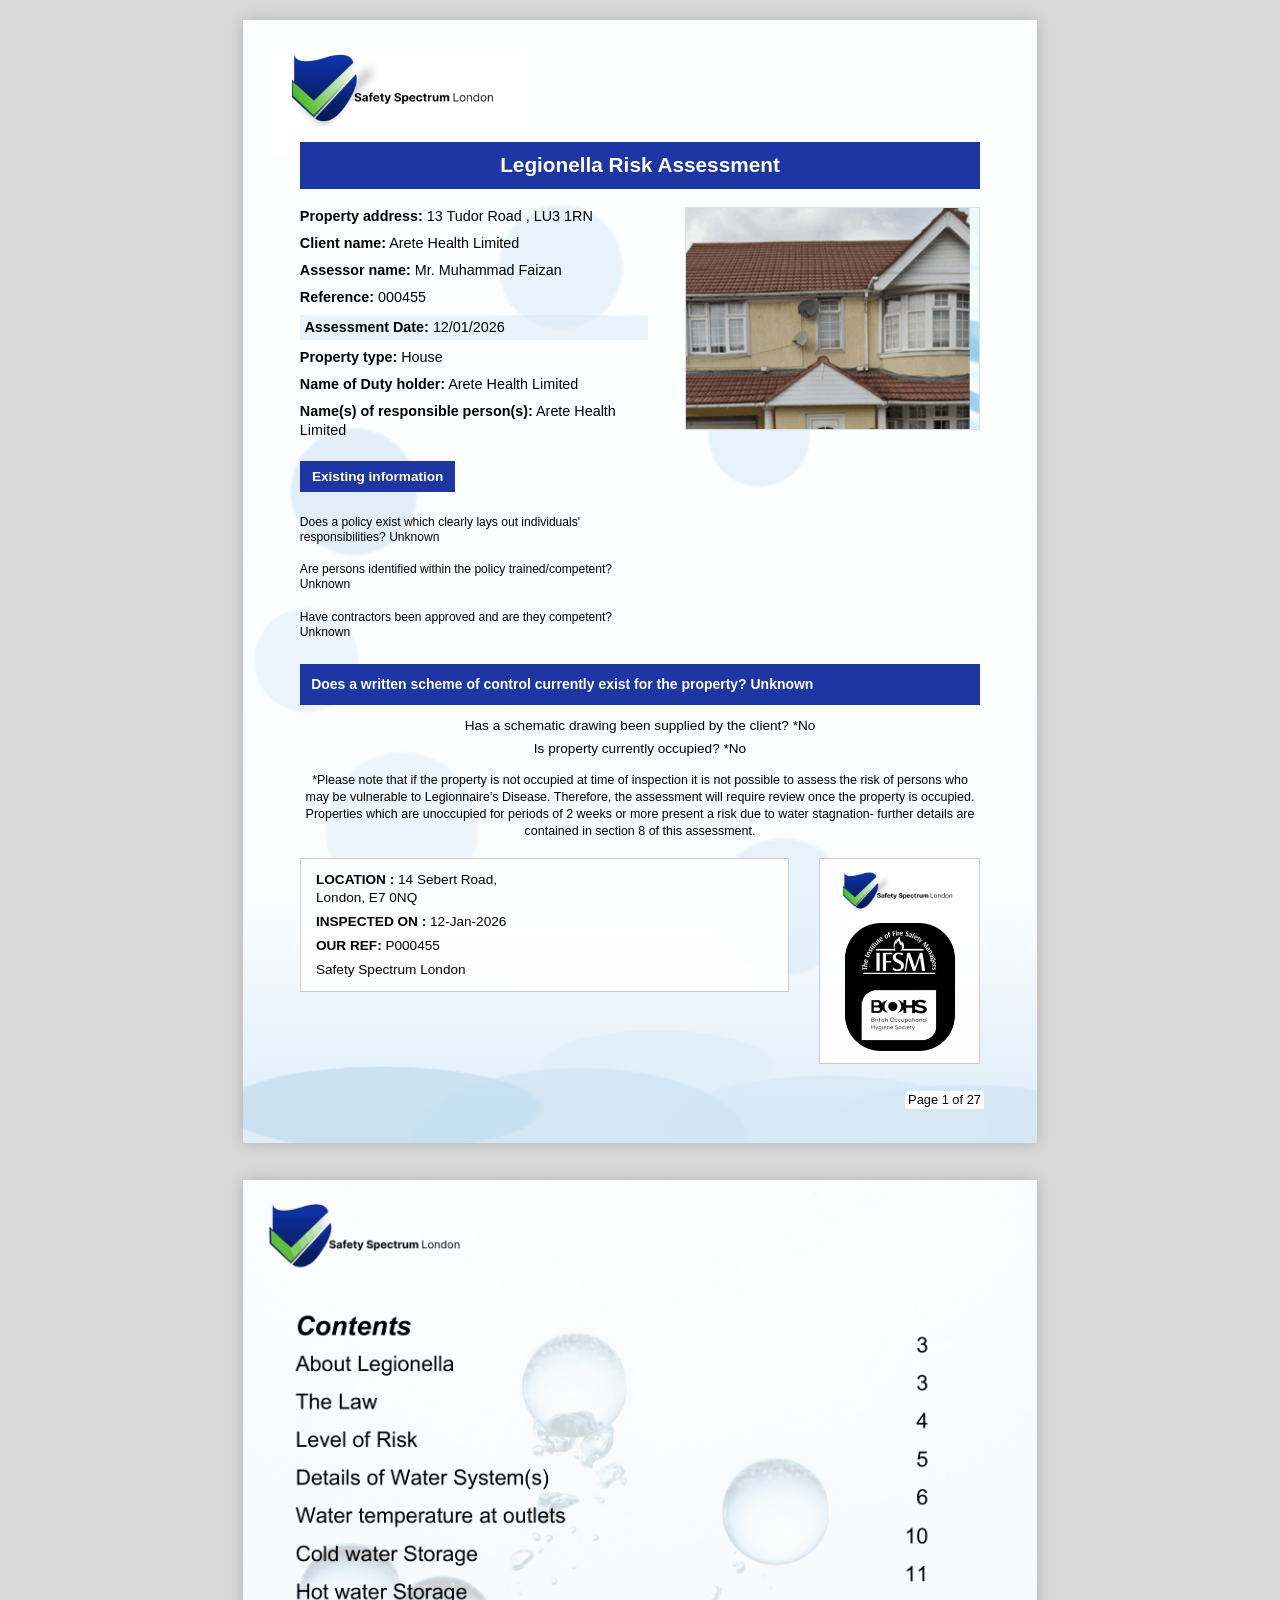
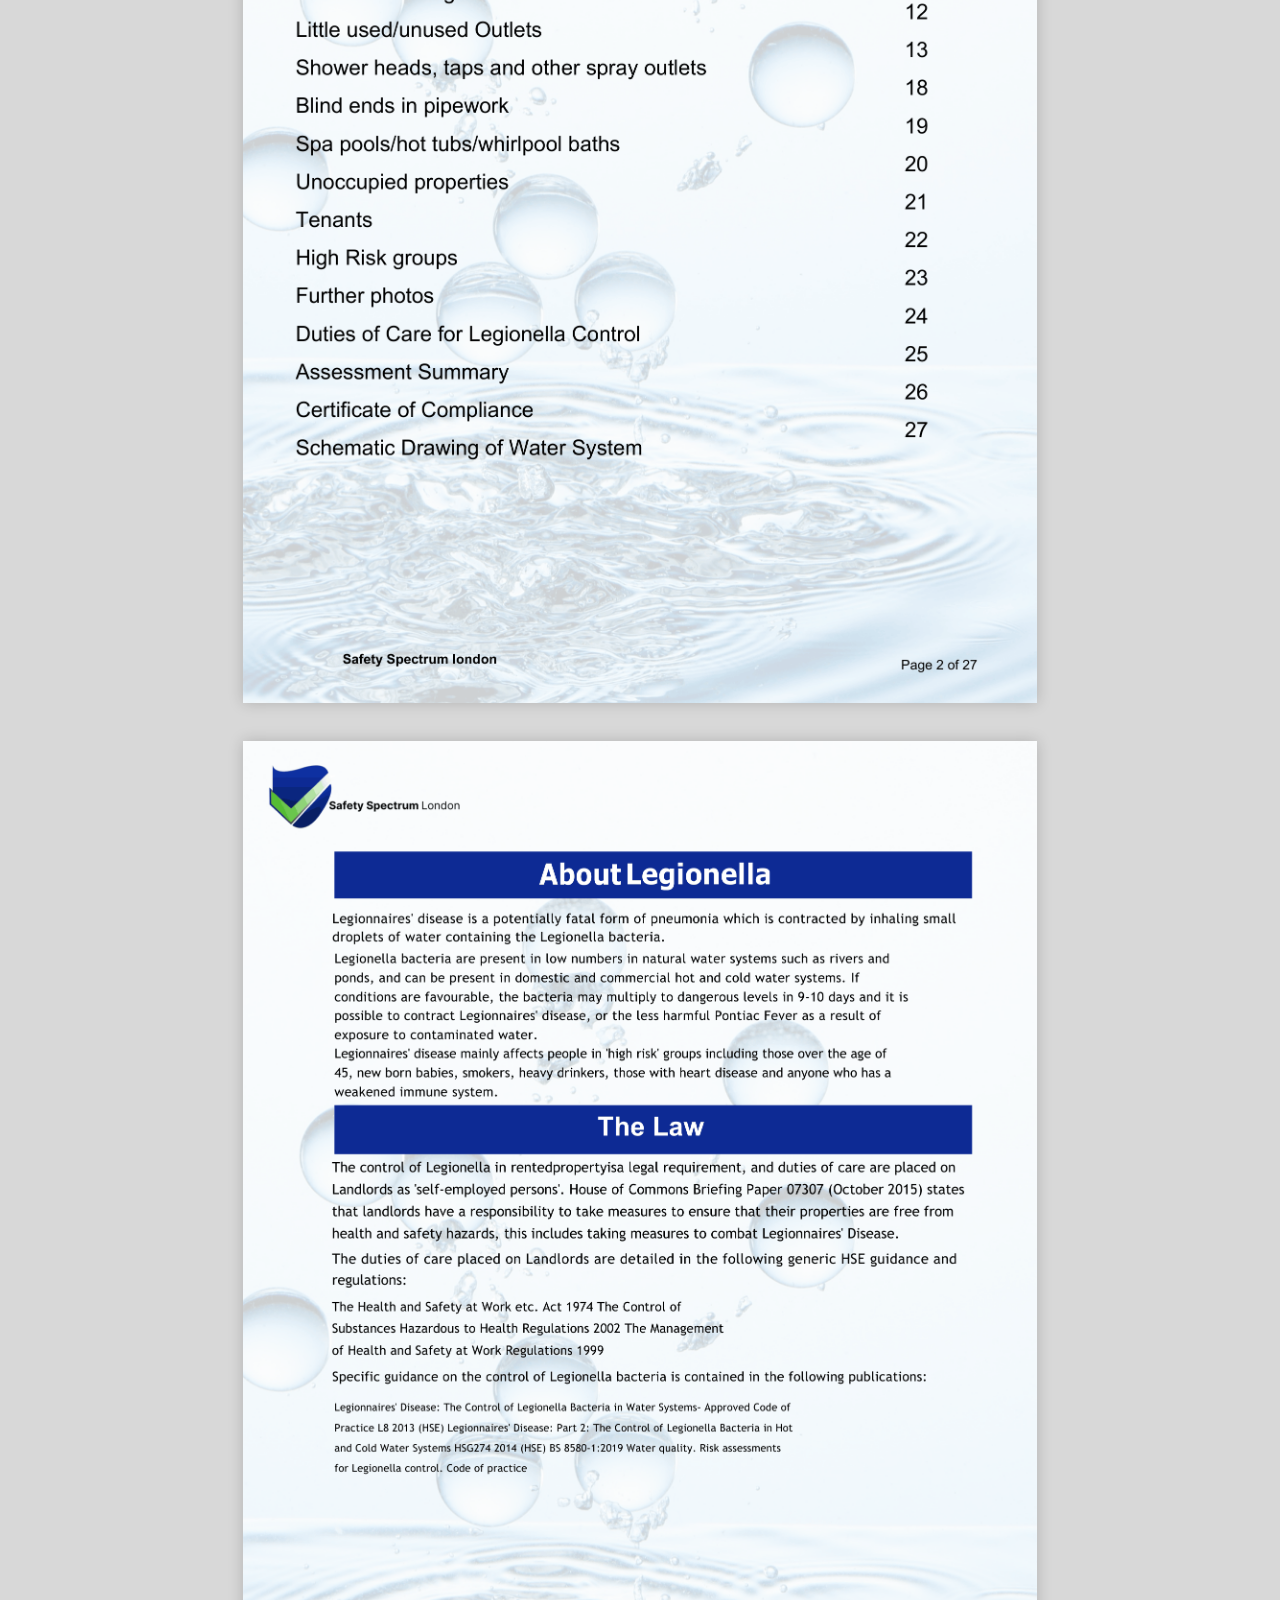
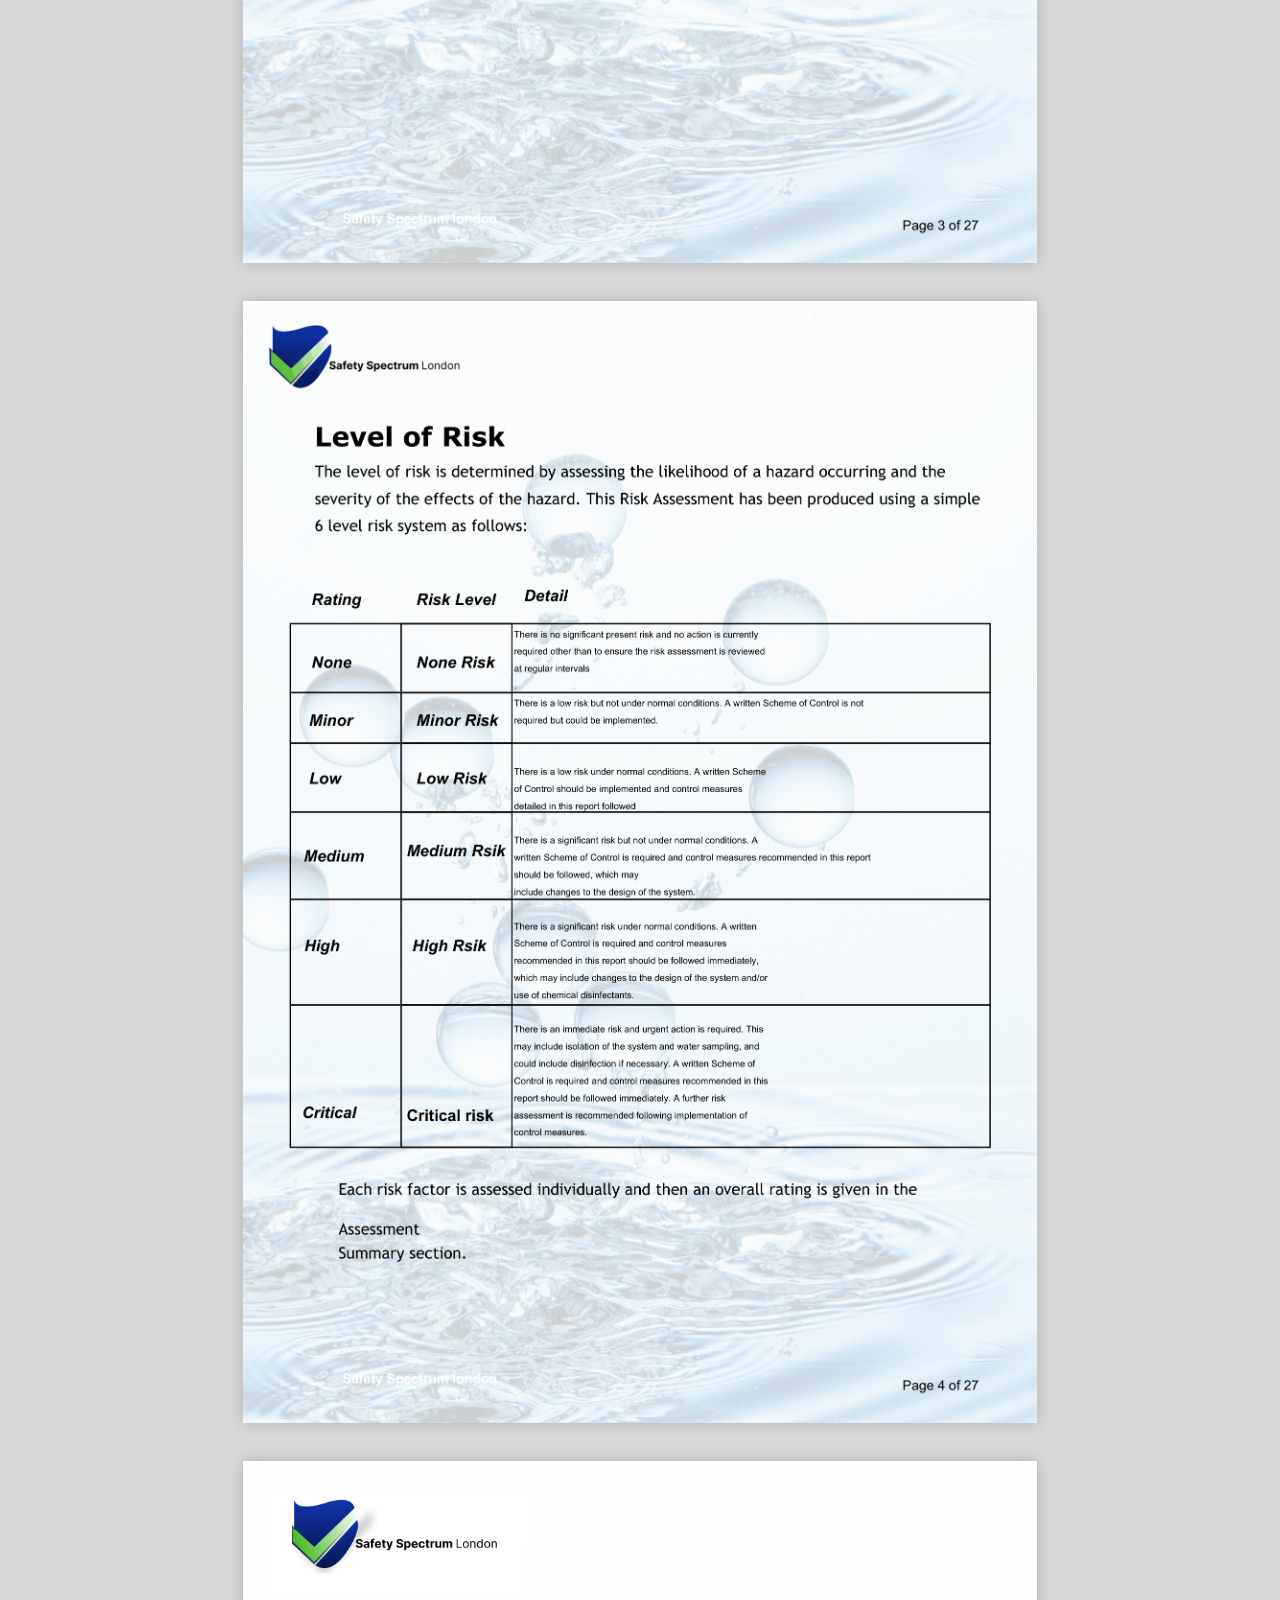
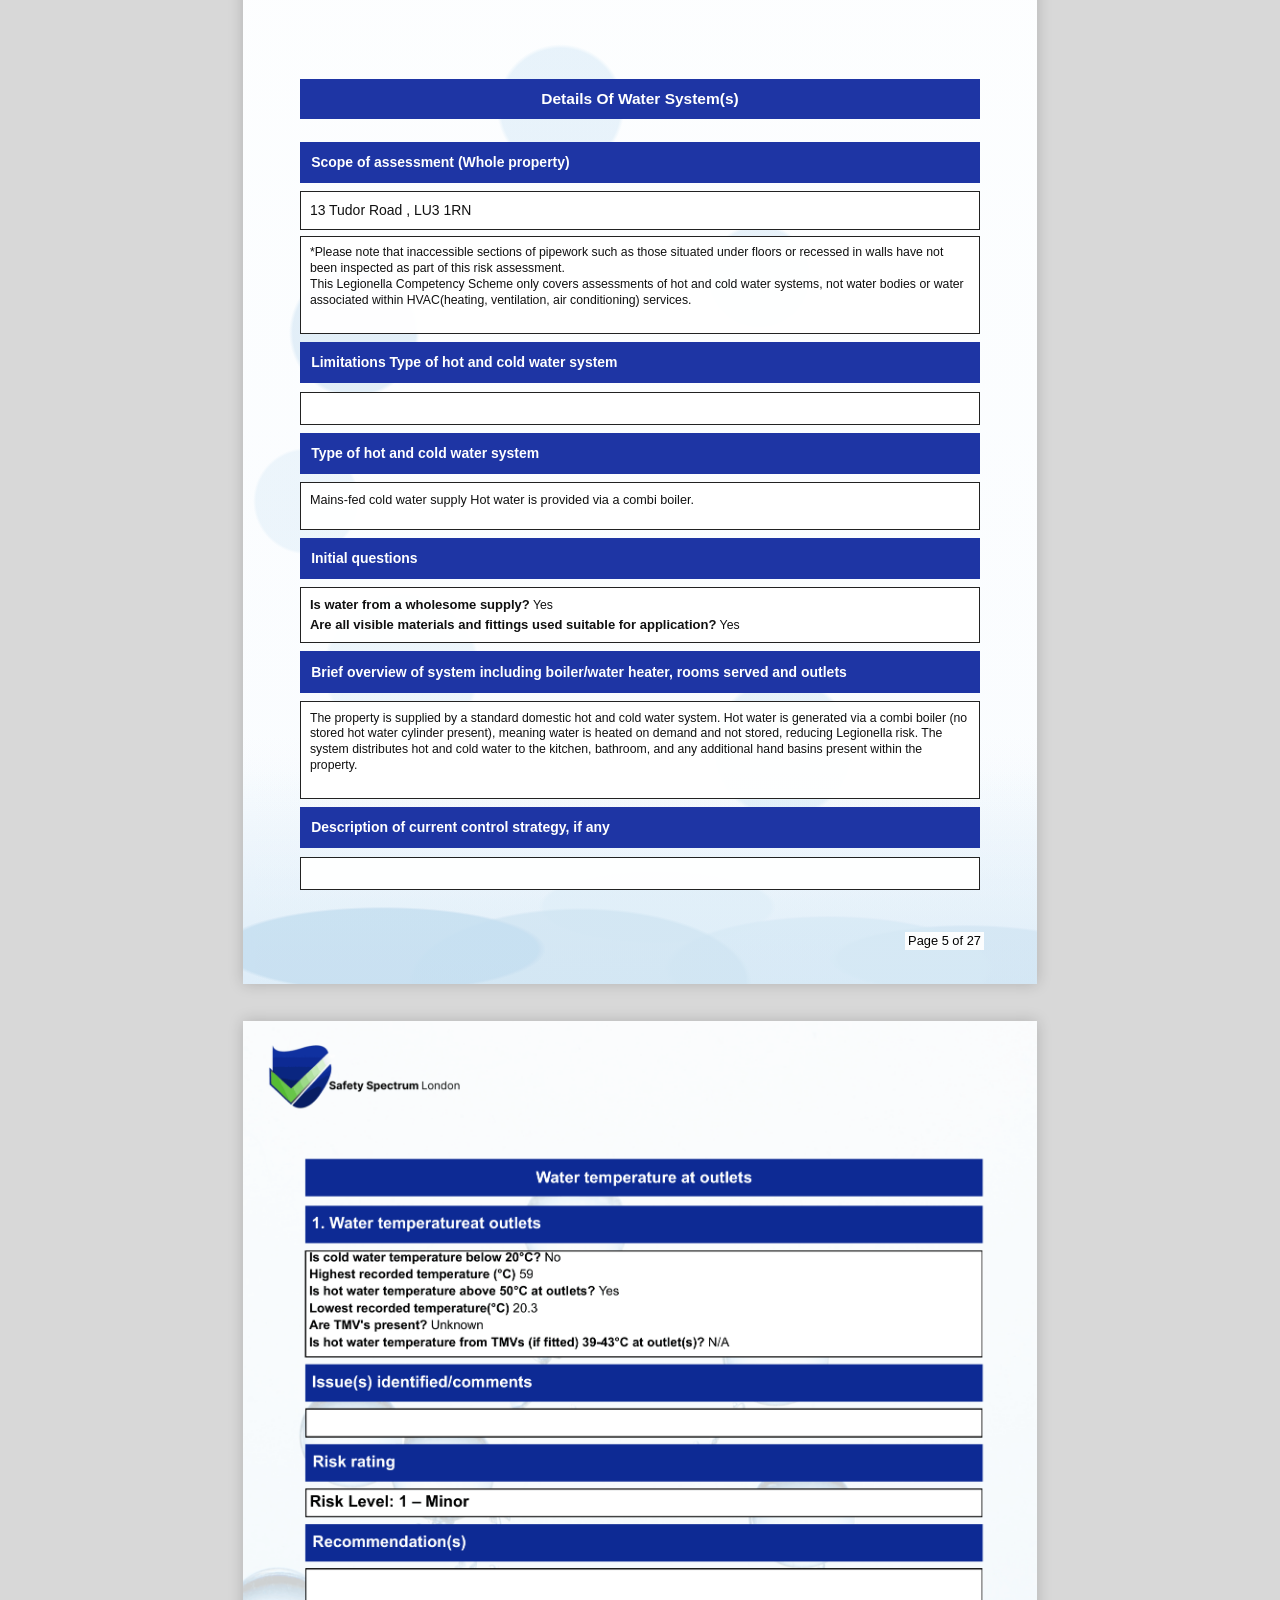
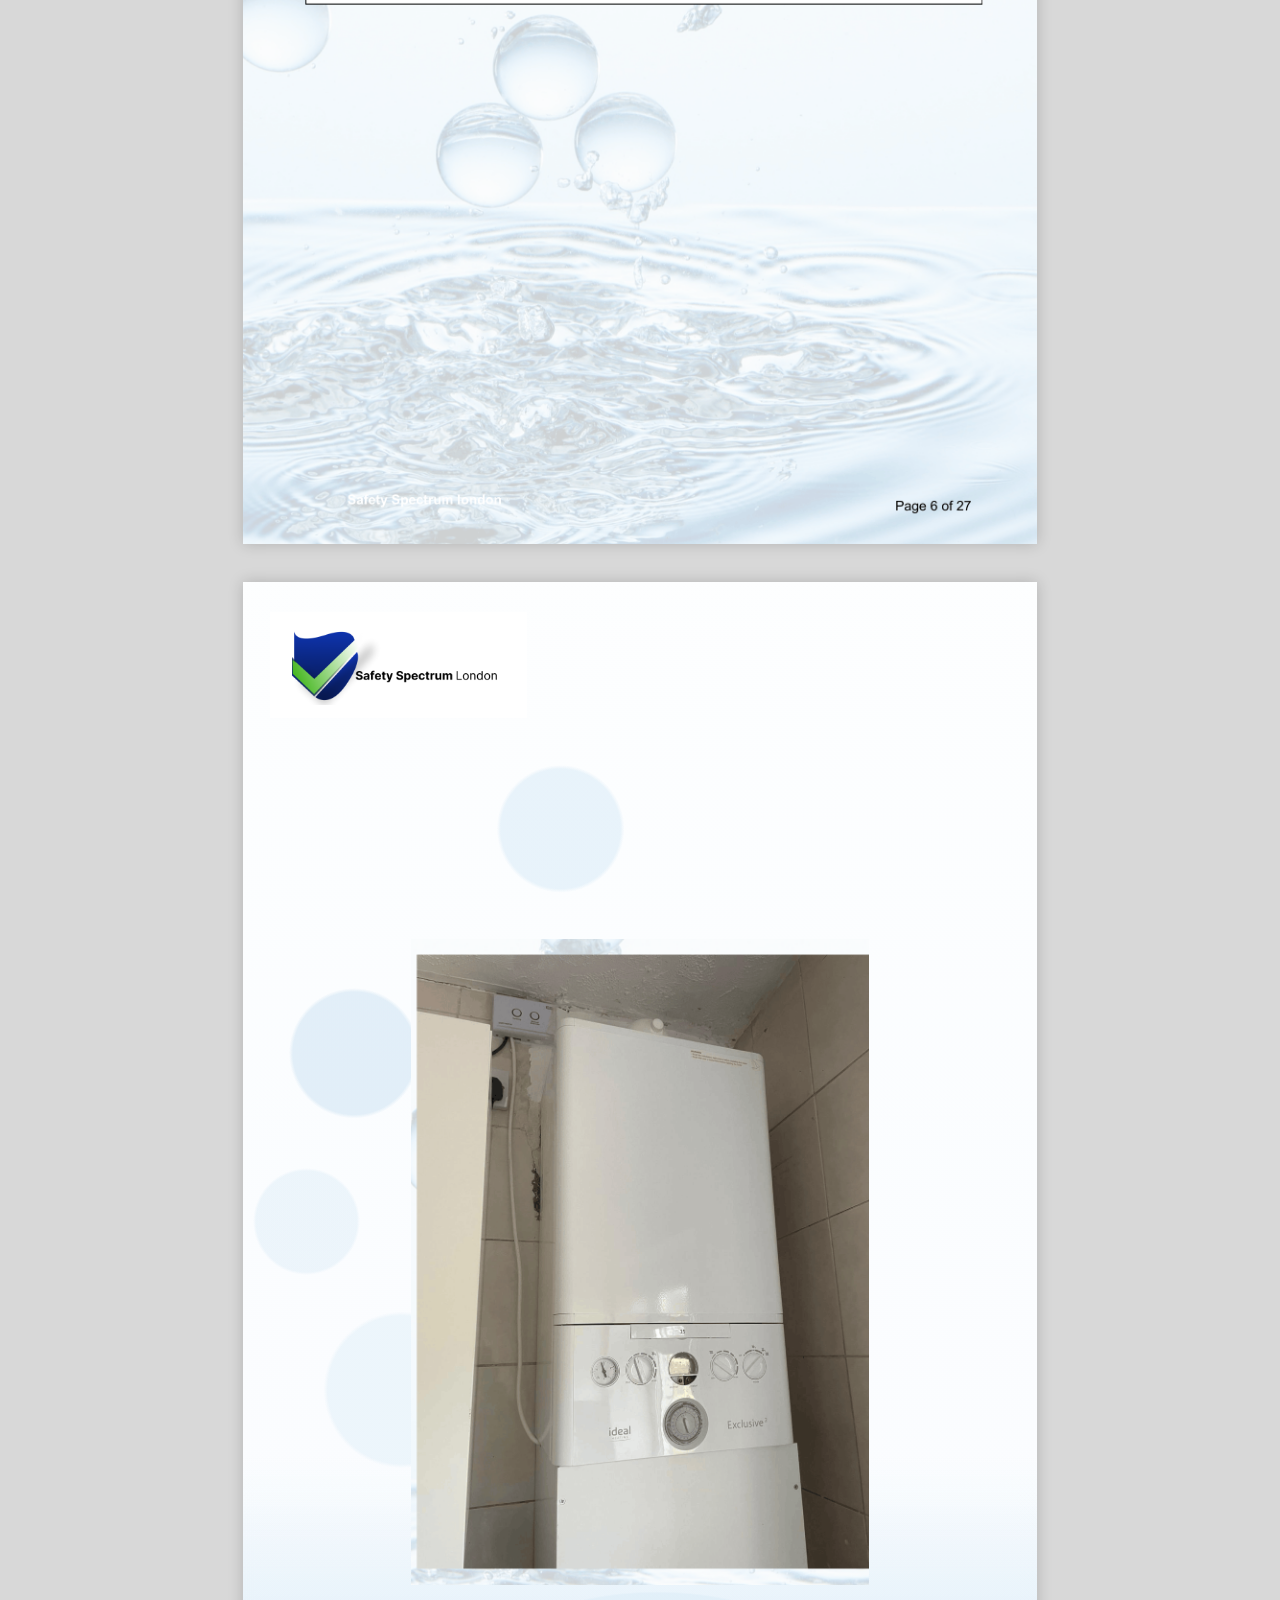
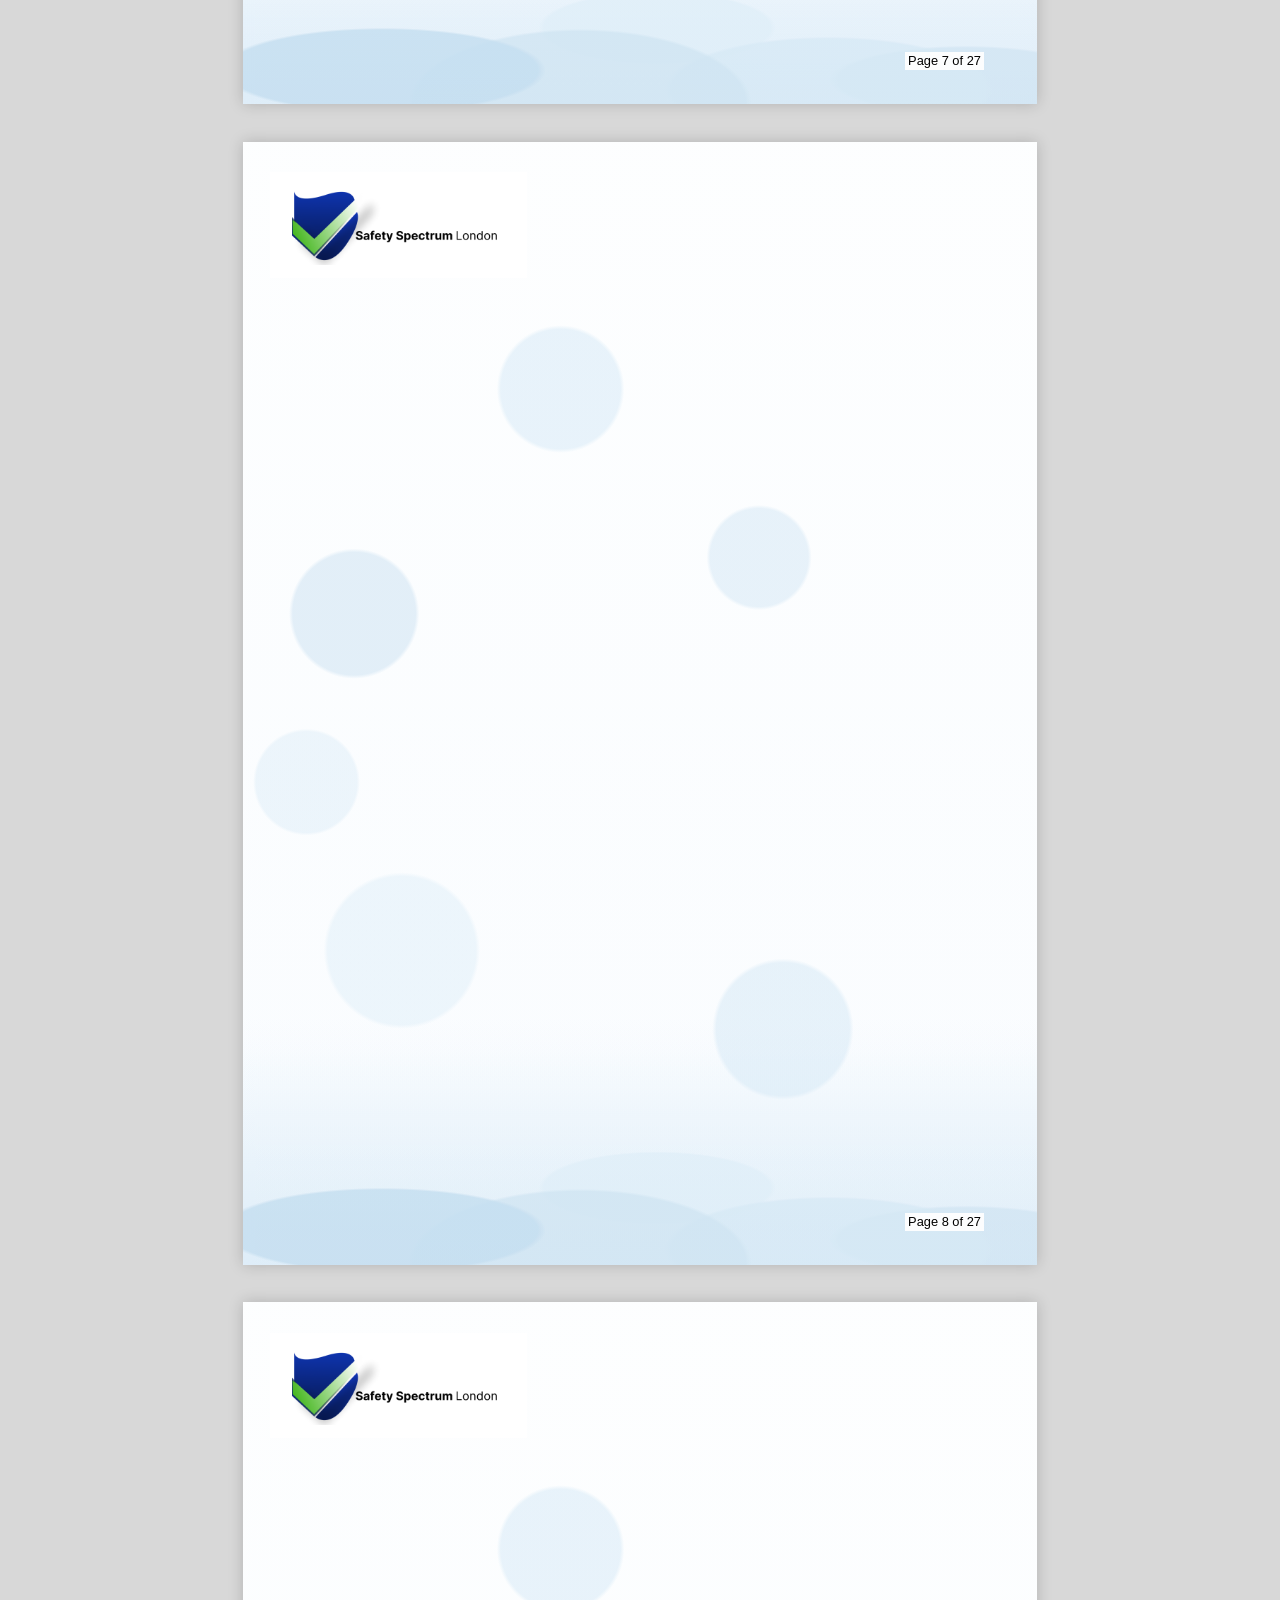
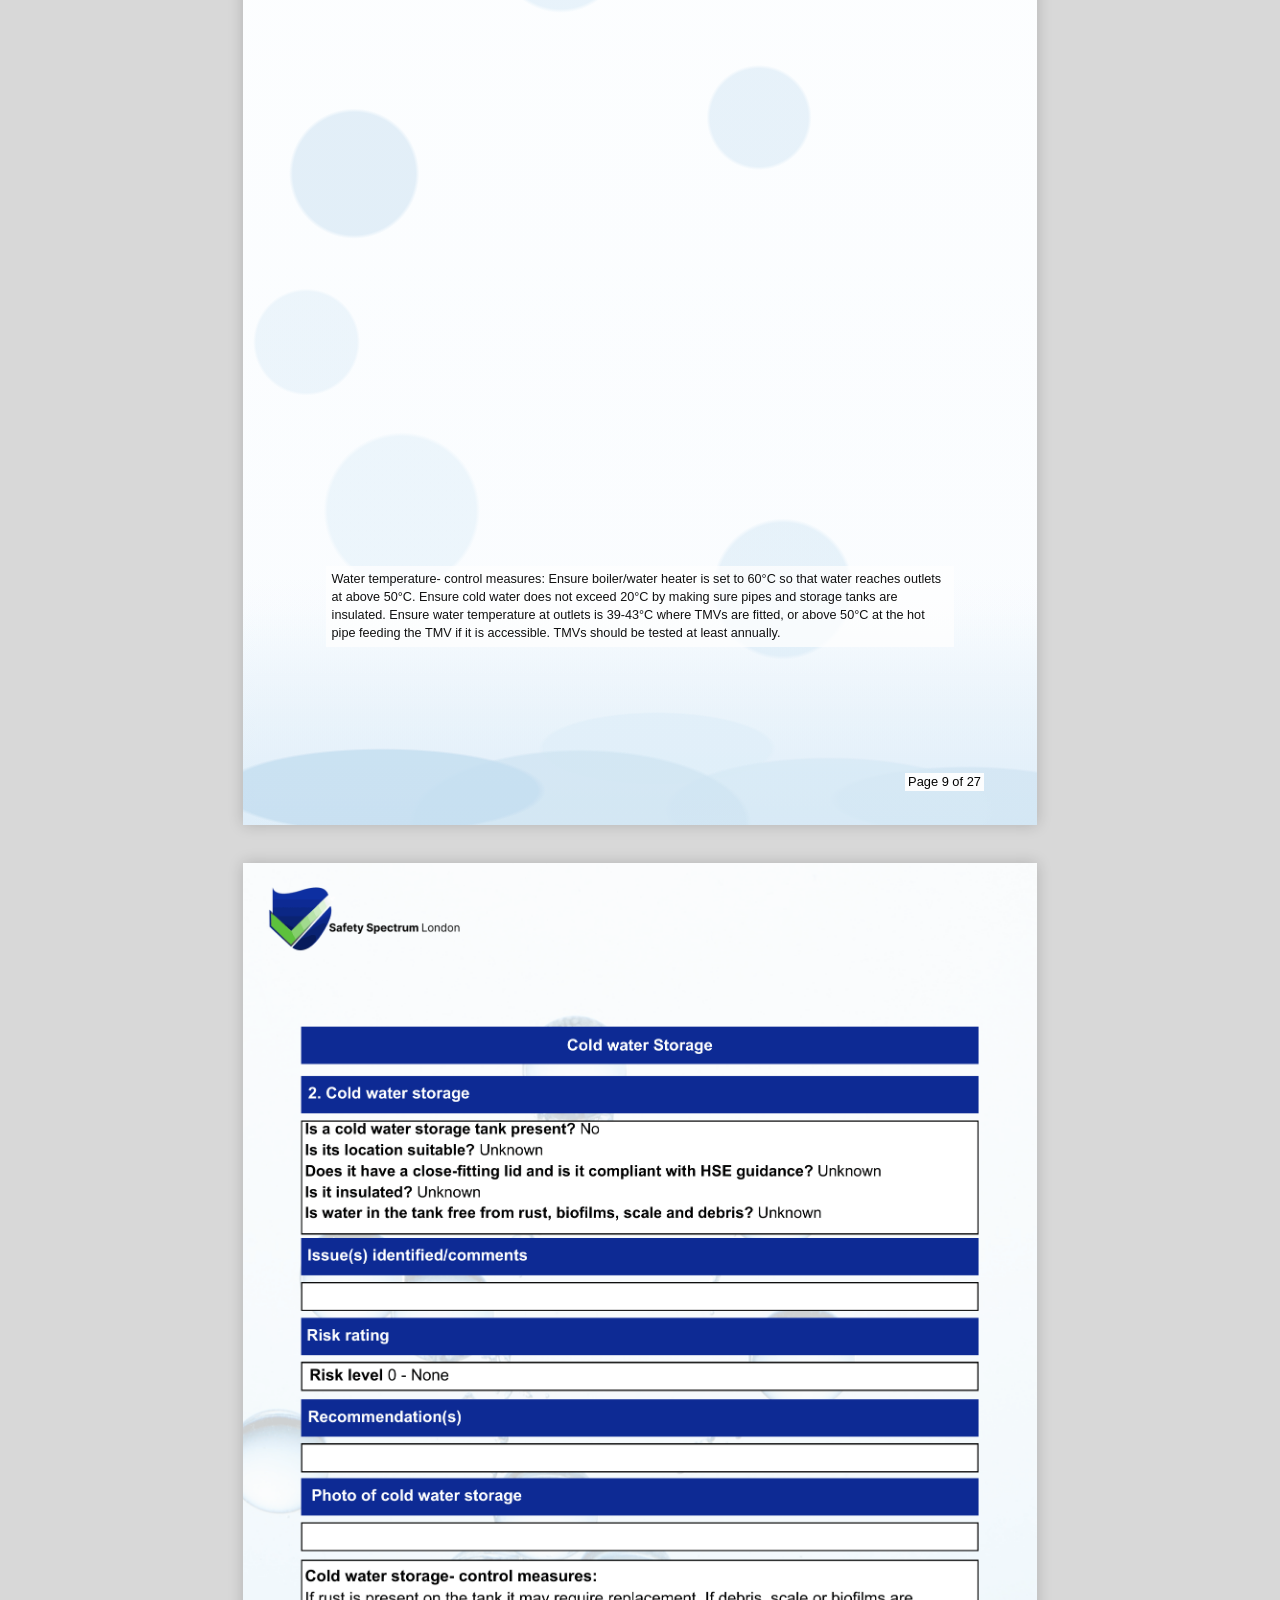
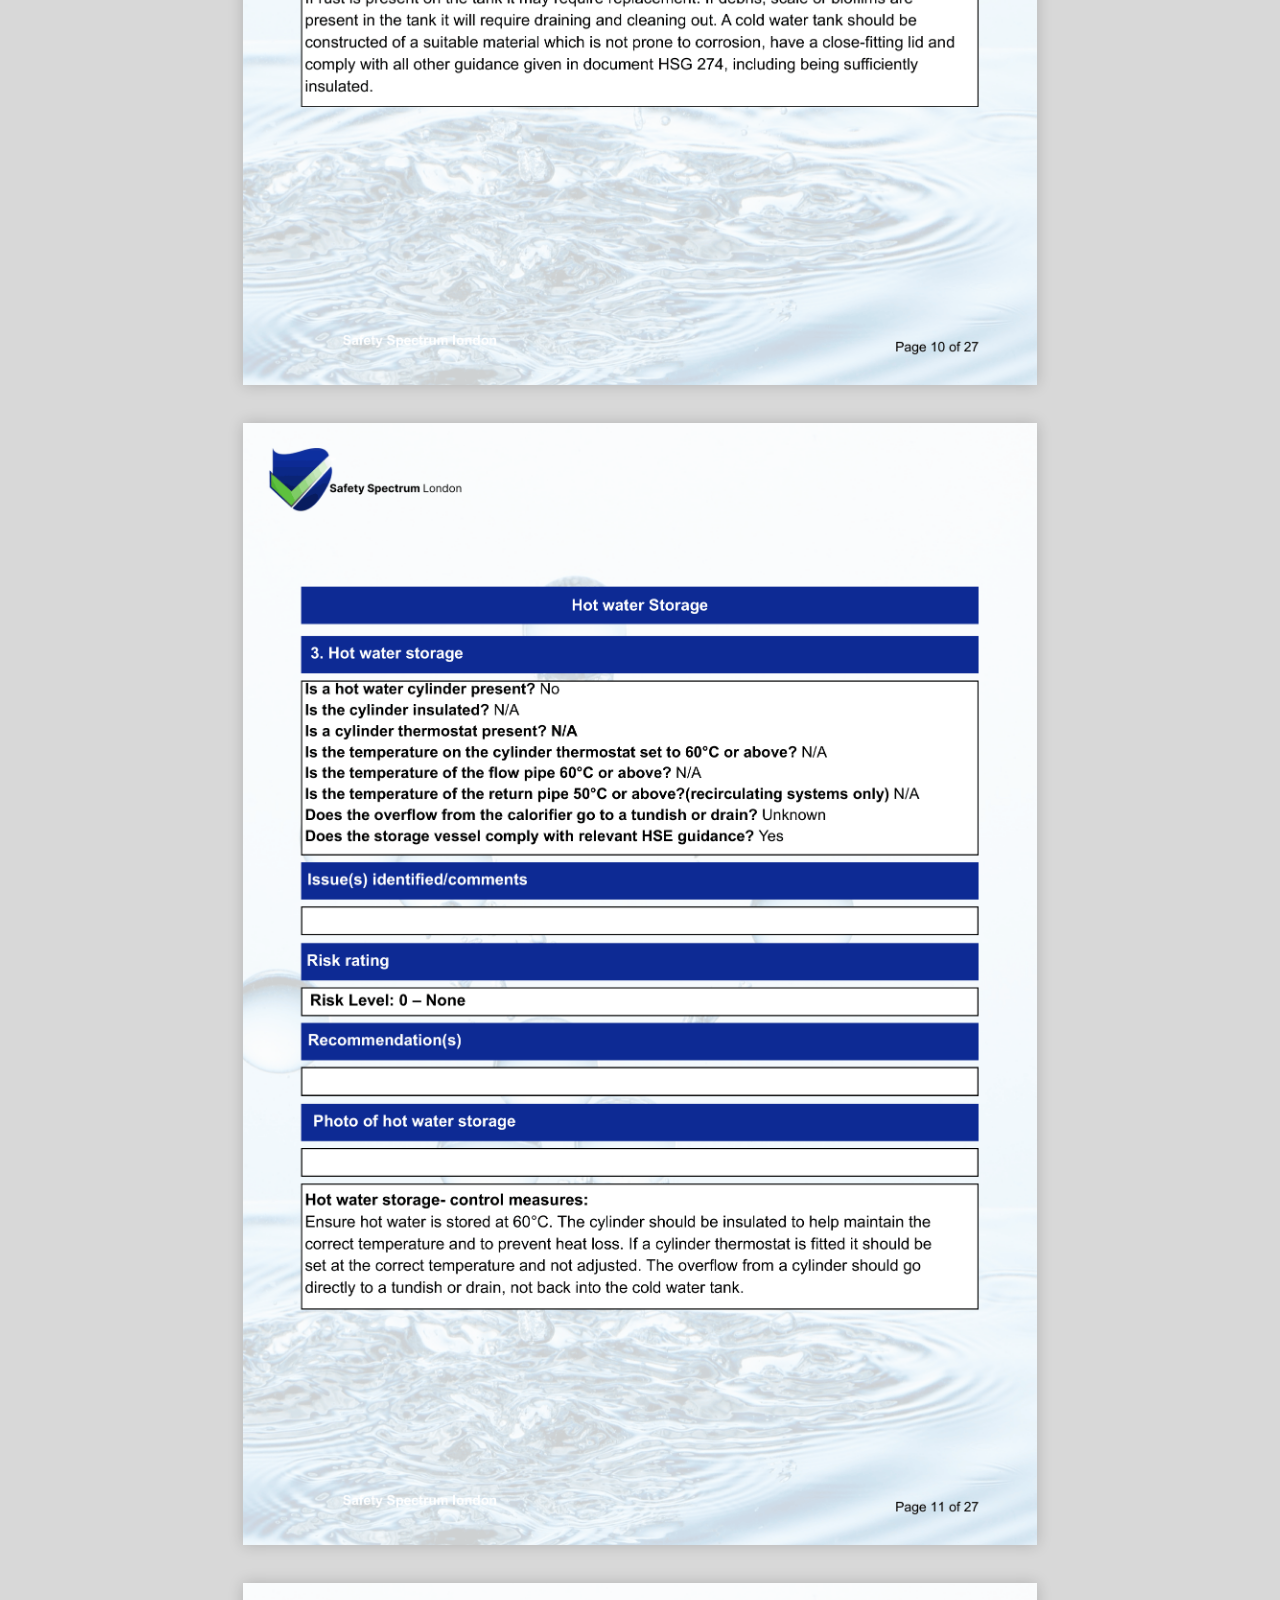
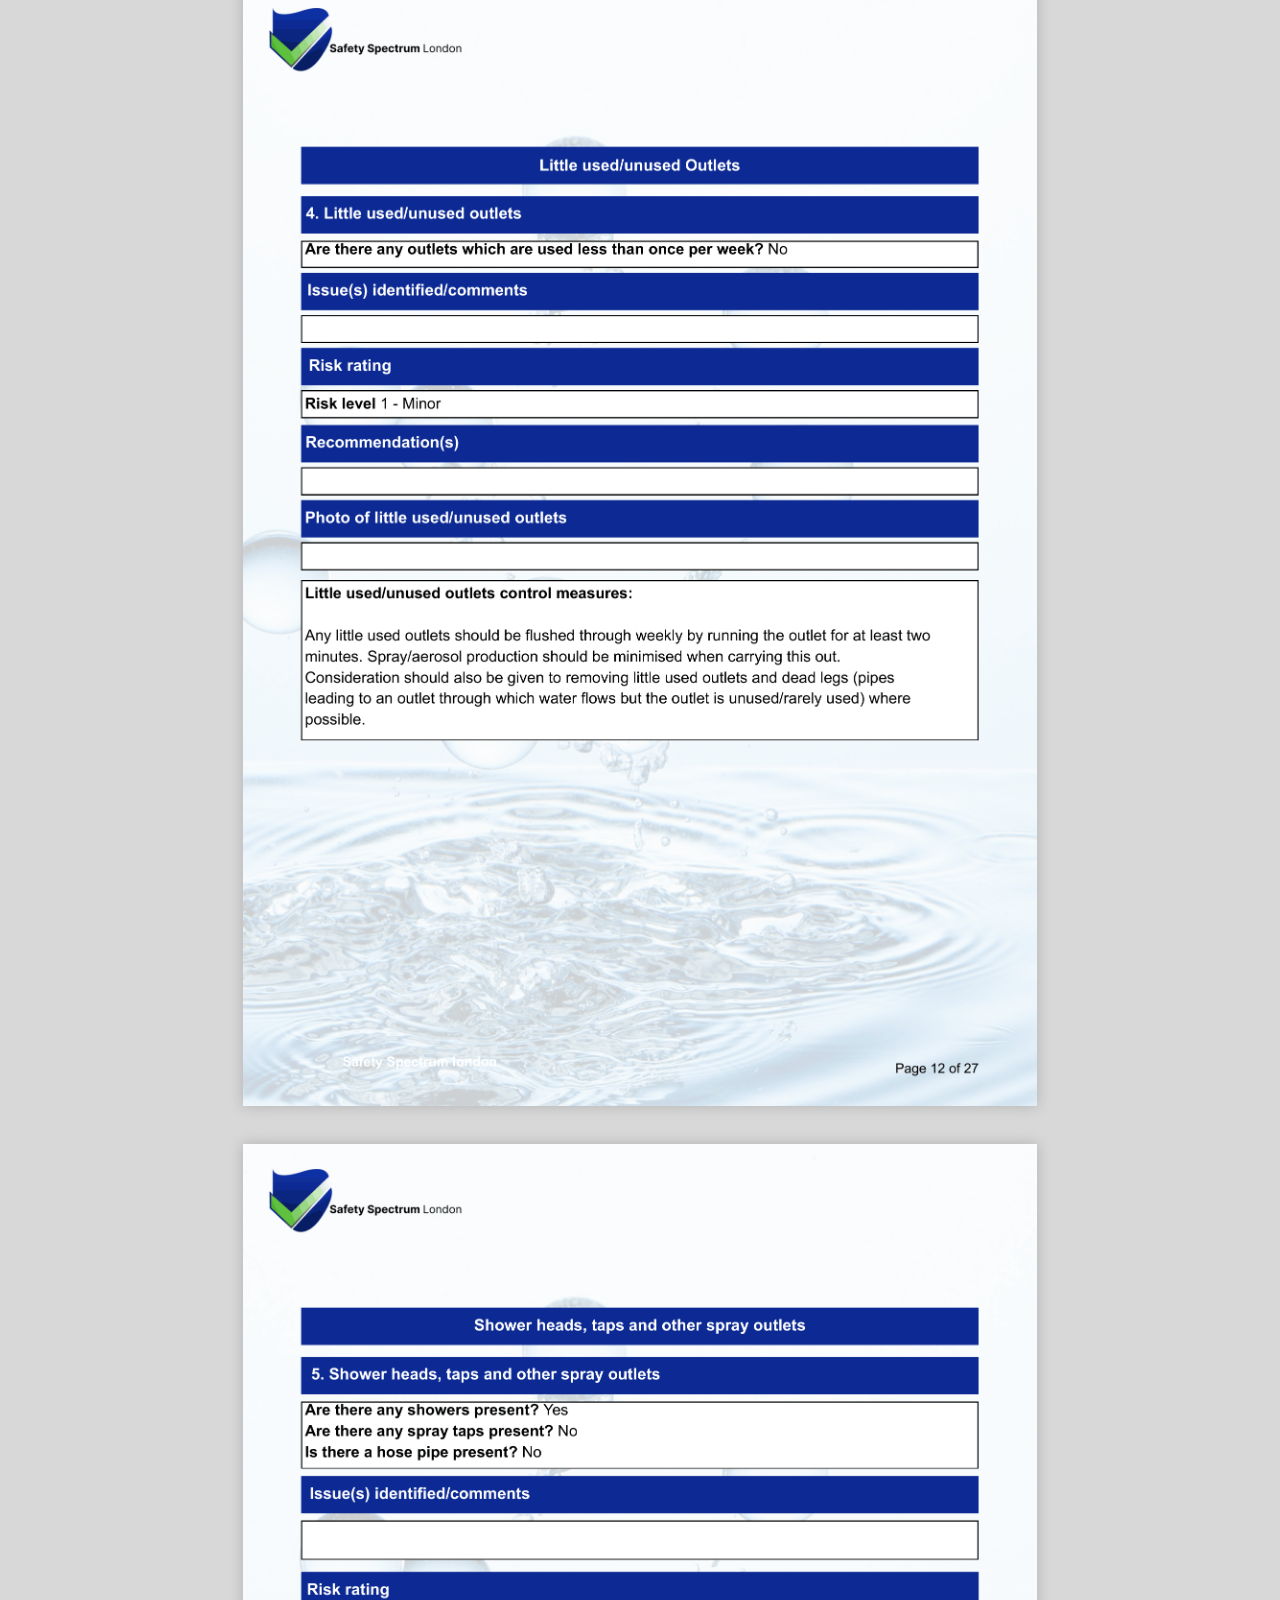
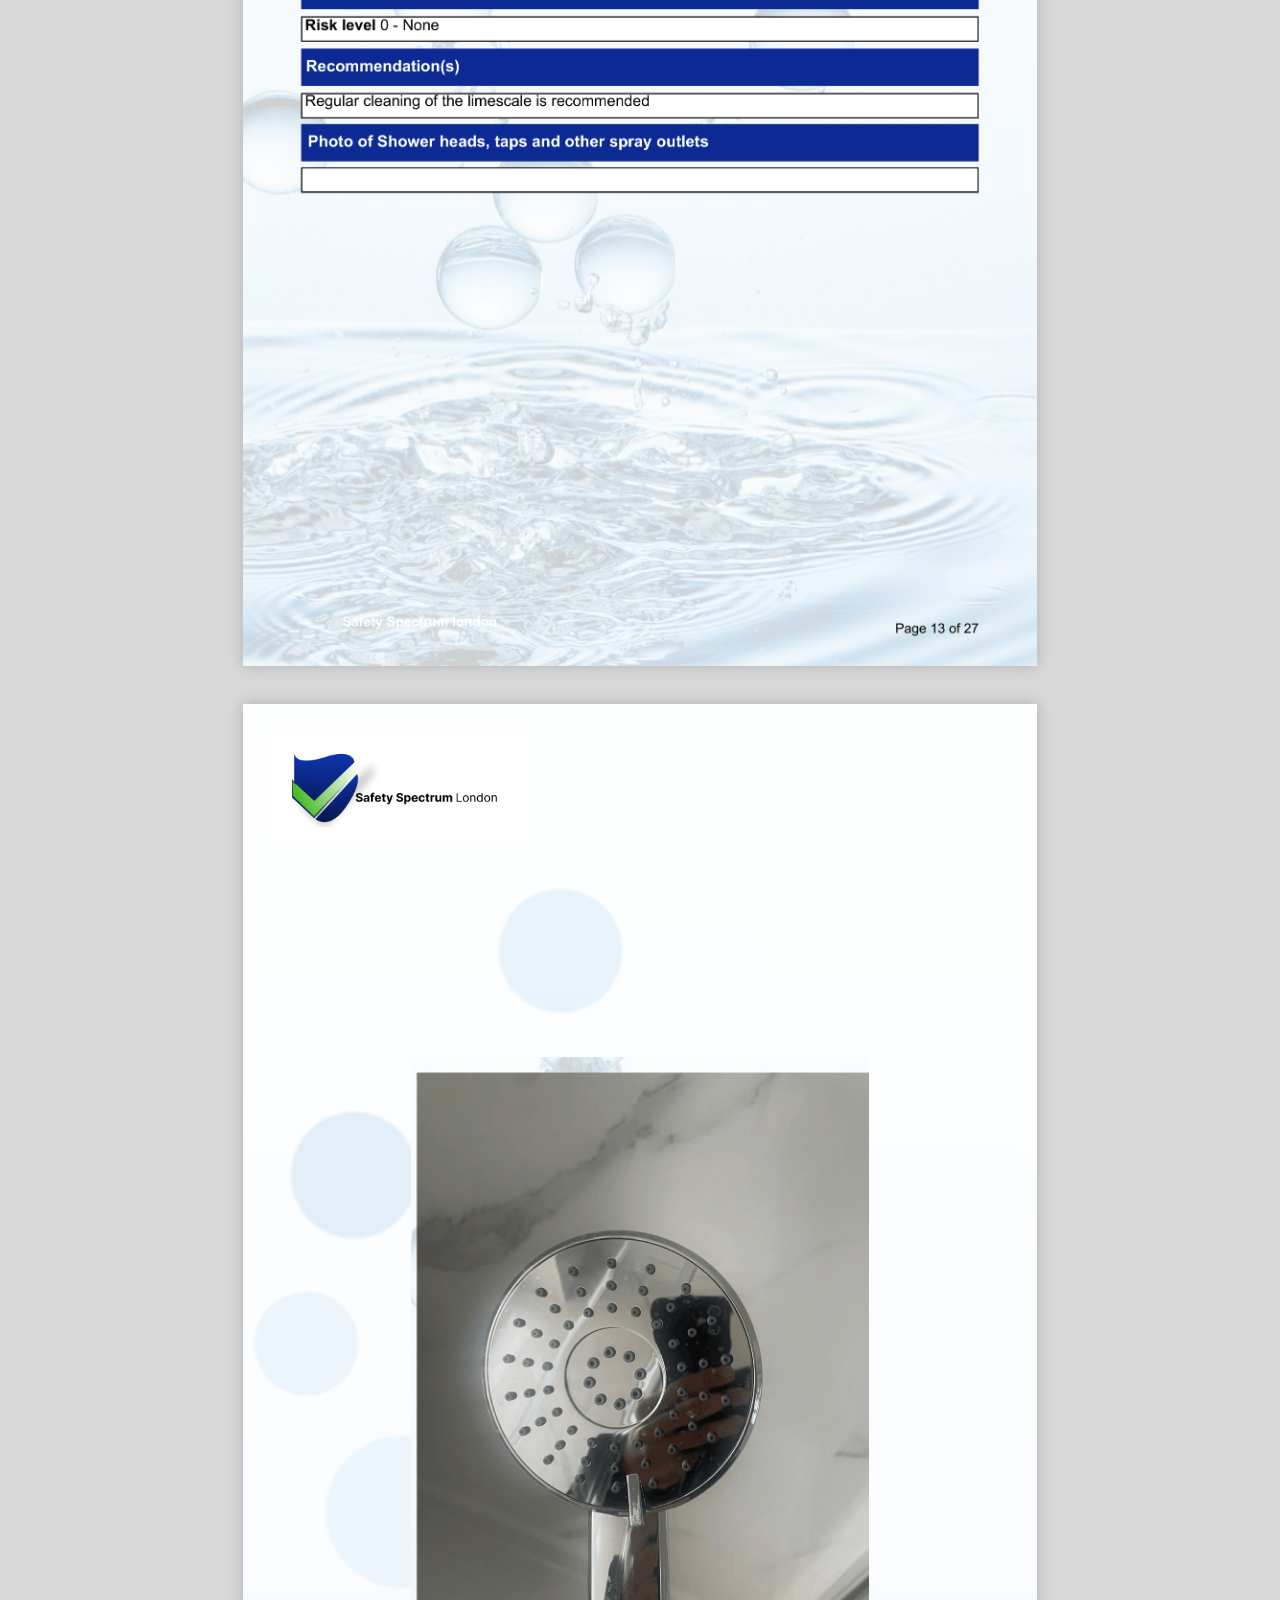
<file: Legionella/index.html>
<!doctype html>
<html lang="en">
<head>
  <meta charset="utf-8">
  <meta name="viewport" content="width=device-width, initial-scale=1">
  <title>Legionella Report</title>
  <link rel="stylesheet" href="styles.css">
</head>
<body>
  <div class="book">
    <section class="page created water-page cover-page">
      <div class="water-overlay"></div>
      <div class="water-mask top-left"></div>
      <div class="page-content cover-content">
        <img class="brand-logo cover-logo" src="../Legionella/assets/safety-spectrum-logo.png" alt="Safety Spectrum London">

        <div class="cover-title">Legionella Risk Assessment</div>

        <div class="cover-main">
          <div class="cover-left">
            <div class="cover-row"><strong>Property address:</strong> 13 Tudor Road , LU3 1RN</div>
            <div class="cover-row"><strong>Client name:</strong> Arete Health Limited</div>
            <div class="cover-row"><strong>Assessor name:</strong> Mr. Muhammad Faizan</div>
            <div class="cover-row"><strong>Reference:</strong> 000455</div>
            <div class="cover-row highlight"><strong>Assessment Date:</strong> 12/01/2026</div>
            <div class="cover-row"><strong>Property type:</strong> House</div>
            <div class="cover-row"><strong>Name of Duty holder:</strong> Arete Health Limited</div>
            <div class="cover-row"><strong>Name(s) of responsible person(s):</strong> Arete Health Limited</div>

            <div class="existing-bar">Existing information</div>
            <div class="cover-row small">Does a policy exist which clearly lays out individuals' responsibilities? Unknown</div>
            <div class="cover-row small">Are persons identified within the policy trained/competent? Unknown</div>
            <div class="cover-row small">Have contractors been approved and are they competent? Unknown</div>
          </div>

          <div class="cover-photo"></div>
        </div>

        <div class="section-bar cover-question">Does a written scheme of control currently exist for the property? Unknown</div>

        <div class="cover-answers">
          <div>Has a schematic drawing been supplied by the client? *No</div>
          <div>Is property currently occupied? *No</div>
        </div>

        <div class="cover-note">
          *Please note that if the property is not occupied at time of inspection it is not possible to assess the risk of persons who may be vulnerable to Legionnaire's Disease. Therefore, the assessment will require review once the property is occupied. Properties which are unoccupied for periods of 2 weeks or more present a risk due to water stagnation- further details are contained in section 8 of this assessment.
        </div>

        <div class="cover-footer">
          <div class="cover-footer-left">
            <div><strong>LOCATION :</strong> 14 Sebert Road,<br>London, E7 0NQ</div>
            <div style="margin-top: 1.5mm;"><strong>INSPECTED ON :</strong> 12-Jan-2026</div>
            <div style="margin-top: 1.5mm;"><strong>OUR REF:</strong> P000455</div>
            <div style="margin-top: 1.5mm;">Safety Spectrum London</div>
          </div>
          <div class="cover-logo-box">
            <img class="cover-footer-logo cover-footer-logo-top" src="../PAT/assets/safety-spectrum-logo.png" alt="Safety Spectrum Logo">
            <img class="cover-footer-logo cover-footer-logo-bottom" src="assets/IFSM logo.png" alt="IFSM and BOHS logo">
          </div>
        </div>
      </div>
      <div class="page-label">Page 1 of 27</div>
    </section>
    <section class="page static"><img class="full" src="assets/Legionella.pdf-02.png" alt="Page 2"></section>
    <section class="page static"><img class="full" src="assets/Legionella.pdf-03.png" alt="Page 3"></section>
    <section class="page static"><img class="full" src="assets/Legionella.pdf-04.png" alt="Page 4"></section>

    <section class="page created water-page page-5">
      <div class="water-overlay"></div>
      <div class="water-mask top-left"></div>
      <div class="page-content report-layout">
        <img class="brand-logo" src="../PAT/assets/safety-spectrum-logo.png" alt="Safety Spectrum London">

        <div class="section-bar center">Details Of Water System(s)</div>

        <div class="content-stack">
          <div class="section-bar">Scope of assessment (Whole property)</div>
          <div class="field-box single-line">13 Tudor Road , LU3 1RN</div>

          <div class="field-box paragraph small-gap">
            *Please note that inaccessible sections of pipework such as those situated under floors or recessed in walls have not been inspected as part of this risk assessment.<br>
            This Legionella Competency Scheme only covers assessments of hot and cold water systems, not water bodies or water associated within HVAC(heating, ventilation, air conditioning) services.
          </div>

          <div class="section-bar">Limitations Type of hot and cold water system</div>
          <div class="field-box blank-short"></div>

          <div class="section-bar">Type of hot and cold water system</div>
          <div class="field-box medium-copy">Mains-fed cold water supply Hot water is provided via a combi boiler.</div>

          <div class="section-bar">Initial questions</div>
          <div class="field-box qa-box">
            <div><strong>Is water from a wholesome supply?</strong> Yes</div>
            <div><strong>Are all visible materials and fittings used suitable for application?</strong> Yes</div>
          </div>

          <div class="section-bar">Brief overview of system including boiler/water heater, rooms served and outlets</div>
          <div class="field-box paragraph">
            The property is supplied by a standard domestic hot and cold water system. Hot water is generated via a combi boiler (no stored hot water cylinder present), meaning water is heated on demand and not stored, reducing Legionella risk. The system distributes hot and cold water to the kitchen, bathroom, and any additional hand basins present within the property.
          </div>

          <div class="section-bar">Description of current control strategy, if any</div>
          <div class="field-box blank-short"></div>
        </div>
      </div>
      <div class="page-label">Page 5 of 27</div>
    </section>

    <section class="page static"><img class="full" src="assets/Legionella.pdf-06.png" alt="Page 6"></section>

    <section class="page created water-page photo-page" data-page="7">
      <div class="water-overlay"></div>
      <div class="water-mask top-left"></div>
      <div class="page-content">
        <img class="brand-logo" src="../PAT/assets/safety-spectrum-logo.png" alt="Safety Spectrum London">
        <div class="photo-frame photo-7"></div>
      </div>
      <div class="page-label">Page 7 of 27</div>
    </section>

    <section class="page created water-page blank-background" data-page="8">
      <div class="water-overlay"></div>
      <div class="water-mask top-left"></div>
      <div class="page-content">
        <img class="brand-logo" src="../PAT/assets/safety-spectrum-logo.png" alt="Safety Spectrum London">
      </div>
      <div class="page-label">Page 8 of 27</div>
    </section>

    <section class="page created water-page note-page" data-page="9">
      <div class="water-overlay"></div>
      <div class="water-mask top-left"></div>
      <div class="page-content">
        <img class="brand-logo" src="../PAT/assets/safety-spectrum-logo.png" alt="Safety Spectrum London">
        <div class="bottom-note large">
          Water temperature- control measures: Ensure boiler/water heater is set to 60&deg;C so that water reaches outlets at above 50&deg;C. Ensure cold water does not exceed 20&deg;C by making sure pipes and storage tanks are insulated. Ensure water temperature at outlets is 39-43&deg;C where TMVs are fitted, or above 50&deg;C at the hot pipe feeding the TMV if it is accessible. TMVs should be tested at least annually.
        </div>
      </div>
      <div class="page-label">Page 9 of 27</div>
    </section>

    <section class="page static"><img class="full" src="assets/Legionella.pdf-10.png" alt="Page 10"></section>
    <section class="page static"><img class="full" src="assets/Legionella.pdf-11.png" alt="Page 11"></section>
    <section class="page static"><img class="full" src="assets/Legionella.pdf-12.png" alt="Page 12"></section>
    <section class="page static"><img class="full" src="assets/Legionella.pdf-13.png" alt="Page 13"></section>

    <section class="page created water-page photo-page" data-page="14">
      <div class="water-overlay"></div>
      <div class="water-mask top-left"></div>
      <div class="page-content">
        <img class="brand-logo" src="../PAT/assets/safety-spectrum-logo.png" alt="Safety Spectrum London">
        <div class="photo-frame photo-14"></div>
      </div>
      <div class="page-label">Page 14 of 27</div>
    </section>

    <section class="page created water-page photo-page" data-page="15">
      <div class="water-overlay"></div>
      <div class="water-mask top-left"></div>
      <div class="page-content">
        <img class="brand-logo" src="../PAT/assets/safety-spectrum-logo.png" alt="Safety Spectrum London">
        <div class="photo-frame photo-15 wide-photo"></div>
      </div>
      <div class="page-label">Page 15 of 27</div>
    </section>

    <section class="page created water-page photo-page" data-page="16">
      <div class="water-overlay"></div>
      <div class="water-mask top-left"></div>
      <div class="page-content">
        <img class="brand-logo" src="../PAT/assets/safety-spectrum-logo.png" alt="Safety Spectrum London">
        <div class="photo-frame photo-16 wide-photo"></div>
      </div>
      <div class="page-label">Page 16 of 27</div>
    </section>

    <section class="page created water-page photo-page note-photo-page" data-page="17">
      <div class="water-overlay"></div>
      <div class="water-mask top-left"></div>
      <div class="page-content">
        <img class="brand-logo" src="../PAT/assets/safety-spectrum-logo.png" alt="Safety Spectrum London">
        <div class="photo-frame photo-17"></div>
        <div class="bottom-note medium">
          showers/spray/taps/hose pipes should be flushed through weekly. Shower heads and other outlets should be de-scaled at least every 3-6 months. Consideration should be given to replacing spray taps with normal taps.
        </div>
      </div>
      <div class="page-label">Page 17 of 27</div>
    </section>

    <section class="page static"><img class="full" src="assets/Legionella.pdf-18.png" alt="Page 18"></section>
    <section class="page static"><img class="full" src="assets/Legionella.pdf-19.png" alt="Page 19"></section>
    <section class="page static"><img class="full" src="assets/Legionella.pdf-20.png" alt="Page 20"></section>
    <section class="page static"><img class="full" src="assets/Legionella.pdf-21.png" alt="Page 21"></section>
    <section class="page static"><img class="full" src="assets/Legionella.pdf-22.png" alt="Page 22"></section>

    <section class="page created water-page page-23">
      <div class="water-overlay"></div>
      <div class="water-mask top-left"></div>
      <div class="page-content">
        <img class="brand-logo" src="../PAT/assets/safety-spectrum-logo.png" alt="Safety Spectrum London">
        <div class="section-bar center">Further photos</div>
        <div class="photo-grid-2x2">
          <div class="gallery-photo gallery-1"></div>
          <div class="gallery-photo gallery-2"></div>
          <div class="gallery-photo gallery-3"></div>
          <div class="gallery-photo gallery-4"></div>
        </div>
      </div>
      <div class="page-label">Page 23 of 27</div>
    </section>

    <section class="page static"><img class="full" src="assets/Legionella.pdf-24.png" alt="Page 24"></section>

    <section class="page created water-page page-25">
      <div class="water-overlay"></div>
      <div class="water-mask top-left"></div>
      <div class="page-content report-layout">
        <img class="brand-logo" src="../PAT/assets/safety-spectrum-logo.png" alt="Safety Spectrum London">

        <div class="section-bar center">Assessment Summary</div>

        <div class="content-stack summary-stack">
          <div class="section-bar">Summary of Risk Assessment</div>
          <div class="field-box blank-medium"></div>

          <div class="section-bar">Overall Risk Rating</div>
          <div class="field-box single-line"><strong>Risk level 1</strong> - Minor</div>

          <div class="section-bar">Assessment review date</div>
          <div class="field-box single-line"><strong>Assessment review date</strong> 08/12/2027</div>
          <div class="field-box paragraph compact-box">
            *This risk assessment should be reviewed on change of occupancy or changes to the water system.
          </div>

          <div class="section-bar center">Disclaimer</div>
          <div class="field-box paragraph compact-box">
            This risk assessment has been carried out using information provided by the client and the property's occupants at the time of assessment. It is hereby understood and agreed that the person/s named in this risk assessment shall not be liable in respect of any claim or costs or expenses arising out of the following:
            <ul>
              <li>Any neglect, error or omission occurring or committed prior to the date of this document in respect of Legionella risk assessments</li>
              <li>The collection of water samples for Legionella testing, the cleaning of water systems, Legionella testing and/or putting in place physical Legionella controls.</li>
            </ul>
          </div>

          <div class="plain-copy">
            Further information on Legionella control is available in the following publications, which are available to download free from the HSE website www.hse.gov.uk
            <ul>
              <li>Legionnaires' Disease: The Control of Legionella Bacteria in Water Systems- Approved Code of Practice L8 (2013) HSE</li>
              <li>Legionnaires' Disease: Part 2: The Control of Legionella Bacteria in Hot and Cold Water Systems HSG274 (2014) HSE</li>
            </ul>
          </div>
        </div>
      </div>
      <div class="page-label">Page 25 of 27</div>
    </section>

    <section class="page created water-page page-26">
      <div class="water-overlay"></div>
      <div class="water-mask top-left"></div>
      <div class="page-content certificate-page">
        <img class="brand-logo" src="../PAT/assets/safety-spectrum-logo.png" alt="Safety Spectrum London">
        <h1 class="certificate-title">Certificate of Compliance</h1>
        <div class="certificate-subtitle">Legionella Risk Assessment For<br>39 St Luke's Street, London, &nbsp;SW3 3RP</div>

        <div class="certificate-details">
          <div><strong>Assessor's Name:</strong> Mr. Muhammad Faizan</div>
          <div><strong>Email:</strong> <span class="linkish">info@safetyspectrumlondon.co.uk</span></div>
          <div><strong><u>Assessment Date:</u></strong> <u>08/12/2025</u></div>
        </div>

        <div class="certificate-copy">
          This Legionella risk assessment has been produced by a competent assessor in accordance with the requirements of Approved Code of Practice L8, HSG 274 Part 2 and other relevant HSE guidance. If you have any queries with this certificate please contact the assessor that produced it in the first instance, their details are shown above.
        </div>

        <div class="certificate-watermark">Certificate</div>
      </div>
      <div class="page-label">Page 26 of 27</div>
    </section>

    <section class="page created water-page page-27">
      <div class="water-overlay"></div>
      <div class="water-mask top-left"></div>
      <div class="page-content">
        <img class="brand-logo" src="../PAT/assets/safety-spectrum-logo.png" alt="Safety Spectrum London">
        <div class="section-bar center">Schematic Drawing of Water System</div>
        <div class="schematic-wrap">
          <div class="schematic"></div>
        </div>
      </div>
      <div class="page-label">Page 27 of 27</div>
    </section>
  </div>
</body>
</html>
</file>
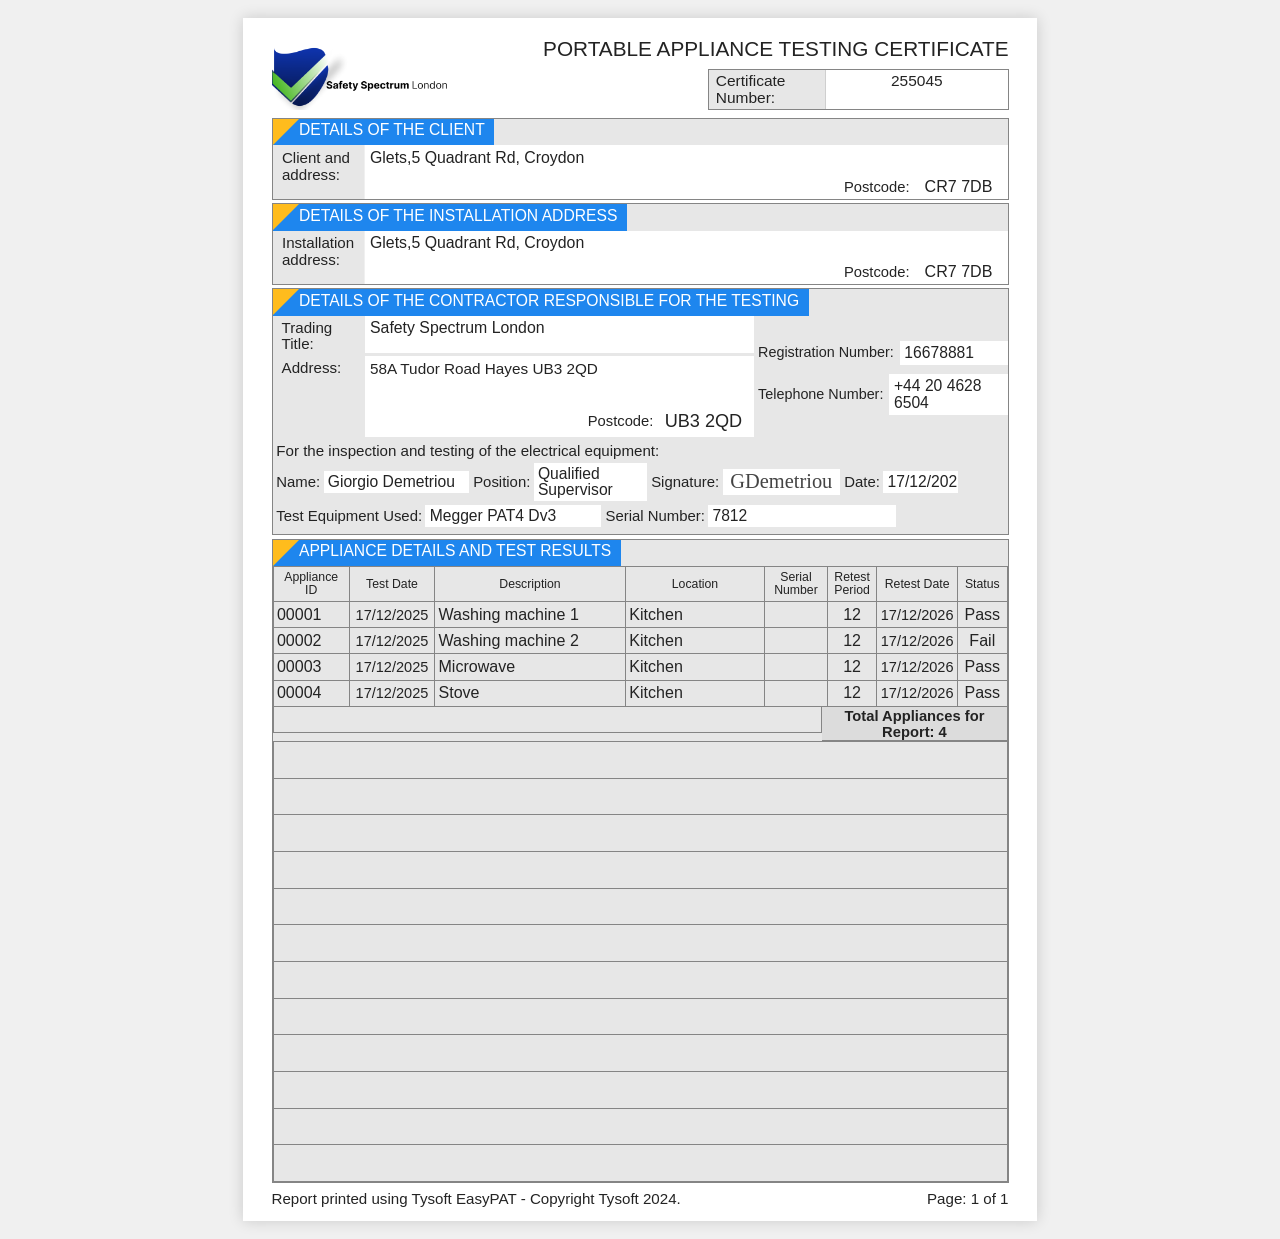
<file: PAT/index.html>
<!DOCTYPE html>
<html lang="en">
	<head>
		<meta charset="utf-8" />
		<meta name="viewport" content="width=device-width, initial-scale=1" />
		<title>PAT Certificate</title>
		<link rel="stylesheet" href="style.css" />
	</head>
	<body>
		<main class="doc">
			<section class="page" aria-label="Portable Appliance Testing Certificate">
				<header class="hero">
					<div class="brand">
						<img class="brand__logo" src="assets/safety-spectrum-logo.png" alt="Safety Spectrum London" />
					</div>
					<div class="hero__content">
						<h1 class="hero__title">PORTABLE APPLIANCE TESTING CERTIFICATE</h1>
						<div class="cert-number">
							<div class="cert-number__label">Certificate Number:</div>
							<div class="cert-number__value">255045</div>
						</div>
					</div>
				</header>

				<section class="block">
					<div class="ribbon">DETAILS OF THE CLIENT</div>
					<div class="row row--client">
						<div class="labelbox">Client and<br />address:</div>
						<div class="valuebox">Glets,5 Quadrant Rd, Croydon</div>
						<div class="tailbox">
							<span class="tailbox__label">Postcode:</span>
							<span class="tailbox__value">CR7 7DB</span>
						</div>
					</div>
				</section>

				<section class="block">
					<div class="ribbon ribbon--wide">DETAILS OF THE INSTALLATION ADDRESS</div>
					<div class="row row--client">
						<div class="labelbox">Installation<br />address:</div>
						<div class="valuebox">Glets,5 Quadrant Rd, Croydon</div>
						<div class="tailbox">
							<span class="tailbox__label">Postcode:</span>
							<span class="tailbox__value">CR7 7DB</span>
						</div>
					</div>
				</section>

				<section class="block">
					<div class="ribbon ribbon--xwide">DETAILS OF THE CONTRACTOR RESPONSIBLE FOR THE TESTING</div>
					<div class="contractor">
						<div class="contractor__left">
							<div class="contractor__trade">
								<div class="contractor__label">Trading Title:</div>
								<div class="contractor__value contractor__value--full">Safety Spectrum London</div>
							</div>
							<div class="contractor__address">
								<div class="contractor__label">Address:</div>
								<div class="address-panel">
									<div class="address-panel__top">58A Tudor Road Hayes UB3 2QD</div>
									<div class="address-panel__bottom">
										<span class="address-panel__post-label">Postcode:</span>
										<span class="address-panel__post-value">UB3 2QD</span>
									</div>
								</div>
							</div>
						</div>

						<div class="contractor__right">
							<div class="side-field">
								<div class="side-field__label">Registration Number:</div>
								<div class="side-field__value">16678881</div>
							</div>
							<div class="side-field">
								<div class="side-field__label">Telephone Number:</div>
								<div class="side-field__value">+44 20 4628 6504</div>
							</div>
						</div>

						<div class="contractor__statement">For the inspection and testing of the electrical equipment:</div>

						<div class="person-row">
							<div class="mini-field mini-field--name">
								<div class="mini-field__label">Name:</div>
								<div class="mini-field__value">Giorgio Demetriou</div>
							</div>
							<div class="mini-field mini-field--position">
								<div class="mini-field__label">Position:</div>
								<div class="mini-field__value">Qualified Supervisor</div>
							</div>
							<div class="mini-field mini-field--signature">
								<div class="mini-field__label">Signature:</div>
								<div class="mini-field__value mini-field__value--signature">GDemetriou</div>
							</div>
							<div class="mini-field mini-field--date">
								<div class="mini-field__label">Date:</div>
								<div class="mini-field__value">17/12/2025</div>
							</div>
						</div>

						<div class="person-row person-row--equipment">
							<div class="mini-field mini-field--equipment">
								<div class="mini-field__label">Test Equipment Used:</div>
								<div class="mini-field__value">Megger PAT4 Dv3</div>
							</div>
							<div class="mini-field mini-field--serial">
								<div class="mini-field__label">Serial Number:</div>
								<div class="mini-field__value">7812</div>
							</div>
						</div>
					</div>
				</section>

				<section class="block block--results">
					<div class="ribbon ribbon--wide">APPLIANCE DETAILS AND TEST RESULTS</div>
					<table class="results">
						<thead>
							<tr>
								<th>Appliance ID</th>
								<th>Test Date</th>
								<th>Description</th>
								<th>Location</th>
								<th>Serial Number</th>
								<th>Retest Period</th>
								<th>Retest Date</th>
								<th>Status</th>
							</tr>
						</thead>
						<tbody>
							<tr>
								<td>00001</td>
								<td>17/12/2025</td>
								<td>Washing machine 1</td>
								<td>Kitchen</td>
								<td></td>
								<td>12</td>
								<td>17/12/2026</td>
								<td>Pass</td>
							</tr>
							<tr>
								<td>00002</td>
								<td>17/12/2025</td>
								<td>Washing machine 2</td>
								<td>Kitchen</td>
								<td></td>
								<td>12</td>
								<td>17/12/2026</td>
								<td>Fail</td>
							</tr>
							<tr>
								<td>00003</td>
								<td>17/12/2025</td>
								<td>Microwave</td>
								<td>Kitchen</td>
								<td></td>
								<td>12</td>
								<td>17/12/2026</td>
								<td>Pass</td>
							</tr>
							<tr>
								<td>00004</td>
								<td>17/12/2025</td>
								<td>Stove</td>
								<td>Kitchen</td>
								<td></td>
								<td>12</td>
								<td>17/12/2026</td>
								<td>Pass</td>
							</tr>
						</tbody>
					</table>

					<div class="results-summary">
						<div class="results-summary__spacer"></div>
						<div class="results-summary__total">Total Appliances for Report: 4</div>
					</div>

					<div class="blank-grid" aria-hidden="true">
						<div class="blank-grid__row"></div>
						<div class="blank-grid__row"></div>
						<div class="blank-grid__row"></div>
						<div class="blank-grid__row"></div>
						<div class="blank-grid__row"></div>
						<div class="blank-grid__row"></div>
						<div class="blank-grid__row"></div>
						<div class="blank-grid__row"></div>
						<div class="blank-grid__row"></div>
						<div class="blank-grid__row"></div>
						<div class="blank-grid__row"></div>
						<div class="blank-grid__row"></div>
					</div>
				</section>

				<footer class="footer">
					<div class="footer__left">Report printed using Tysoft EasyPAT - Copyright Tysoft 2024.</div>
					<div class="footer__right">Page: 1 of 1</div>
				</footer>
			</section>
		</main>
	</body>
</html>
</file>
<file: styles.css>
/* Print-first A4 certificate styling */
:root {
  --blue: #0b3ea8;
  --blue2: #123aa7;
  --field: #efefef;
  --border: #b7b7b7;
  --text: #111;

  /* Header logo sizing (use physical units for PDF consistency) */
  --logo-size: 35mm;
  --exit-size: 22mm;

  /* Global vertical rhythm (tuned for A4 fit) */
  --page-pad-top: 8mm;
  --page-pad-x: 10mm;
  --page-pad-bottom: 6mm;
  --section-gap: 2.5mm;
}

* { box-sizing: border-box; }

html, body {
  margin: 0;
  padding: 0;
  background: #fff;
  color: var(--text);
  font-family: Arial, Helvetica, sans-serif;
}

body {
  padding: 18px 0;
}

.document {
  display: grid;
  gap: 18px;
}

.page {
  width: 210mm;
  height: 297mm;
  margin: 0 auto;
  background: #fff;
  border: 0;
  padding: var(--page-pad-top) var(--page-pad-x) var(--page-pad-bottom);
  position: relative;
  display: flex;
  flex-direction: column;
  overflow: hidden;
}

@media screen {
  html, body { background: #111; }
  .page { border: 1px solid #2b2b2b; }
}

.page:last-child {
  margin-bottom: 0;
}

/* --- Top meta --- */
.top-meta {
  margin-bottom: 3mm;
}

.meta-row {
  display: grid;
  grid-template-columns: 1fr 1fr 1fr;
  gap: 0;
  border: 1px solid var(--border);
  background: #f7f7f7;
  font-size: 11px;
}

.meta-cell {
  padding: 5px 8px;
  border-right: 1px solid var(--border);
  display: flex;
  gap: 10px;
  align-items: baseline;
}

.meta-cell:last-child { border-right: 0; }
.meta-center { justify-content: center; }
.meta-right { justify-content: flex-end; }

.meta-label { font-weight: 700; color: #3a3a3a; }
.meta-value { font-weight: 600; }

/* --- Hero --- */
.hero {
  display: grid;
  grid-template-columns: auto 1fr auto;
  align-items: center;
  margin-bottom: 3mm;
}

/* Page 1 is the densest page once the left logo grows; tighten only Page 1 spacing */
.page[aria-label="Page 1"] .top-meta {
  margin-bottom: 2mm;
}

.page[aria-label="Page 1"] .hero {
  margin-bottom: 2mm;
}

.page[aria-label="Page 1"] .block {
  margin-top: 2mm;
}

.page[aria-label="Page 1"] .footer {
  padding-top: 2mm;
}

.hero-left {
  display: flex;
  align-items: center;
  gap: 8px;
}

.logo-img {
  width: var(--logo-size);
  height: var(--logo-size);
  max-width: 35mm;
  max-height: 35mm;
  object-fit: contain;
  display: block;
}
.brand-name {
  font-size: 11px;
  font-weight: 600;
  color: #2b2b2b;
}

.hero-title {
  text-align: center;
  color: var(--blue);
  font-weight: 800;
  letter-spacing: .3px;
  line-height: 1.05;
}

.title-line-1 { font-size: 18px; }
.title-line-2 { font-size: 18px; margin-top: 2px; }

.hero-right {
  display: flex;
  justify-content: flex-end;
}
.exit-img {
  width: var(--exit-size);
  height: var(--exit-size);
  max-width: 30mm;
  max-height: 30mm;
  object-fit: contain;
  display: block;
}

/* --- Blocks --- */
.block {
  margin-top: var(--section-gap);
}

.bar {
  background: var(--blue2);
  color: #fff;
  font-weight: 800;
  font-size: 11px;
  padding: 5px 8px;
  border: 1px solid #0a2f86;
}

.grid {
  border: 1px solid var(--border);
  border-top: 0;
}

/* --- Page 1: Related reference documents (match screenshot) --- */
.related-docs {
  background: #e9e9e9;
  padding: 8px;
}

.rr-top {
  display: grid;
  grid-template-columns: 1fr 120px;
  gap: 10px;
  align-items: start;
}

.rr-text {
  font-size: 11px;
  font-weight: 700;
  line-height: 1.2;
  padding: 2px 0;
}

.rr-box {
  background: #fff;
  border: 1px solid var(--border);
  text-align: center;
  font-weight: 700;
  font-size: 11px;
  padding: 8px 0;
}

.rr-subtitle {
  font-size: 11px;
  font-weight: 700;
  margin-top: 10px;
}

.rr-bigbox {
  margin-top: 6px;
  min-height: 58px;
  border: 1px solid var(--border);
  background: #fff;
  padding: 8px;
  font-size: 11px;
}

.grid.boxed {
  border-top: 0;
  padding: 0;
}

.grid.one { padding: 0; }

.row {
  display: grid;
  grid-template-columns: 88px 1fr;
  align-items: stretch;
}

.row.full {
  grid-template-columns: 88px 1fr;
}

.label {
  padding: 6px 8px;
  font-size: 11px;
  border-top: 1px solid var(--border);
  background: #fff;
}

.field {
  padding: 6px 8px;
  font-size: 11px;
  border-top: 1px solid var(--border);
  background: var(--field);
}

/* First content row under each blue bar shouldn't have an extra top rule */
.grid > .row:first-child .label,
.grid > .row:first-child .field {
  border-top: 0;
}

.field.small { width: 180px; justify-self: end; }

.rr-row {
  grid-template-columns: 1fr 180px;
}

.rr-row .label { grid-column: 1 / 2; }
.rr-row .rr-value {
  grid-column: 2 / 3;
  text-align: center;
  font-weight: 700;
}
.field.big {
  margin: 0 8px 10px;
  min-height: 48px;
  border: 1px solid var(--border);
  background: var(--field);
  padding: 8px;
  font-size: 11px;
}

/* split section (purpose / extent) */
.grid.split {
  border: 0;
  display: grid;
  grid-template-columns: 1fr 1fr;
  gap: 0;
}

.panel {
  border: 1px solid var(--border);
}

.panel + .panel { border-left: 0; }

.panel-body {
  padding: 7px 8px;
  font-size: 11px;
}

.purpose-row {
  display: grid;
  grid-template-columns: 1fr 64px;
  align-items: center;
  gap: 10px;
}

.purpose-text { line-height: 1.1; }

.checkbox-box {
  border: 1px solid var(--border);
  background: var(--field);
  text-align: center;
  padding: 6px 0;
  font-weight: 700;
}

.extent-row {
  display: grid;
  grid-template-columns: 1fr;
  gap: 6px;
}

.extent-item { padding-left: 6px; }

/* --- Certification --- */
.cert-grid {
  border: 1px solid var(--border);
  border-top: 0;
  padding-bottom: 6px;
}

.cert-row {
  display: grid;
  grid-template-columns: 120px 1fr 230px 1fr;
  border-bottom: 1px solid var(--border);
}

.cert-row .label {
  border-top: 0;
  border-right: 1px solid var(--border);
}

.cert-row .field {
  border-top: 0;
  border-right: 1px solid var(--border);
}

.cert-row > :nth-child(4) { border-right: 0; }

.cert-text {
  padding: 7px 8px;
  font-size: 10px;
  line-height: 1.22;
}

.cert-text p { margin: 0; }

.cert-signature {
  padding: 0 8px;
}

.sign-row {
  display: grid;
  grid-template-columns: 1fr 1fr;
  gap: 10px;
  margin-top: 6px;
}

.sign-cell .label {
  padding: 0;
  border: 0;
  font-weight: 700;
  margin-bottom: 4px;
}

.sign-cell .field {
  border: 1px solid var(--border);
  background: var(--field);
}

.signature-line {
  height: 22px;
  border: 1px solid var(--border);
  background: #fff;
  position: relative;
}

.signature-line::after {
  content: "";
  position: absolute;
  left: 10px;
  right: 10px;
  top: 55%;
  border-bottom: 2px solid #0b0b0b;
  opacity: 0.9;
  transform: rotate(-7deg);
}

/* --- Next inspection --- */
.next {
  border: 1px solid var(--border);
  border-top: 0;
  padding: 7px 8px;
  font-size: 11px;
}

.next-top { margin-bottom: 6px; }

.next-bottom {
  display: grid;
  grid-template-columns: 1fr 160px;
  gap: 10px;
  align-items: center;
}

.field.months {
  border: 1px solid var(--border);
  background: var(--field);
  text-align: center;
  font-weight: 700;
}

/* --- Footer --- */
.footer {
  display: grid;
  grid-template-columns: 1fr auto;
  gap: 10px;
  align-items: center;
  font-size: 10px;
  color: #333;
  margin-top: auto;
  padding-top: 3mm;
}

/* --- Page 2 checkbox grids --- */
.check-grid {
  padding: 8px 10px 10px;
  background: #e9e9e9;
  border-top: 1px solid var(--border);
}

.check-row {
  display: grid;
  grid-template-columns: 1fr 1fr;
  gap: 16px;
  padding: 6px 6px;
}

.check-item {
  display: grid;
  grid-template-columns: 28px 1fr;
  gap: 10px;
  align-items: center;
}

.box {
  width: 22px;
  height: 22px;
  border: 1px solid #8f8f8f;
  background: #f7f7f7;
  display: grid;
  place-items: center;
  font-size: 12px;
  font-weight: 800;
  color: #333;
}

.box.tick { background: #fff; }
.box.na { background: var(--field); font-size: 11px; }

.check-label { font-size: 11px; }

/* --- Simple tables (page 2) --- */
.simple-table,
.instrument-table,
.results-table {
  width: 100%;
  border-collapse: collapse;
  font-size: 11px;
}

.simple-table thead th,
.instrument-table thead th,
.results-table thead th {
  text-align: left;
  padding: 5px 7px;
  border: 1px solid var(--border);
  background: #fff;
  font-weight: 800;
}

.simple-table tbody td,
.instrument-table tbody td,
.results-table tbody td {
  padding: 5px 7px;
  border: 1px solid var(--border);
  background: var(--field);
}

.simple-table .center,
.results-table .center {
  text-align: center;
}

.simple-table .type-cell {
  background: #fff;
  font-weight: 800;
  width: 64px;
}

.simple-table .col-type { width: 64px; }
.simple-table .col-duration { width: 90px; }

.instrument-table thead th { font-size: 11px; }
.instrument-table .field-cell { background: var(--field); }

.fineprint {
  font-size: 9px;
  color: #333;
  padding: 5px 8px 8px;
}

/* --- Page 3 results --- */
.results-head {
  display: grid;
  grid-template-columns: 1fr 140px 170px 110px;
  border-top: 1px solid var(--border);
  border-left: 1px solid var(--border);
  background: #f7f7f7;
}

.results-head > * {
  border-right: 1px solid var(--border);
  border-bottom: 1px solid var(--border);
}

.results-head-left {
  padding: 6px 8px;
  font-size: 9px;
  line-height: 1.15;
}

.results-head-note {
  color: #333;
}

.results-head-strong {
  margin-top: 2px;
  font-weight: 800;
  letter-spacing: .2px;
}

.results-head-cell {
  padding: 6px 6px;
  font-size: 9px;
  font-weight: 700;
  text-align: center;
  display: grid;
  align-content: center;
  gap: 4px;
}

.results-head-cell-title {
  line-height: 1.1;
}

.results-head-cell-mark {
  display: grid;
  place-items: center;
}

.results-table thead th {
  background: #dcdcdc;
  font-size: 10px;
}

.results-table .col-ref {
  width: 64px;
  text-align: center;
}

.results-table .col-confirm {
  width: 88px;
  text-align: center;
}

.results-table tbody td {
  background: #f3f3f3;
  font-size: 9.5px;
}

.notes-area {
  padding: 8px 8px 10px;
}

.notes-label {
  font-size: 10px;
  font-weight: 800;
  margin-bottom: 6px;
}

.notes-box {
  border: 1px solid var(--border);
  background: #fff;
  min-height: 64px;
  padding: 7px 8px;
  font-size: 9px;
  line-height: 1.25;
}

/* --- Page 4 recipient notes --- */
.recipient {
  border: 0;
}

.recipient-head {
  background: #dcdcdc;
  padding: 22px 14px;
  text-align: center;
  border-bottom: 0;
}

.recipient-title {
  font-size: 18px;
  font-weight: 900;
  letter-spacing: .5px;
}

.recipient-sub {
  margin-top: 8px;
  font-size: 11px;
  font-weight: 800;
  line-height: 1.2;
}

.recipient-body {
  padding: 18px 34mm 0;
  font-size: 12px;
  line-height: 1.4;
  text-align: left;
}

.recipient-body p { margin: 0; }

.recipient-preamble {
  font-size: 12.4px;
  font-weight: 700;
  line-height: 1.4;
  margin-bottom: 16px;
}

.recipient-purpose {
  font-size: 12.4px;
  font-weight: 700;
  line-height: 1.4;
  margin-bottom: 20px;
}

.recipient-small {
  font-size: 10.8px;
  line-height: 1.4;
  text-align: justify;
  margin-bottom: 14px;
}

.recipient-body p.recipient-small:last-child {
  margin-bottom: 0;
}

/* --- Print --- */
@media print {
  @page { size: A4; margin: 0; }
  html, body { background: #fff; }
  body { padding: 0; }
  .document { gap: 0; }
  .page {
    border: 0;
    margin: 0;
    width: 210mm;
    height: 297mm;
    padding: var(--page-pad-top) var(--page-pad-x) var(--page-pad-bottom);
    break-after: page;
    page-break-after: always;
  }
  .page:last-child {
    break-after: auto;
    page-break-after: auto;
  }
}
</file>
<file: FDR/styles.css>
@page {
	size: A4;
	margin: 0;
}

:root {
	--blue: #1342ef;
	--panel: #e6e6e6;
	--field: #ffffff;
	--border: #202020;
	--field-border: #e1e1e1;
	--text: #111111;
}

* {
	box-sizing: border-box;
}

html,
body {
	margin: 0;
	padding: 0;
	background: #ffffff;
	color: var(--text);
	font-family: Arial, Helvetica, sans-serif;
}

body {
	padding: 16px 0;
}

.doc__pages {
	display: grid;
	gap: 16px;
}

.a4 {
	position: relative;
	width: 210mm;
	min-height: 297mm;
	margin: 0 auto;
	background: #ffffff;
	overflow: visible;
}

.a4__content {
	padding: 7mm 10mm 16mm;
}

.a4__footer {
	position: absolute;
	left: 10mm;
	right: 10mm;
	bottom: 6mm;
	display: grid;
	grid-template-columns: 1fr auto;
	align-items: end;
	column-gap: 10px;
	font-size: 3.8mm;
	font-weight: 700;
	line-height: 1;
}

.a4__footer--triple {
	grid-template-columns: 1fr auto auto;
}

.footer__left {
	justify-self: start;
}

.footer__center {
	justify-self: center;
}

.footer__right {
	justify-self: end;
	font-size: 4.8mm;
}

.meta-bar {
	width: 138mm;
	margin-left: auto;
	margin-bottom: 4mm;
	padding: 1.2mm 4mm;
	background: #e8e8e8;
}

.meta-bar__inner {
	display: grid;
	grid-template-columns: auto auto auto auto;
	align-items: center;
	column-gap: 4.2mm;
	font-size: 4mm;
	font-weight: 700;
}

.meta-bar__cell {
	white-space: nowrap;
}

.p1-head {
	display: grid;
	grid-template-columns: 43mm 1fr 20mm;
	align-items: center;
	column-gap: 4mm;
	margin-bottom: 3.8mm;
}

.p1-head__logo {
	width: 41mm;
	height: auto;
	display: block;
}

.p1-head__badge {
	width: 20mm;
	height: auto;
	display: block;
}

.p1-head__title {
	text-align: center;
	min-width: 0;
}

.p1-head__h1,
.p1-head__h2 {
	color: var(--blue);
	font-size: 6.1mm;
	line-height: 1.04;
	font-weight: 800;
	text-transform: uppercase;
	white-space: nowrap;
}

.p1-head__h2 {
	margin-top: 0.7mm;
}

.p1-head__sub {
	margin-top: 1.2mm;
	font-size: 2.55mm;
	font-weight: 700;
	color: #606060;
	white-space: nowrap;
}

.panel {
	margin-bottom: 1.4mm;
	border: 0.35mm solid var(--border);
	background: var(--panel);
}

.panel__body {
	padding: 1.9mm 2.1mm 2.1mm;
}

.panel__body--white {
	background: var(--panel);
}

.strip {
	display: inline-block;
	padding: 1mm 1.8mm 1.15mm;
	background: var(--blue);
	color: #ffffff;
	font-size: 3.65mm;
	line-height: 1;
	font-weight: 800;
	text-transform: uppercase;
}

.strip--full {
	display: inline-block;
}

.row2 {
	display: grid;
	grid-template-columns: 18mm 1fr;
	align-items: center;
	column-gap: 2.5mm;
	margin-top: 1.1mm;
}

.row2:first-child {
	margin-top: 0;
}

.row2__label {
	font-size: 3.6mm;
	font-weight: 700;
}

.row2__field,
.bigfill,
.kv__v,
.mark {
	background: var(--field);
	border: 0.35mm solid var(--field-border);
}

.row2__field {
	min-height: 7mm;
	padding: 1.2mm 2.8mm;
	font-size: 3.4mm;
	line-height: 1.2;
}

.twocol,
.grid2,
.checks2,
.checks3 {
	display: grid;
}

.twocol > *,
.grid2 > *,
.checks2 > *,
.checks3 > * {
	min-width: 0;
}

.twocol {
	grid-template-columns: 1fr 1fr;
}

.twocol__col {
	padding: 0.2mm 1mm 0;
}

.twocol__col--divider {
	border-left: 1.3mm solid #dddddd;
}

.small,
.next__text,
.legal-small,
.codes-intro,
.code__v {
	font-size: 2.55mm;
	line-height: 1.22;
}

.small {
	margin-bottom: 1.1mm;
}

.grid2 {
	grid-template-columns: minmax(0, 58.5%) minmax(0, 41.5%);
	column-gap: 4mm;
}

.grid2--gapxl {
	grid-template-columns: minmax(0, 54%) minmax(0, 46%);
	column-gap: 5mm;
}

.subhead,
.p3-title,
.p3-sub,
.rrd__label,
.assessment__h,
.kv__k {
	font-weight: 700;
}

.subhead,
.p3-title,
.p3-sub {
	font-size: 3.8mm;
	margin: 0 0 1.2mm;
}

.spacer {
	height: 1.8mm;
}

.bigfill {
	min-height: 15.5mm;
	padding: 1.2mm 1.5mm;
	font-size: 2.85mm;
	line-height: 1.2;
	overflow-wrap: anywhere;
	word-break: break-word;
}

.bigfill--tall {
	min-height: 22mm;
}

.bigfill--notes {
	min-height: 14.7mm;
	font-size: 1.45mm;
	line-height: 1.25;
}

.bigfill--na {
	min-height: 12mm;
	display: flex;
	align-items: center;
}

.bigfill--line {
	min-height: 6.8mm;
}

.bigfill--huge {
	min-height: 21.5mm;
}

.bigfill--white {
	background: #ffffff;
}

.bigfill--center {
	display: flex;
	align-items: center;
	justify-content: center;
	min-height: 8.3mm;
	font-size: 3.8mm;
	font-weight: 400;
	text-align: center;
}

.contractor-right {
	display: grid;
	row-gap: 1.8mm;
	min-width: 0;
}

.kv {
	display: grid;
	grid-template-columns: 13mm minmax(0, 1fr);
	align-items: center;
	column-gap: 1.2mm;
}

.kv__k {
	font-size: 3.7mm;
	text-align: right;
}

.kv__v {
	min-height: 6.8mm;
	padding: 1.2mm 2mm;
	font-size: 3.1mm;
	line-height: 1.2;
	width: 100%;
	max-width: 100%;
}

.kv__v--short {
	max-width: 24mm;
}

.kv__v--sig {
	min-height: 10.2mm;
	display: flex;
	align-items: center;
	justify-content: center;
	font-family: "Brush Script MT", "Segoe Script", cursive;
	font-size: 5.8mm;
	font-weight: 400;
	color: #2548aa;
}

.legal-small {
	margin: 1.5mm 0 1.6mm;
}

.legal-small--tight {
	margin-top: 1.2mm;
	font-size: 3.2mm;
	font-weight: 700;
}

.rrd {
	margin-top: 1.6mm;
}

.rrd:first-child {
	margin-top: 0;
}

.rrd__label {
	margin-bottom: 1.1mm;
	font-size: 3.6mm;
}

.next {
	display: grid;
	grid-template-columns: 1fr 58mm;
	column-gap: 4.2mm;
	align-items: center;
}

.hint {
	margin-top: 0.8mm;
	font-size: 2.8mm;
	text-align: center;
}

.deviation-top {
	display: grid;
	grid-template-columns: 1fr 1fr;
	column-gap: 11mm;
	align-items: center;
	padding: 4.6mm 0 4.3mm;
}

.opt {
	display: grid;
	grid-template-columns: 9mm 1fr;
	column-gap: 1.4mm;
	align-items: center;
}

.opt__txt {
	font-size: 3.5mm;
	line-height: 1.15;
}

.mark {
	width: 8.4mm;
	height: 8.4mm;
	display: flex;
	align-items: center;
	justify-content: center;
	font-size: 2.8mm;
}

.mark--tick {
	font-size: 4.1mm;
	font-weight: 700;
	color: #555555;
}

.mark--na {
	font-size: 3.5mm;
}

.dev-table {
	margin-top: 0.5mm;
	border-top: 0.35mm solid var(--border);
}

.dev-table__head {
	display: grid;
	grid-template-columns: 12mm 1fr 22.5mm;
	align-items: end;
	padding: 1.7mm 2.2mm 1.5mm;
	font-size: 3.5mm;
	font-weight: 700;
	border-bottom: 0.35mm solid var(--border);
}

.dev-table__head > div:nth-child(2) {
	text-align: center;
}

.dev-table__head > div:nth-child(3) {
	text-align: right;
}

.dev-table__body {
	position: relative;
	height: 194mm;
	background:
		linear-gradient(to right, transparent 12mm, #ececec 12mm, #ececec 13.3mm, transparent 13.3mm, transparent calc(100% - 22.5mm), #ececec calc(100% - 22.5mm), #ececec calc(100% - 21.2mm), transparent calc(100% - 21.2mm)),
		repeating-linear-gradient(to bottom, #ffffff 0, #ffffff 7mm, #494949 7mm, #494949 7.28mm);
}

.panel--codes {
	margin-top: 0;
}

.codes {
	display: grid;
	row-gap: 1.7mm;
}

.code {
	display: grid;
	grid-template-columns: 8mm 1fr;
	column-gap: 1.5mm;
	align-items: start;
}

.code__k {
	font-size: 3.7mm;
	font-weight: 700;
	color: #ff0000;
}

.code__v {
	font-size: 2.25mm;
}

.assessment {
	margin-top: 1.8mm;
	padding: 1.6mm 2mm 1.8mm;
	background: #cecece;
	text-align: center;
}

.assessment__h {
	font-size: 3.8mm;
}

.assessment__box {
	width: 35%;
	margin: 1.4mm auto 1.6mm;
	padding: 1.35mm 1mm;
	background: #ffffff;
	border: 0.35mm solid var(--field-border);
	font-size: 3.8mm;
	font-weight: 700;
}

.assessment__warn {
	font-size: 3.1mm;
	font-weight: 700;
	color: #ff1b11;
}

.p3-lines {
	display: grid;
	row-gap: 1.4mm;
	margin-top: 1.2mm;
}

.p3-line {
	display: flex;
	align-items: center;
	gap: 1.8mm;
	font-size: 3.4mm;
	line-height: 1.15;
}

.checks3 {
	grid-template-columns: 1fr 1fr 1.45fr;
	column-gap: 4.5mm;
	align-items: start;
	padding-top: 0.2mm;
}

.checks2 {
	grid-template-columns: 1fr 1fr;
	column-gap: 4.5mm;
}

.checks2--roomy {
	column-gap: 6mm;
}

.check {
	display: grid;
	grid-template-columns: 8.6mm 1fr;
	column-gap: 1.7mm;
	align-items: start;
	margin: 0 0 1.4mm;
	font-size: 3.35mm;
	line-height: 1.15;
}

.p3-sub--sp {
	margin-top: 2.5mm;
}

.a4:first-child .panel__body {
	padding: 1.7mm 2.1mm 2mm;
}

.a4:first-child .p1-head {
	grid-template-columns: 43mm minmax(0, 1fr) 20mm;
	column-gap: 2.6mm;
	align-items: center;
}

.a4:first-child .p1-head__title {
	text-align: right;
	justify-self: end;
	padding-right: 0.8mm;
}

.a4:first-child .p1-head__h1,
.a4:first-child .p1-head__h2 {
	font-size: 5.95mm;
	line-height: 1.02;
}

.a4:first-child .p1-head__sub {
	text-align: right;
	padding-right: 0.3mm;
}

.a4:first-child .row2__label {
	font-size: 3.8mm;
}

.a4:first-child .row2__field {
	font-size: 3.2mm;
}

.a4:first-child .small {
	font-size: 2.45mm;
}

.a4:first-child .subhead {
	font-size: 3.4mm;
	margin-bottom: 1mm;
}

.a4:first-child .bigfill {
	font-size: 2.45mm;
}

.a4:first-child .bigfill--notes {
	font-size: 1.4mm;
}

.a4:first-child .grid2--gapxl {
	grid-template-columns: minmax(0, 56%) minmax(0, 40%);
	column-gap: 2.2mm;
}

.a4:first-child .contractor-right {
	padding-left: 0.5mm;
}

.a4:first-child .kv {
	grid-template-columns: 15.5mm minmax(0, 1fr);
	column-gap: 1.6mm;
}

.a4:first-child .kv__k {
	font-size: 3.4mm;
}

.a4:first-child .kv__v {
	min-height: 6.3mm;
	padding: 1mm 1.6mm;
	font-size: 2.8mm;
}

.a4:first-child .kv__v--short {
	width: 18mm;
	max-width: 18mm;
}

.a4:first-child .kv__v--sig {
	min-height: 9.4mm;
	font-size: 5.2mm;
}

.a4:first-child .grid2 > :last-child .bigfill {
	font-size: 2.55mm;
}

.a4:first-child .rrd__label {
	font-size: 2.85mm;
}

.a4:first-child .legal-small {
	font-size: 2.35mm;
	line-height: 1.18;
}

.a4:first-child .legal-small--tight {
	font-size: 2.2mm;
}

@media screen {
	html,
	body {
		background: #efefef;
	}

	.a4 {
		height: auto;
		box-shadow: 0 0 12px rgba(0, 0, 0, 0.18);
	}
}

@media print {
	html,
	body {
		background: #ffffff;
	}

	body {
		padding: 0;
	}

	.doc__pages {
		gap: 0;
	}

	.a4 {
		height: 297mm;
		min-height: 297mm;
		overflow: hidden;
		break-after: page;
		page-break-after: always;
		box-shadow: none;
	}

	.a4:last-child {
		break-after: auto;
		page-break-after: auto;
	}
}
</file>
<file: Fire Door Installation/styles.css>
@page {
  size: A4;
  margin: 0;
}

* {
  box-sizing: border-box;
}

html,
body {
  margin: 0;
  min-height: 100%;
}

body {
  background: #dcdcdc;
  font-family: Arial, Helvetica, sans-serif;
  color: #111;
  padding: 20px 0 28px;
}

.book {
  width: 210mm;
  margin: 0 auto;
}

.page {
  position: relative;
  width: 210mm;
  min-width: 210mm;
  max-width: 210mm;
  height: 297mm;
  min-height: 297mm;
  max-height: 297mm;
  margin: 0 auto 10mm;
  background: #fff;
  overflow: hidden;
  box-shadow: 0 0 14px rgba(0, 0, 0, 0.18);
}

.page img.full {
  display: block;
  width: 100%;
  height: 100%;
  object-fit: cover;
}

.report-page {
  padding: 11mm 9mm 9mm;
}

.page-bg {
  position: absolute;
  inset: 0;
  background:
    linear-gradient(152deg, transparent 0 23%, rgba(209, 209, 209, 0.22) 23.2% 23.8%, transparent 24%),
    linear-gradient(28deg, transparent 0 54%, rgba(208, 208, 208, 0.18) 54.2% 54.7%, transparent 55%),
    linear-gradient(116deg, transparent 0 66%, rgba(212, 212, 212, 0.16) 66.1% 66.6%, transparent 66.8%),
    linear-gradient(white, white);
  pointer-events: none;
}

.report-page > * {
  position: relative;
  z-index: 1;
}

.fd-header-meta,
.fd-footer-row {
  display: flex;
  justify-content: space-between;
  align-items: baseline;
}

.fd-header-meta {
  font-size: 3.1mm;
  line-height: 1.2;
}

.fd-header-line,
.fd-footer-line {
  border-top: 0.35mm solid #1b1b1b;
}

.fd-header-line {
  margin-top: 1.2mm;
}

.fd-page-title {
  margin: 6.4mm 0 5.5mm;
  font-size: 8.6mm;
  line-height: 1;
  font-weight: 400;
}

.fd-section-title,
.copy-heading {
  margin: 0 0 1.8mm;
  font-size: 5mm;
  line-height: 1.1;
  font-weight: 700;
}

.fd-table {
  width: 100%;
  border-collapse: collapse;
  table-layout: fixed;
  background: #fff;
}

.fd-table th,
.fd-table td {
  border: 0.28mm solid #1d1d1d;
  padding: 1.8mm 2.1mm;
  font-size: 3.45mm;
  line-height: 1.25;
  font-weight: 400;
  text-align: left;
  vertical-align: middle;
}

.details-grid th {
  width: 28%;
  font-weight: 700;
}

.map-row th,
.map-row td {
  height: 43mm;
  vertical-align: top;
}

.map-frame {
  width: 100%;
  height: 38mm;
  border: 0.25mm solid #767676;
  background: #f4f4f4;
  overflow: hidden;
}

.map-image {
  width: 100%;
  height: 100%;
  background-image: url("assets/2.png");
  background-repeat: no-repeat;
  background-size: 185mm auto;
  background-position: center -56mm;
}

.fd-summary {
  margin-top: 8mm;
}

.fd-summary-copy,
.lead-copy {
  margin: 0 0 3mm;
  font-size: 3.55mm;
  line-height: 1.3;
}

.totals-grid {
  width: 61%;
}

.totals-grid th,
.totals-grid td {
  text-align: center;
  padding: 2mm 1.5mm;
  font-size: 3.6mm;
}

.total-inspected {
  background: #e6c27a;
}

.total-passed {
  background: #cfe7b1;
}

.total-failed {
  background: #ef9b86;
}

.fd-footer {
  position: absolute;
  left: 9mm;
  right: 9mm;
  bottom: 8mm;
}

.fd-footer-row {
  margin-top: 2.1mm;
  font-size: 3.15mm;
  line-height: 1.2;
}

.qc-strip {
  display: grid;
  grid-template-columns: 29mm 51mm 31mm 1fr;
  align-items: end;
  gap: 4mm;
  margin-bottom: 8.5mm;
  font-size: 3.65mm;
}

.qc-label {
  font-weight: 700;
}

.qc-name,
.qc-date {
  padding-bottom: 0.6mm;
  border-bottom: 0.28mm solid #111;
}

.qc-signature {
  justify-self: end;
  font-size: 5.2mm;
  font-style: italic;
  transform: rotate(-8deg);
  transform-origin: right center;
}

.copy-block {
  margin-bottom: 6.2mm;
}

.copy-block p {
  margin: 0;
  font-size: 3.55mm;
  line-height: 1.45;
}

.italic-note {
  font-style: italic;
}

.limited-access {
  margin-bottom: 4.4mm;
}

.access-table th,
.access-table td {
  font-size: 3.25mm;
  text-align: center;
}

.access-table th:nth-child(1) { width: 14%; }
.access-table th:nth-child(2) { width: 34%; }
.access-table th:nth-child(3) { width: 28%; }
.access-table th:nth-child(4) { width: 12%; }
.access-table th:nth-child(5) { width: 12%; }

.access-table tr:nth-child(2) td {
  height: 21mm;
}

.center-copy {
  text-align: center;
}

.actions-panel {
  min-height: 233mm;
}

.actions-table th,
.actions-table td {
  font-size: 3.25mm;
}

.actions-table th:nth-child(1) { width: 11%; }
.actions-table th:nth-child(2) { width: 26%; }
.actions-table th:nth-child(3) { width: 39%; }
.actions-table th:nth-child(4) { width: 15%; }
.actions-table th:nth-child(5) { width: 9%; }

.blank-area-row td {
  height: 207mm;
  background: rgba(255, 255, 255, 0.86);
}

.small-gap {
  margin-bottom: 2.2mm;
}

.route-title {
  margin: 0 0 4.1mm;
  font-size: 4.15mm;
  line-height: 1.15;
  font-weight: 700;
}

.health-table th,
.health-table td {
  text-align: center;
  font-size: 2.35mm;
  line-height: 1.15;
  padding: 1.5mm 0.9mm;
}

.health-table th:nth-child(1) { width: 8%; }
.health-table th:nth-child(2) { width: 8%; }
.health-table th:nth-child(3) { width: 10%; }
.health-table th:nth-child(4),
.health-table th:nth-child(5),
.health-table th:nth-child(6),
.health-table th:nth-child(7),
.health-table th:nth-child(8),
.health-table th:nth-child(9),
.health-table th:nth-child(10),
.health-table th:nth-child(11) { width: 6.3%; }
.health-table th:nth-child(12) { width: 18%; }
.health-table th:nth-child(13) { width: 5.6%; }

.status-pass {
  background: #dbeec4;
  font-weight: 700;
}

.status-na {
  background: #e8ccd3;
  font-weight: 700;
}

.crumb-title {
  font-size: 5.3mm;
  margin-bottom: 4.4mm;
}

.overview-grid {
  display: grid;
  grid-template-columns: 74mm 1fr;
  gap: 4.2mm;
  align-items: start;
}

.door-photo {
  border: 0.28mm solid #222;
  background-color: #ececec;
  background-image: url("assets/8.png");
  background-repeat: no-repeat;
}

.hero-door {
  height: 70mm;
  background-size: 210mm auto;
  background-position: -9mm -41mm;
}

.overview-table th {
  width: 40%;
  font-weight: 700;
}

.gap-strip {
  display: grid;
  grid-template-columns: 27mm repeat(5, 1fr);
  align-items: stretch;
  margin-top: 4.2mm;
  border: 0.28mm solid #1d1d1d;
  background: #f0e388;
}

.gap-strip-title,
.gap-item {
  padding: 1.6mm 1.8mm;
  border-right: 0.28mm solid #1d1d1d;
  font-size: 3.2mm;
}

.gap-strip-title {
  font-weight: 700;
}

.gap-item {
  display: flex;
  justify-content: space-between;
  gap: 1.2mm;
}

.gap-item:last-child {
  border-right: 0;
}

.detail-section {
  margin-top: 5mm;
}

.rating-table th,
.rating-table td,
.findings-table th,
.findings-table td {
  font-size: 3.05mm;
  line-height: 1.25;
}

.rating-table th:nth-child(1) { width: 33%; }
.rating-table th:nth-child(2) { width: 33%; }
.rating-table th:nth-child(3) { width: 34%; }

.rating-table th {
  font-weight: 700;
}

.findings-table th {
  font-weight: 700;
}

.findings-table th:nth-child(1) { width: 24%; }
.findings-table th:nth-child(2) { width: 13%; }
.findings-table th:nth-child(3) { width: 63%; }

.photo-grid {
  display: grid;
  grid-template-columns: repeat(4, 1fr);
  gap: 2.8mm;
  margin-top: 5mm;
}

.detail-photo {
  height: 31mm;
  border: 0.28mm solid #1d1d1d;
  background-color: #e8e8e8;
  background-image: url("assets/8.png");
  background-repeat: no-repeat;
  background-size: 210mm auto;
}

.photo-one { background-position: -8mm -218mm; }
.photo-two { background-position: -57mm -218mm; }
.photo-three { background-position: -106mm -218mm; }
.photo-four { background-position: -154mm -218mm; }

.page-signoff .fd-page-title,
.page-actions .fd-page-title,
.page-health-check .fd-page-title,
.page-report-details .fd-page-title {
  margin-bottom: 4.5mm;
}

@media print {
  body {
    background: #fff;
    padding: 0;
  }

  .page {
    margin: 0;
    box-shadow: none;
    break-after: page;
  }
}
</file>
<file: Fire Exinguisher Report/styles.css>
@page {
	size: A4;
	margin: 0;
}

:root {
	--page-w: 210mm;
	--page-h: 297mm;
	--page-pad-x: 9mm;
	--page-pad-top: 9mm;
	--page-pad-bottom: 14mm;
	--slab: #dfdfdf;
	--field: #ffffff;
	--red: #d91d12;
	--text: #131313;
	--gridline: #ededed;
}

* {
	box-sizing: border-box;
}

html,
body {
	margin: 0;
	padding: 0;
	background: #ececec;
	color: var(--text);
	font-family: Arial, Helvetica, sans-serif;
}

body {
	padding: 16px 0;
}

.document {
	display: grid;
	gap: 16px;
	justify-content: center;
}

.page {
	position: relative;
	width: var(--page-w);
	height: var(--page-h);
	min-height: var(--page-h);
	max-height: var(--page-h);
	background: #fff;
	box-shadow: 0 0 14px rgba(0, 0, 0, 0.16);
	overflow: hidden;
}

.page-footer {
	position: absolute;
	left: 10mm;
	right: 10mm;
	bottom: 6mm;
	display: flex;
	justify-content: space-between;
	align-items: center;
	font-size: 4mm;
	font-weight: 700;
}

.page-footer__right {
	font-size: 5.1mm;
}

/* Page 1 */
.cover-page {
	background: #fff;
}

.cover-page__image {
	display: block;
	width: 100%;
	height: 100%;
	object-fit: cover;
}

/* Pages 2 and 3 */
.detail-page,
.table-page {
	padding: var(--page-pad-top) var(--page-pad-x) var(--page-pad-bottom);
}

.detail-page {
	padding-top: 8mm;
	padding-left: 10mm;
	padding-right: 10mm;
	padding-bottom: 7mm;
}

.detail-page .report-head {
	padding-top: 3mm;
	padding-bottom: 0.5mm;
}

.detail-page .meta-strip {
	grid-template-columns: 1fr 1fr;
	column-gap: 6mm;
	width: calc(100% - 16mm);
	margin: 0 auto;
	padding: 1.1mm 3mm;
}

.detail-page .meta-strip__group--date {
	grid-template-columns: auto 31mm;
	padding-left: 0;
	column-gap: 2.2mm;
	justify-content: start;
}

.detail-page .meta-strip__group--ref {
	grid-template-columns: auto 44mm;
	padding-right: 0;
	column-gap: 2.2mm;
	justify-content: end;
}

.detail-page .meta-strip__label {
	font-size: 3.9mm;
}

.detail-page .meta-strip__label--wide {
	text-align: right;
}

.detail-page .meta-strip__value {
	padding: 1.9mm 2.6mm;
	font-size: 3.5mm;
	text-align: center;
}

.detail-page .slab {
	margin-top: 6mm;
	padding: 8mm 4mm 4mm;
}

.detail-page .slab__body {
	gap: 3mm;
}

.detail-page .comments-box {
	min-height: 26mm;
	padding-top: 8mm;
}

.detail-page .field-row__value {
	min-height: 8.5mm;
	font-size: 4.4mm;
}

.detail-page .field-row__value--address {
	min-height: 32mm;
	line-height: 1.22;
}

.detail-page .signature-grid {
	gap: 2mm;
}

.detail-page .signature-grid__label {
	margin-bottom: 2mm;
	font-size: 4.3mm;
}

.detail-page .important-note {
	margin-top: 5mm;
	font-size: 3.1mm;
	white-space: nowrap;
}

.detail-page .page-footer {
	left: 8mm;
	right: 8mm;
	bottom: 4mm;
	font-size: 3.2mm;
}

.detail-page .page-footer__right {
	font-size: 4.2mm;
}

.meta-strip {
	display: grid;
	grid-template-columns: 42% 58%;
	align-items: center;
	background: var(--slab);
	padding: 1.3mm 0;
}

.meta-strip__group {
	display: grid;
	align-items: center;
	min-width: 0;
}

.meta-strip__group--date {
	grid-template-columns: 15mm 46mm;
	padding-left: 8mm;
	column-gap: 2.5mm;
}

.meta-strip__group--ref {
	grid-template-columns: 1fr 60mm;
	padding-right: 5mm;
	column-gap: 6mm;
}

.meta-strip__label {
	font-size: 5.7mm;
	font-weight: 700;
	white-space: nowrap;
}

.meta-strip__label--wide {
	text-align: right;
}

.meta-strip__value {
	background: var(--field);
	border: 1px solid rgba(255, 255, 255, 0.85);
	padding: 2.9mm 3.8mm;
	font-size: 5.2mm;
	font-weight: 700;
	white-space: nowrap;
}

.report-head {
	display: grid;
	grid-template-columns: 27mm 1fr 24mm;
	align-items: center;
	column-gap: 5mm;
	padding: 8mm 1mm 3mm 4mm;
}

.report-head__brand {
	text-align: center;
}

.report-head__logo {
	width: 30mm;
	display: block;
	margin: 0 auto;
}

.report-head__fire-logo {
	width: 28mm;
	height: auto;
	justify-self: end;
	display: block;
}

.report-head__title {
	color: var(--red);
	font-size: 7.5mm;
	font-weight: 700;
	line-height: 1.03;
	text-align: left;
}

.slab {
	position: relative;
	margin-top: 11mm;
	background: var(--slab);
	padding: 13mm 5mm 7mm;
}

.slab__tag {
	position: absolute;
	top: 0;
	left: 0;
	transform: translateY(-50%);
	background: var(--red);
	color: #fff;
	font-size: 5.3mm;
	font-weight: 700;
	padding: 2.1mm 7mm;
}

.slab__tag--long {
	padding-right: 8mm;
}

.slab__tag--table {
	text-transform: uppercase;
	font-size: 4.8mm;
}

.slab__body {
	display: grid;
	gap: 6mm;
}

.field-row {
	display: grid;
	grid-template-columns: 28mm minmax(0, 1fr);
	align-items: center;
	column-gap: 8mm;
}

.field-row__label {
	font-size: 5.3mm;
	font-weight: 700;
}

.field-row__value {
	min-width: 0;
	background: var(--field);
	padding: 3.1mm 4.2mm;
	min-height: 11.5mm;
	font-size: 5.4mm;
}

.comments-box {
	background: var(--field);
	min-height: 48mm;
	padding: 20mm 5mm 5mm;
	font-size: 5.1mm;
}

.slab--contractor .slab__body {
	gap: 7mm;
}

.field-row--title {
	grid-template-columns: 29mm 1fr;
}

.field-row--address {
	grid-template-columns: 29mm 1fr;
	align-items: start;
}

.field-row__value--center {
	text-align: center;
	font-weight: 700;
}

.field-row__value--address {
	min-height: 54mm;
	line-height: 1.5;
}

.signature-grid {
	display: grid;
	grid-template-columns: 1fr 1fr 1fr 1fr;
	gap: 3mm;
	align-items: end;
}

.signature-grid__label {
	margin-bottom: 4mm;
	font-size: 5mm;
	font-weight: 700;
}

.signature-grid__value {
	background: var(--field);
	min-height: 8.5mm;
	padding: 2.2mm 3mm;
	font-size: 4.1mm;
}

.signature-grid__value--center {
	text-align: center;
}

.signature-grid__value--script {
	text-align: center;
	font-family: "Brush Script MT", "Segoe Script", cursive;
	font-size: 8mm;
	color: #b4b4b4;
	color: transparent;
}

.important-note {
	margin-top: 10mm;
	text-align: center;
	font-size: 4.8mm;
	font-weight: 700;
}

.slab--table {
	margin-top: 3mm;
	padding-top: 16mm;
	padding-bottom: 2mm;
}

.slab__body--table {
	gap: 0;
}

.ext-table {
	width: 100%;
	border-collapse: separate;
	border-spacing: 2px;
	table-layout: fixed;
}

.ext-table th,
.ext-table td {
	background: var(--field);
	padding: 2.2mm 1.2mm;
	font-size: 3.2mm;
	line-height: 1.1;
	vertical-align: middle;
}

.ext-table th {
	background: transparent;
	font-size: 3.2mm;
	font-weight: 700;
	text-align: center;
	padding-top: 0;
	padding-bottom: 1.4mm;
}

.ext-table td:nth-child(1),
.ext-table td:nth-child(4),
.ext-table td:nth-child(5),
.ext-table td:nth-child(6),
.ext-table td:nth-child(7),
.ext-table td:nth-child(8) {
	text-align: center;
}

.ext-table th:nth-child(1),
.ext-table td:nth-child(1) {
	width: 6.5%;
}

.ext-table th:nth-child(2),
.ext-table td:nth-child(2) {
	width: 16.5%;
}

.ext-table th:nth-child(3),
.ext-table td:nth-child(3) {
	width: 13.2%;
}

.ext-table th:nth-child(4),
.ext-table td:nth-child(4) {
	width: 14%;
}

.ext-table th:nth-child(5),
.ext-table td:nth-child(5) {
	width: 9%;
}

.ext-table th:nth-child(6),
.ext-table td:nth-child(6) {
	width: 8%;
}

.ext-table th:nth-child(7),
.ext-table td:nth-child(7) {
	width: 26%;
}

.ext-table th:nth-child(8),
.ext-table td:nth-child(8) {
	width: 11%;
}

.slab--intervals {
	margin-top: 2px;
	padding-top: 7mm;
	padding-bottom: 7mm;
}

.intervals-title {
	font-size: 5mm;
	font-weight: 700;
	margin-bottom: 8mm;
}

.intervals-grid {
	display: grid;
	grid-template-columns: 1.2fr 1fr 1fr 1fr;
	row-gap: 4mm;
	column-gap: 20mm;
	font-size: 4mm;
}

.intervals-grid__head {
	font-size: 4.3mm;
	font-weight: 700;
	margin-bottom: 1mm;
}

@media screen {
	.page {
		height: var(--page-h);
		min-height: var(--page-h);
		max-height: var(--page-h);
	}
}

@media print {
	html,
	body {
		background: #fff;
	}

	body {
		padding: 0;
	}

	.document {
		gap: 0;
	}

	.page {
		height: var(--page-h);
		min-height: var(--page-h);
		max-height: var(--page-h);
		box-shadow: none;
		break-after: page;
		page-break-after: always;
	}

	.page:last-child {
		break-after: auto;
		page-break-after: auto;
	}
}
</file>
<file: Legionella/styles.css>
@page {
  size: A4;
  margin: 0;
}

* {
  box-sizing: border-box;
}

html,
body {
  margin: 0;
  min-height: 100%;
}

body {
  background: #d8d8d8;
  font-family: Arial, Helvetica, sans-serif;
  padding: 20px 0 28px;
}

.book {
  width: 210mm;
  margin: 0 auto;
}

.page {
  position: relative;
  width: 210mm;
  height: 297mm;
  min-height: 297mm;
  max-height: 297mm;
  overflow: hidden;
  background: #fff;
  margin: 0 auto 10mm;
  box-shadow: 0 0 14px rgba(0, 0, 0, 0.18);
}

.full {
  display: block;
  width: 100%;
  height: 100%;
  object-fit: cover;
}

.water-page {
  background: #fdfefe;
}

.water-overlay {
  position: absolute;
  inset: 0;
  background:
    radial-gradient(circle at 40% 22%, rgba(215, 234, 247, 0.55) 0 6%, transparent 6.4%),
    radial-gradient(circle at 14% 42%, rgba(208, 228, 243, 0.58) 0 6.5%, transparent 6.9%),
    radial-gradient(circle at 65% 37%, rgba(212, 231, 245, 0.52) 0 5.6%, transparent 6%),
    radial-gradient(circle at 20% 72%, rgba(222, 238, 248, 0.5) 0 7.2%, transparent 7.6%),
    radial-gradient(circle at 68% 79%, rgba(214, 233, 246, 0.54) 0 6.4%, transparent 6.8%),
    radial-gradient(circle at 8% 57%, rgba(214, 233, 246, 0.4) 0 5.2%, transparent 5.5%),
    linear-gradient(to bottom, rgba(245, 250, 253, 0.22), rgba(244, 249, 253, 0.22)),
    linear-gradient(to top, rgba(211, 231, 246, 0.55) 0, rgba(241, 248, 252, 0) 22%),
    linear-gradient(to bottom, #ffffff 0%, #fbfdff 100%);
  pointer-events: none;
}

.water-overlay::after {
  content: "";
  position: absolute;
  left: -4%;
  right: -4%;
  bottom: -2%;
  height: 21%;
  background:
    radial-gradient(ellipse at 20% 76%, rgba(194, 221, 240, 0.85) 0 16%, transparent 16.8%),
    radial-gradient(ellipse at 43% 90%, rgba(205, 227, 242, 0.75) 0 24%, transparent 24.8%),
    radial-gradient(ellipse at 72% 84%, rgba(212, 232, 245, 0.72) 0 18%, transparent 18.8%),
    radial-gradient(ellipse at 88% 80%, rgba(204, 226, 242, 0.68) 0 12%, transparent 12.8%),
    radial-gradient(ellipse at 52% 58%, rgba(221, 238, 248, 0.7) 0 18%, transparent 18.8%),
    linear-gradient(to top, rgba(211, 231, 246, 0.5), rgba(255, 255, 255, 0));
  opacity: 0.9;
}

.page-content {
  position: relative;
  z-index: 1;
  height: 100%;
  padding: 12mm 15mm 20mm;
}

.water-mask.top-left {
  position: absolute;
  top: 8mm;
  left: 7mm;
  width: 68mm;
  height: 28mm;
  background: rgba(255, 255, 255, 0.96);
  z-index: 1;
}

.brand-logo {
  position: relative;
  z-index: 2;
  display: block;
  width: 56mm;
  height: auto;
  margin: 0 0 28mm -2mm;
}

.page-label {
  position: absolute;
  right: 14mm;
  bottom: 9mm;
  z-index: 3;
  padding: 0.5mm 0.8mm;
  background: rgba(255, 255, 255, 0.92);
  font-size: 3.4mm;
  line-height: 1.1;
}

.cover-page .page-content {
  padding: 8mm 15mm 12mm;
}

.cover-logo {
  width: 55mm;
  height: auto;
  margin-bottom: 4mm;
}

.cover-title {
  background: #1e35a4;
  color: #fff;
  text-align: center;
  font-weight: 700;
  font-size: 5.5mm;
  line-height: 1.1;
  padding: 3.2mm 3mm;
  margin-bottom: 5mm;
}

.cover-main {
  display: grid;
  grid-template-columns: 1fr 78mm;
  gap: 10mm;
  margin-bottom: 5mm;
}

.cover-left {
  display: flex;
  flex-direction: column;
  gap: 2.2mm;
  color: #000;
  font-size: 3.8mm;
  line-height: 1.3;
}

.cover-row {
  display: block;
}

.cover-row strong {
  font-weight: 700;
}

.cover-row.highlight {
  background: rgba(215, 234, 247, 0.5);
  padding: 0.8mm 1.2mm;
}

.cover-row.small {
  font-size: 3.2mm;
  line-height: 1.25;
  margin: 1.2mm 0;
}

.existing-bar {
  display: inline-block;
  margin: 3.5mm 0 2.5mm;
  background: #1e35a4;
  color: #fff;
  font-weight: 700;
  font-size: 3.6mm;
  padding: 1.8mm 3.2mm;
  align-self: flex-start;
}

.cover-photo {
  width: 78mm;
  height: 59mm;
  background-image: url("assets/Legionella.pdf-01.png");
  background-size: 210mm auto;
  background-position: -126mm -66mm;
  background-repeat: no-repeat;
  border: 0.5mm solid #ddd;
}

.cover-question {
  background: #1e35a4;
  color: #fff;
  font-weight: 700;
  font-size: 4.2mm;
  line-height: 1.15;
  padding: 2.8mm 3mm;
  margin-bottom: 3mm;
}

.cover-answers {
  text-align: center;
  font-size: 3.6mm;
  line-height: 1.4;
  margin-bottom: 3.5mm;
  color: #000;
}

.cover-answers div {
  margin: 1.2mm 0;
}

.cover-note {
  font-size: 3.3mm;
  line-height: 1.38;
  text-align: center;
  margin-bottom: 4.5mm;
  color: #000;
}

.cover-footer {
  display: grid;
  grid-template-columns: 1fr auto;
  gap: 8mm;
  align-items: flex-start;
  margin-top: auto;
}

.cover-footer-left {
  background: rgba(255, 255, 255, 0.9);
  border: 0.4mm solid #ccc;
  padding: 3.2mm 4mm;
  font-size: 3.6mm;
  line-height: 1.35;
  color: #000;
}

.cover-footer-left strong {
  font-weight: 700;
}

.cover-logo-box {
  display: flex;
  flex-direction: column;
  gap: 3mm;
  align-items: center;
  justify-content: center;
  min-width: 42mm;
  padding: 3mm 4mm;
  background: rgba(255, 255, 255, 0.95);
  border: 0.4mm solid #ccc;
}

.cover-footer-logo {
  display: block;
  height: auto;
}

.cover-footer-logo-top {
  width: 30mm;
}

.cover-footer-logo-bottom {
  width: 34mm;
}

.report-layout {
  padding-top: 9mm;
}

.section-bar {
  width: 100%;
  background: #1e35a4;
  color: #fff;
  font-weight: 700;
  font-size: 3.7mm;
  line-height: 1.15;
  padding: 3.2mm 3mm 3.4mm;
}

.section-bar.center {
  text-align: center;
  font-size: 4.1mm;
  padding-top: 3mm;
  padding-bottom: 3mm;
}

.content-stack {
  display: flex;
  flex-direction: column;
  gap: 2.2mm;
  margin-top: 6mm;
}

.field-box {
  border: 0.35mm solid #222;
  background: rgba(255, 255, 255, 0.97);
  color: #111;
  padding: 2.3mm 2.4mm;
  font-size: 3.25mm;
  line-height: 1.28;
}

.field-box.single-line {
  min-height: 10.4mm;
  display: flex;
  align-items: center;
  font-size: 3.7mm;
}

.field-box.medium-copy {
  min-height: 12.5mm;
  font-size: 3.35mm;
}

.field-box.paragraph {
  min-height: 26mm;
}

.field-box.blank-short {
  min-height: 8.8mm;
}

.field-box.blank-medium {
  min-height: 10.2mm;
}

.field-box.small-gap {
  margin-top: -0.8mm;
}

.qa-box {
  min-height: 14mm;
  display: flex;
  flex-direction: column;
  justify-content: center;
  gap: 0.8mm;
}

.qa-box strong {
  font-size: 3.45mm;
}

.photo-frame {
  margin: 0 auto;
  background-repeat: no-repeat;
  background-color: #e8e8e8;
}

.photo-page .page-content {
  display: flex;
  flex-direction: column;
}

.photo-7 {
  width: 121mm;
  height: 171mm;
  margin-top: 34mm;
  background-image: url("assets/Legionella.pdf-07.png");
  background-size: 210mm auto;
  background-position: -42.5mm -63mm;
}

.photo-14 {
  width: 121mm;
  height: 163mm;
  margin-top: 33mm;
  background-image: url("assets/Legionella.pdf-14.png");
  background-size: 210mm auto;
  background-position: -42.5mm -63mm;
}

.wide-photo {
  width: 128mm;
  height: 96mm;
  margin-top: 70mm;
}

.photo-15 {
  background-image: url("assets/Legionella.pdf-15.png");
  background-size: 210mm auto;
  background-position: -38mm -66mm;
}

.photo-16 {
  background-image: url("assets/Legionella.pdf-16.png");
  background-size: 210mm auto;
  background-position: -38mm -66mm;
}

.photo-17 {
  width: 117mm;
  height: 115mm;
  margin-top: 52mm;
  background-image: url("assets/Legionella.pdf-17.png");
  background-size: 210mm auto;
  background-position: -38mm -52mm;
}

.bottom-note {
  margin-top: auto;
  color: #111;
  font-size: 3.05mm;
  line-height: 1.46;
  background: rgba(255, 255, 255, 0.74);
  padding: 1.2mm 1.4mm;
}

.bottom-note.large {
  margin: 196mm 2mm 0 7mm;
  width: 166mm;
  font-size: 3.35mm;
  line-height: 1.42;
}

.note-photo-page .bottom-note.medium {
  margin: 10mm 6mm 0 7mm;
  width: 168mm;
  font-size: 3.4mm;
  line-height: 1.48;
}

.blank-background .page-content {
  padding-top: 12mm;
}

.photo-grid-2x2 {
  display: grid;
  grid-template-columns: 1fr 1fr;
  gap: 7mm 16mm;
  margin-top: 8mm;
}

.gallery-photo {
  background-repeat: no-repeat;
  background-color: #ebebeb;
}

.gallery-1,
.gallery-2 {
  height: 87mm;
}

.gallery-3,
.gallery-4 {
  height: 102mm;
}

.gallery-1 {
  background-image: url("assets/Legionella.pdf-23.png");
  background-size: 210mm auto;
  background-position: -15mm -67mm;
}

.gallery-2 {
  background-image: url("assets/Legionella.pdf-23.png");
  background-size: 210mm auto;
  background-position: -121mm -67mm;
}

.gallery-3 {
  background-image: url("assets/Legionella.pdf-23.png");
  background-size: 210mm auto;
  background-position: -15mm -158mm;
}

.gallery-4 {
  background-image: url("assets/Legionella.pdf-23.png");
  background-size: 210mm auto;
  background-position: -121mm -160mm;
}

.summary-stack .compact-box {
  min-height: auto;
}

.field-box ul,
.plain-copy ul {
  margin: 2mm 0 0 4.8mm;
  padding: 0;
}

.field-box li,
.plain-copy li {
  margin: 0.8mm 0;
}

.plain-copy {
  font-size: 3.15mm;
  line-height: 1.34;
  color: #111;
  padding: 0;
  background: transparent;
}

.page-25 .report-layout {
  padding-top: 9mm;
}

.page-25 .brand-logo {
  margin-bottom: 28mm;
}

.certificate-page {
  position: relative;
  padding-top: 12mm;
}

.certificate-title {
  margin: 44mm 0 18mm;
  font-size: 9.6mm;
  line-height: 1;
  font-weight: 700;
  color: #000;
}

.certificate-subtitle {
  color: #a8adb4;
  font-size: 7.1mm;
  line-height: 1.16;
  margin-bottom: 29mm;
}

.certificate-details {
  font-size: 4.15mm;
  line-height: 1.35;
}

.certificate-details strong {
  font-size: 4.35mm;
}

.linkish {
  color: #2536ff;
}

.certificate-copy {
  width: 121mm;
  margin-top: 26mm;
  font-size: 4.05mm;
  line-height: 1.38;
  color: #111;
}

.certificate-watermark {
  position: absolute;
  left: 24mm;
  bottom: 30mm;
  font-size: 31mm;
  color: rgba(118, 122, 128, 0.22);
  line-height: 1;
}

.schematic-wrap {
  display: flex;
  justify-content: center;
  margin-top: 36mm;
}

.schematic {
  width: 164mm;
  height: 90mm;
  background-image: url("assets/Legionella.pdf-27.png");
  background-repeat: no-repeat;
  background-size: 210mm auto;
  background-position: -22mm -72mm;
}

@media print {
  body {
    background: #fff;
    padding: 0;
  }

  .page {
    margin: 0;
    box-shadow: none;
    break-after: page;
  }
}
</file>
<file: PAT/style.css>
@page {
	size: A4;
	margin: 0;
}

:root {
	--blue: #1e86ee;
	--yellow: #ffbc1d;
	--panel: #e7e7e7;
	--line: #858585;
	--field: #ffffff;
	--text: #232323;
}

* {
	box-sizing: border-box;
}

html,
body {
	margin: 0;
	padding: 0;
	background: #f0f0f0;
	color: var(--text);
	font-family: Arial, Helvetica, sans-serif;
}

body {
	padding: 18px 0;
}

.doc {
	display: grid;
	place-items: center;
}

.page {
	position: relative;
	width: 210mm;
	min-height: 297mm;
	background: #ffffff;
	padding: 5.5mm 7.5mm 10mm;
	box-shadow: 0 0 14px rgba(0, 0, 0, 0.16);
	overflow: hidden;
}

.hero {
	display: grid;
	grid-template-columns: 52mm minmax(0, 1fr);
	align-items: end;
	column-gap: 6mm;
	margin-bottom: 2mm;
}

.brand {
	display: flex;
	align-items: end;
}

.brand__logo {
	width: 48mm;
	height: auto;
	display: block;
}

.hero__content {
	display: grid;
	justify-items: end;
	row-gap: 2.5mm;
}

.hero__title {
	margin: 0;
	font-size: 5.5mm;
	font-weight: 400;
	letter-spacing: 0;
	line-height: 1;
	text-align: right;
	white-space: nowrap;
}

.cert-number {
	display: grid;
	grid-template-columns: 31mm 48mm;
	border: 0.35mm solid var(--line);
	background: var(--panel);
}

.cert-number__label,
.cert-number__value {
	padding: 0.9mm 1.8mm;
	font-size: 4.1mm;
	line-height: 1.05;
}

.cert-number__label {
	border-right: 0.35mm solid #cfcfcf;
}

.cert-number__value {
	background: #ffffff;
	text-align: center;
}

.block {
	position: relative;
	margin-top: 0.8mm;
	border: 0.35mm solid var(--line);
	background: var(--panel);
}

.ribbon {
	position: relative;
	display: inline-block;
	min-width: 54mm;
	height: 7mm;
	padding: 0.95mm 2.5mm 0 7mm;
	background: var(--blue);
	color: #ffffff;
	font-size: 4.15mm;
	font-weight: 400;
	line-height: 1;
	text-transform: uppercase;
}

.ribbon::before {
	content: "";
	position: absolute;
	left: 0;
	top: 0;
	width: 0;
	height: 0;
	border-top: 7mm solid var(--yellow);
	border-right: 7mm solid transparent;
}

.ribbon--wide {
	min-width: 64mm;
}

.ribbon--xwide {
	min-width: 105mm;
}

.row {
	display: grid;
}

.row--client {
	grid-template-columns: 24.5mm minmax(0, 1fr);
	grid-template-rows: auto auto;
}

.labelbox {
	grid-row: 1 / span 2;
	padding: 1.3mm 2.5mm;
	font-size: 4mm;
	line-height: 1.08;
	border-right: 0.35mm solid #f0f0f0;
}

.valuebox {
	padding: 1mm 1.3mm;
	font-size: 4.2mm;
	line-height: 1.1;
	background: #ffffff;
	min-height: 8.4mm;
	min-width: 0;
	overflow-wrap: anywhere;
}

.tailbox {
	display: flex;
	justify-content: flex-end;
	align-items: center;
	gap: 4mm;
	padding: 0 4mm 0.8mm 0;
	font-size: 3.9mm;
	background: #ffffff;
}

.tailbox__value {
	font-size: 4.25mm;
}

.contractor {
	display: grid;
	grid-template-columns: minmax(0, 1fr) 66mm;
	grid-template-areas:
		"left right"
		"statement statement"
		"person person"
		"equipment equipment";
	column-gap: 1.2mm;
	padding-bottom: 0.7mm;
}

.contractor__left {
	grid-area: left;
	display: grid;
	grid-template-columns: 24.5mm minmax(0, 1fr);
	align-content: start;
	min-width: 0;
}

.contractor__trade,
.contractor__address {
	display: contents;
}

.contractor__label {
	padding: 1mm 2.4mm;
	font-size: 4mm;
	line-height: 1.08;
}

.contractor__value {
	background: #ffffff;
	padding: 0.9mm 1.3mm;
	font-size: 4.2mm;
	min-height: 5.8mm;
	min-width: 0;
}

.contractor__value--full {
	margin-bottom: 0.9mm;
}

.address-panel {
	position: relative;
	min-height: 21.5mm;
	background: #ffffff;
	padding: 1mm 1.3mm;
	font-size: 4.05mm;
	min-width: 0;
}

.address-panel__top {
	max-width: 100%;
}

.address-panel__bottom {
	position: absolute;
	right: 3mm;
	bottom: 1.5mm;
	display: flex;
	align-items: center;
	gap: 3mm;
	font-size: 3.9mm;
}

.address-panel__post-value {
	font-size: 4.8mm;
}

.contractor__right {
	grid-area: right;
	display: grid;
	align-content: start;
	row-gap: 2.3mm;
	padding-top: 6.7mm;
	min-width: 0;
}

.side-field {
	display: grid;
	grid-template-columns: auto 1fr;
	align-items: center;
	column-gap: 1.6mm;
	min-width: 0;
}

.side-field__label {
	font-size: 3.8mm;
	line-height: 1.1;
}

.side-field__value {
	background: #ffffff;
	padding: 0.9mm 1.2mm;
	font-size: 4.15mm;
	line-height: 1.1;
	min-height: 5.8mm;
	min-width: 0;
}

.contractor__statement {
	grid-area: statement;
	padding: 1.2mm 1mm 1.1mm;
	font-size: 4mm;
}

.person-row {
	grid-area: person;
	display: grid;
	grid-template-columns: minmax(0, 51mm) minmax(0, 46mm) minmax(0, 50mm) minmax(0, 30mm);
	column-gap: 1.1mm;
	padding: 0 1mm 1.1mm;
}

.person-row--equipment {
	grid-area: equipment;
	grid-template-columns: minmax(0, 86mm) minmax(0, 77mm);
}

.mini-field {
	display: grid;
	grid-template-columns: auto 1fr;
	align-items: center;
	column-gap: 0.9mm;
	min-width: 0;
}

.mini-field__label {
	font-size: 3.95mm;
	line-height: 1.05;
	white-space: nowrap;
}

.mini-field__value {
	background: #ffffff;
	padding: 0.7mm 1.1mm;
	font-size: 4.15mm;
	line-height: 1.05;
	min-height: 5.8mm;
	min-width: 0;
	overflow: hidden;
}

.mini-field__value--signature {
	font-family: "Brush Script MT", "Segoe Script", cursive;
	font-size: 5.4mm;
	text-align: center;
	color: #444444;
}

.block--results {
	margin-top: 1mm;
}

.results {
	width: 100%;
	border-collapse: collapse;
	table-layout: fixed;
}

.results th,
.results td {
	border: 0.35mm solid var(--line);
	border-left: 0;
	border-right: 0.35mm solid var(--line);
	padding: 1.1mm 1.1mm;
	color: #232323;
}

.results th:first-child,
.results td:first-child {
	border-left: 0.35mm solid var(--line);
}

.results thead th {
	font-size: 3.25mm;
	font-weight: 400;
	line-height: 1.05;
	text-align: center;
	height: 8.8mm;
}

.results tbody td {
	font-size: 4.25mm;
	line-height: 1.1;
	height: 6.9mm;
	padding: 0.8mm 0.9mm;
	white-space: nowrap;
}

.results th:nth-child(1),
.results td:nth-child(1) {
	width: 17mm;
}

.results th:nth-child(2),
.results td:nth-child(2) {
	width: 19mm;
	text-align: center;
}

.results th:nth-child(3),
.results td:nth-child(3) {
	width: 42.5mm;
}

.results th:nth-child(4),
.results td:nth-child(4) {
	width: 31mm;
}

.results th:nth-child(5),
.results td:nth-child(5) {
	width: 14mm;
	text-align: center;
}

.results th:nth-child(6),
.results td:nth-child(6) {
	width: 11mm;
	text-align: center;
}

.results th:nth-child(7),
.results td:nth-child(7) {
	width: 18mm;
	text-align: center;
}

.results tbody td:nth-child(2),
.results tbody td:nth-child(7) {
	font-size: 3.85mm;
	padding-left: 0.5mm;
	padding-right: 0.5mm;
}

.results th:nth-child(8),
.results td:nth-child(8) {
	width: 11mm;
	text-align: center;
}

.results-summary {
	display: grid;
	grid-template-columns: 1fr 49mm;
}

.results-summary__spacer {
	border-left: 0.35mm solid var(--line);
	border-right: 0.35mm solid var(--line);
	border-bottom: 0.35mm solid var(--line);
	height: 6.9mm;
}

.results-summary__total {
	border-right: 0.35mm solid var(--line);
	border-bottom: 0.35mm solid var(--line);
	background: #dcdcdc;
	padding: 0.7mm 1mm 0;
	font-size: 3.9mm;
	font-weight: 700;
	line-height: 1.05;
	text-align: center;
	display: flex;
	align-items: center;
	justify-content: center;
}

.blank-grid {
	border-left: 0.35mm solid var(--line);
	border-right: 0.35mm solid var(--line);
	border-bottom: 0.35mm solid var(--line);
}

.blank-grid__row {
	height: 9.7mm;
	border-top: 0.35mm solid var(--line);
}

.footer {
	position: absolute;
	left: 7.5mm;
	right: 7.5mm;
	bottom: 4mm;
	display: flex;
	justify-content: space-between;
	align-items: center;
	font-size: 4mm;
	line-height: 1;
}

@media print {
	html,
	body {
		background: #ffffff;
	}

	body {
		padding: 0;
	}

	.page {
		box-shadow: none;
		min-height: 297mm;
	}
}
</file>
